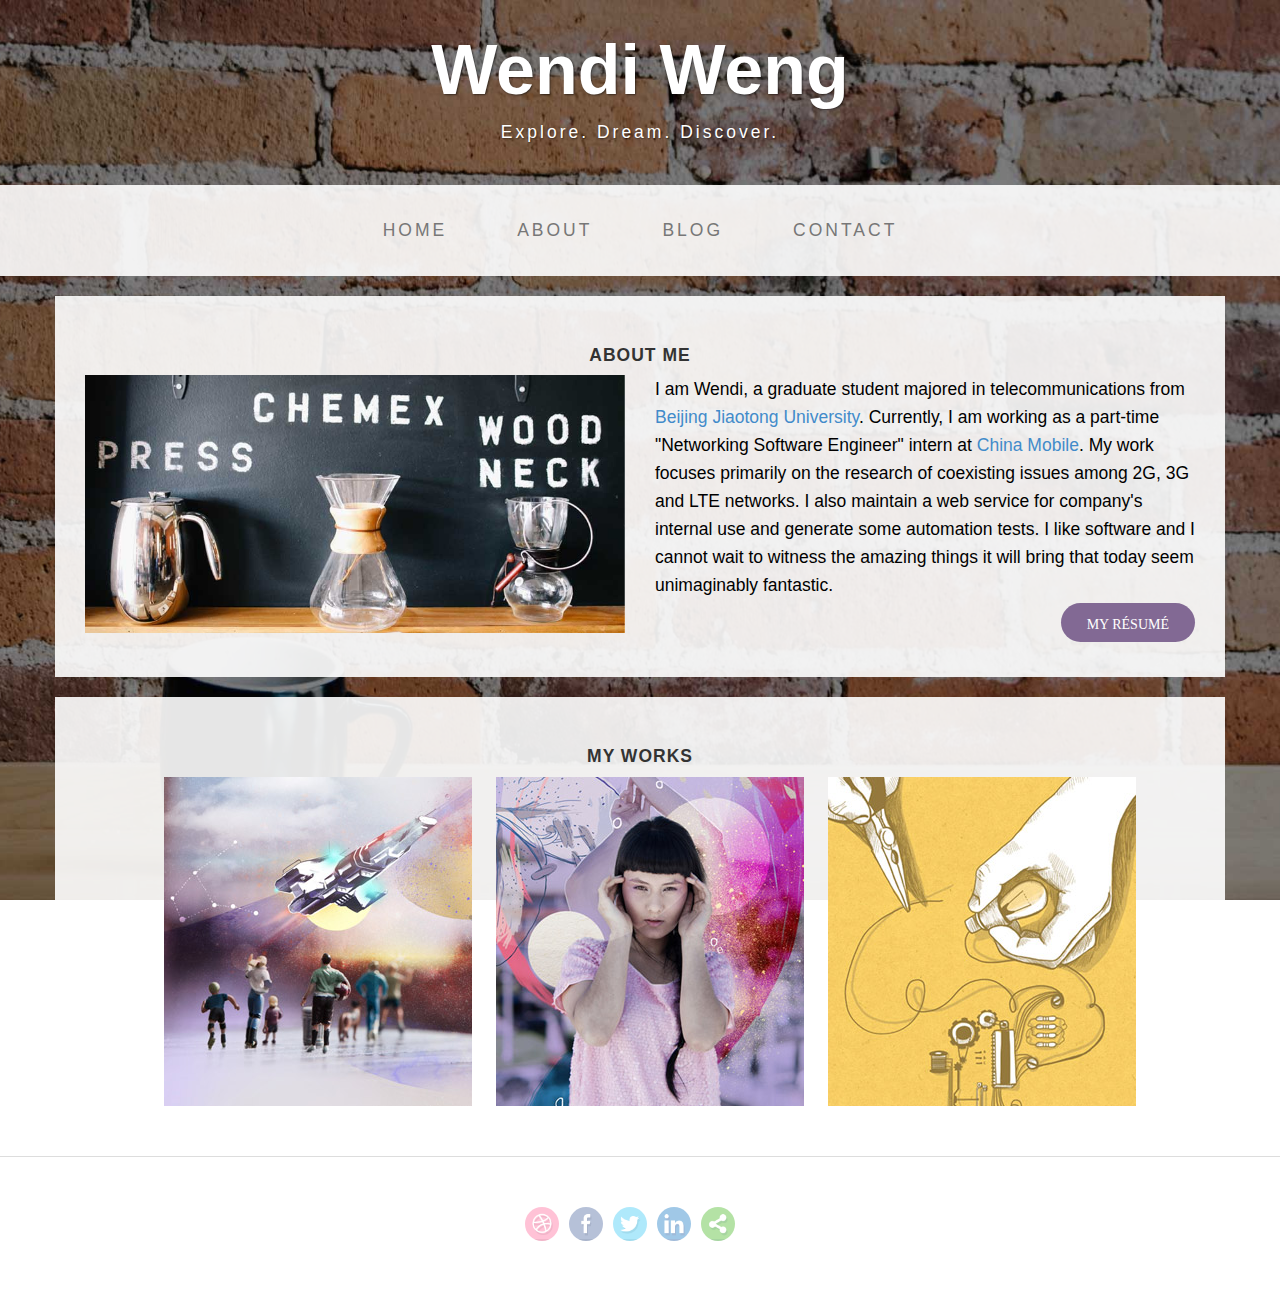
<file: about.html>
<!DOCTYPE html>
<html lang="en">

<head>
    <meta charset="utf-8">
    <meta name="viewport" content="width=device-width, initial-scale=1.0">
    <meta name="description" content="">
    <meta name="author" content="">

    <title>About - Windy</title>

    <!-- Bootstrap core CSS -->
    <link href="css/bootstrap.css" rel="stylesheet">

    <!-- Add custom CSS here -->
    <link href="css/business-casual.css" rel="stylesheet">
    <link rel="stylesheet" href="css/flashphoto.css" type="text/css" media="all" />
    <link href="css/footer.css" media="screen, projection" rel="stylesheet" type="text/css" />
</head>

<body>
    <div class="brand">Wendi Weng</div>
    <div class="address-bar">Explore. Dream. Discover.</div>

    <nav class="navbar navbar-default" role="navigation">
        <div class="container">
            <div class="navbar-header">
                <button type="button" class="navbar-toggle" data-toggle="collapse" data-target=".navbar-ex1-collapse">
                    <span class="sr-only">Toggle navigation</span>
                    <span class="icon-bar"></span>
                    <span class="icon-bar"></span>
                    <span class="icon-bar"></span>
                </button>
                <a class="navbar-brand" href="index.html">Business Casual</a>
            </div>

            <!-- Collect the nav links, forms, and other content for toggling -->
            <div class="collapse navbar-collapse navbar-ex1-collapse">
                <ul class="nav navbar-nav">
                    <li><a href="index.html">Home</a>
                    </li>
                    <li><a href="about.html">About</a>
                    </li>
                    <li><a href="blog.html">Blog</a>
                    </li>
                    <li><a href="contact.html">Contact</a>
                    </li>
                </ul>
            </div>
            <!-- /.navbar-collapse -->
        </div>
        <!-- /.container -->
    </nav>

    <div class="container">

        <div class="row">
            <div class="box">
                <div class="col-lg-12">
                    <hr>
                    <h2 class="intro-text text-center"><strong>About Me</strong>
                    </h2>
                    <hr>
                </div>
                <div class="col-md-6">
                    <img class="img-responsive img-border-left" src="img/slide-2.jpg" alt="">
                </div>

                <div class="col-md-6">
                    <p>I am Wendi, a graduate student majored in telecommunications from <a href="http://en.njtu.edu.cn/">Beijing Jiaotong University</a>. Currently, I am working as a part-time "Networking Software Engineer" intern at <a href="http://www.chinamobileltd.com/en/global/home.php">China Mobile</a>. My work focuses primarily on the research of coexisting issues among 2G, 3G and LTE networks. I also maintain a web service for company's internal use and generate some automation tests. I like software and I cannot wait to witness the amazing things it will bring that today seem unimaginably fantastic.</p>
                    <!-- Download PDF Button -->
                      <p class="button" align="right">
                          <a href="pdf/resume_wendi_weng.pdf">My Résumé</a>
                      </p>
                </div>
                <div class="clearfix"></div>
            </div>
        </div>


        <div class="row">
            <div class="box">
                <div class="col-lg-12">
                    <hr>
                    <h2 class="intro-text text-center"><strong>My Works</strong>
                    </h2>
                    <hr>
                </div>
                
                <div align="center">
                    <div class="landscape">
                        <a href="#">
                            <img src="img/a1.jpg" title="" alt="">
                            <div id="hover" class="impresos">
                                <div class="info">
                                    <p class="proyecto">Binar.io</p>
                                    <p class="cliente">Binar.io</p>
                                    <hr>    
                                    <p class="datos">ID Visual / Printed  |  2011</p>
                                </div>
                            </div>
                        </a>
                    </div>

                    <div class="landscape">
                        <a href="#">
                            <img src="img/a3.jpg" title="" alt="">
                            <div id="hover" class="ilustracion">
                                <div class="info">
                                    <p class="proyecto">Mystical Charm</p>
                                    <p class="cliente">Victoria Holguin</p>
                                    <hr>    
                                    <p class="datos">Ilustration  |  2013</p>
                                </div>
                            </div>
                        </a>
                    </div>

                    <div class="landscape">
                        <a href="#">
                            <img src="img/a2.jpg" title="" alt="">
                            <div id="hover" class="web">
                                <div class="info">
                                    <p class="proyecto">A lot of things to tell</p>
                                    <p class="cliente">Planeta Publisher</p>
                                    <hr>    
                                    <p class="datos">Ilustration  |  2012</p>
                                </div>
                            </div>
                        </a>
                    </div>
                </div>

                <div class="clearfix"></div>
            </div>
        </div>

    </div>


    <!-- Social Footer -->
    <footer>

      <div id="footer">
        <p class="follow" align="center">
            <a href="#"><img alt="Icon-team-dribble" src="img/icons/dribbble.png" width="34" /></a>
            <a href="https://www.facebook.com/profile.php?id=100007634025118"><img alt="Icon-team-facebook" src="img/icons/facebook.png" width="34" /></a>
            <a href="https://twitter.com/Windy0773"><img alt="Icon-team-twitter" src="img/icons/twitter.png" width="34" /></a>
            <a href="https://www.linkedin.com/in/wendiweng"><img alt="Icon-team-linkedin" src="img/icons/linkedin.png" width="34" /></a>
            <a href="#"><img alt="Icon-team-share" src="img/icons/share.png" width="34" /></a>
        </p>
      </div>
    </footer>

    <!-- JavaScript -->
    <script src="js/jquery-1.10.2.js"></script>
    <script src="js/bootstrap.js"></script>

</body>

</html>
</file>
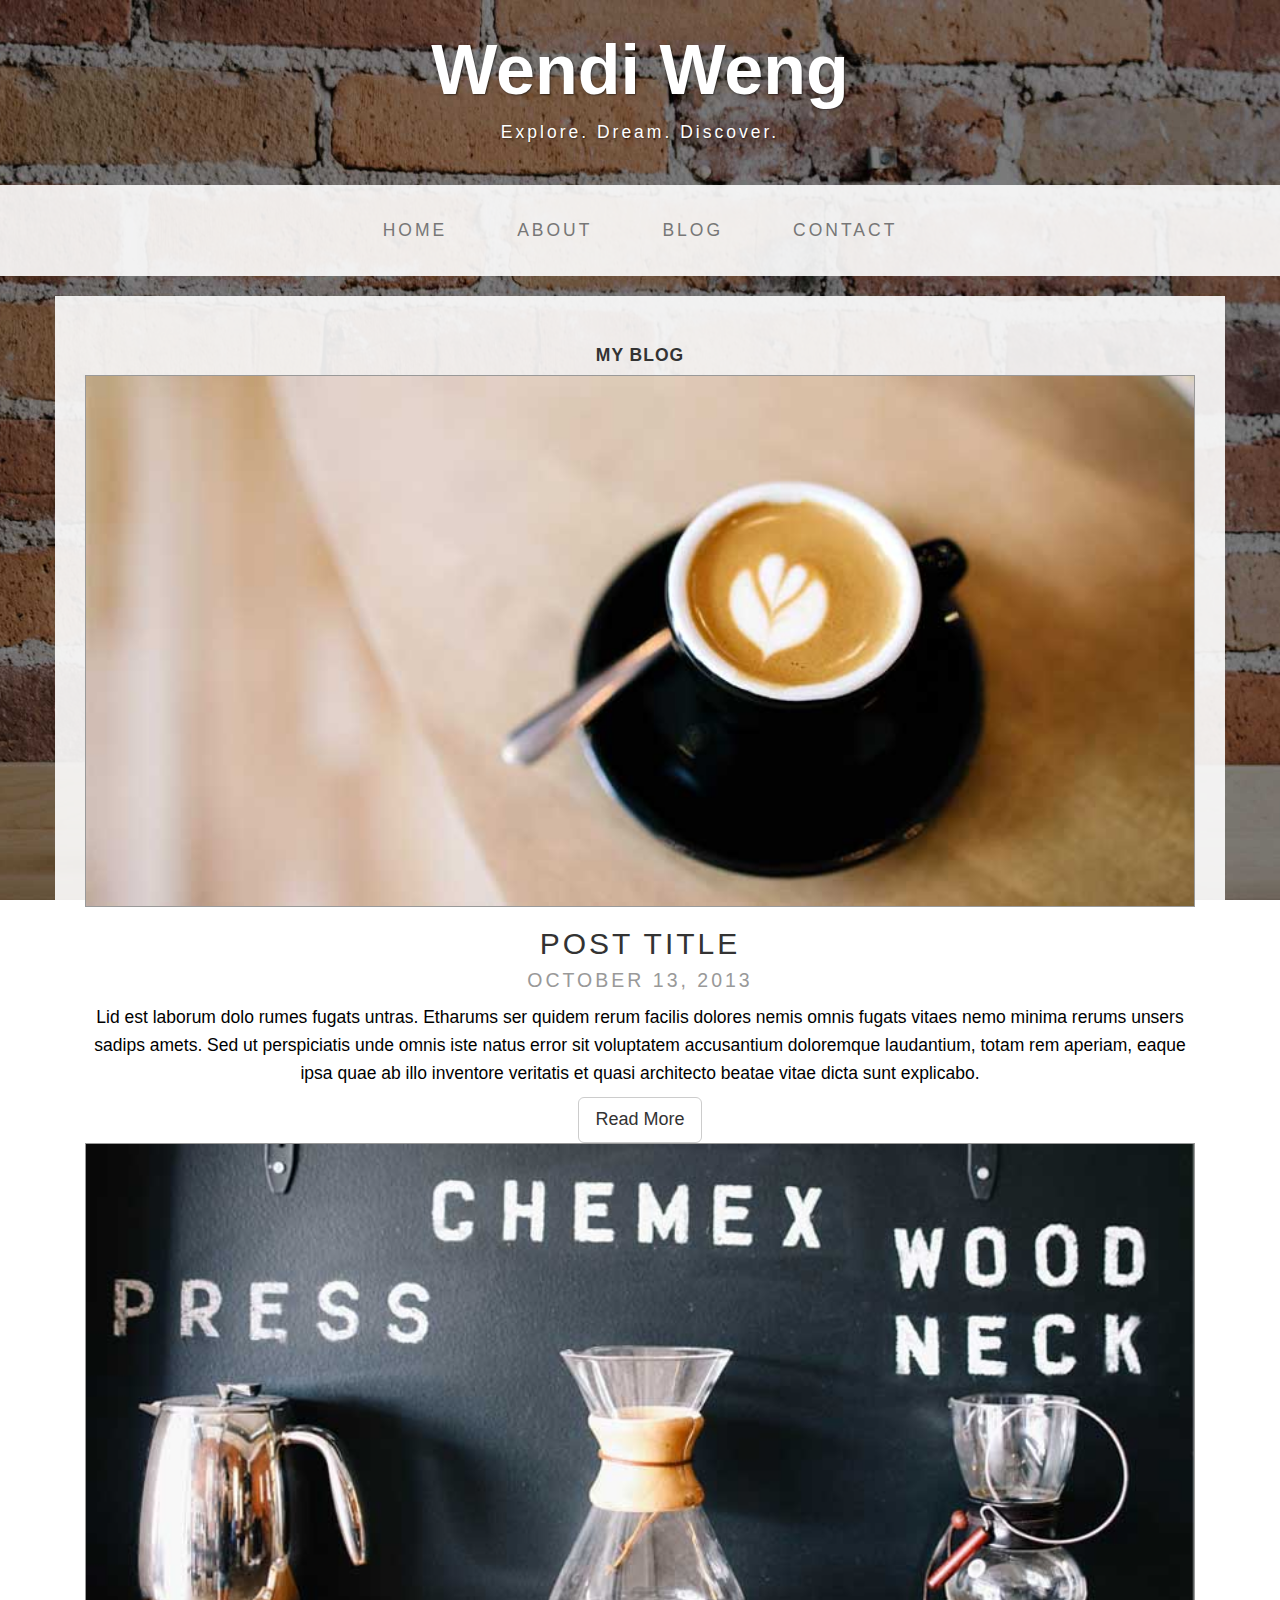
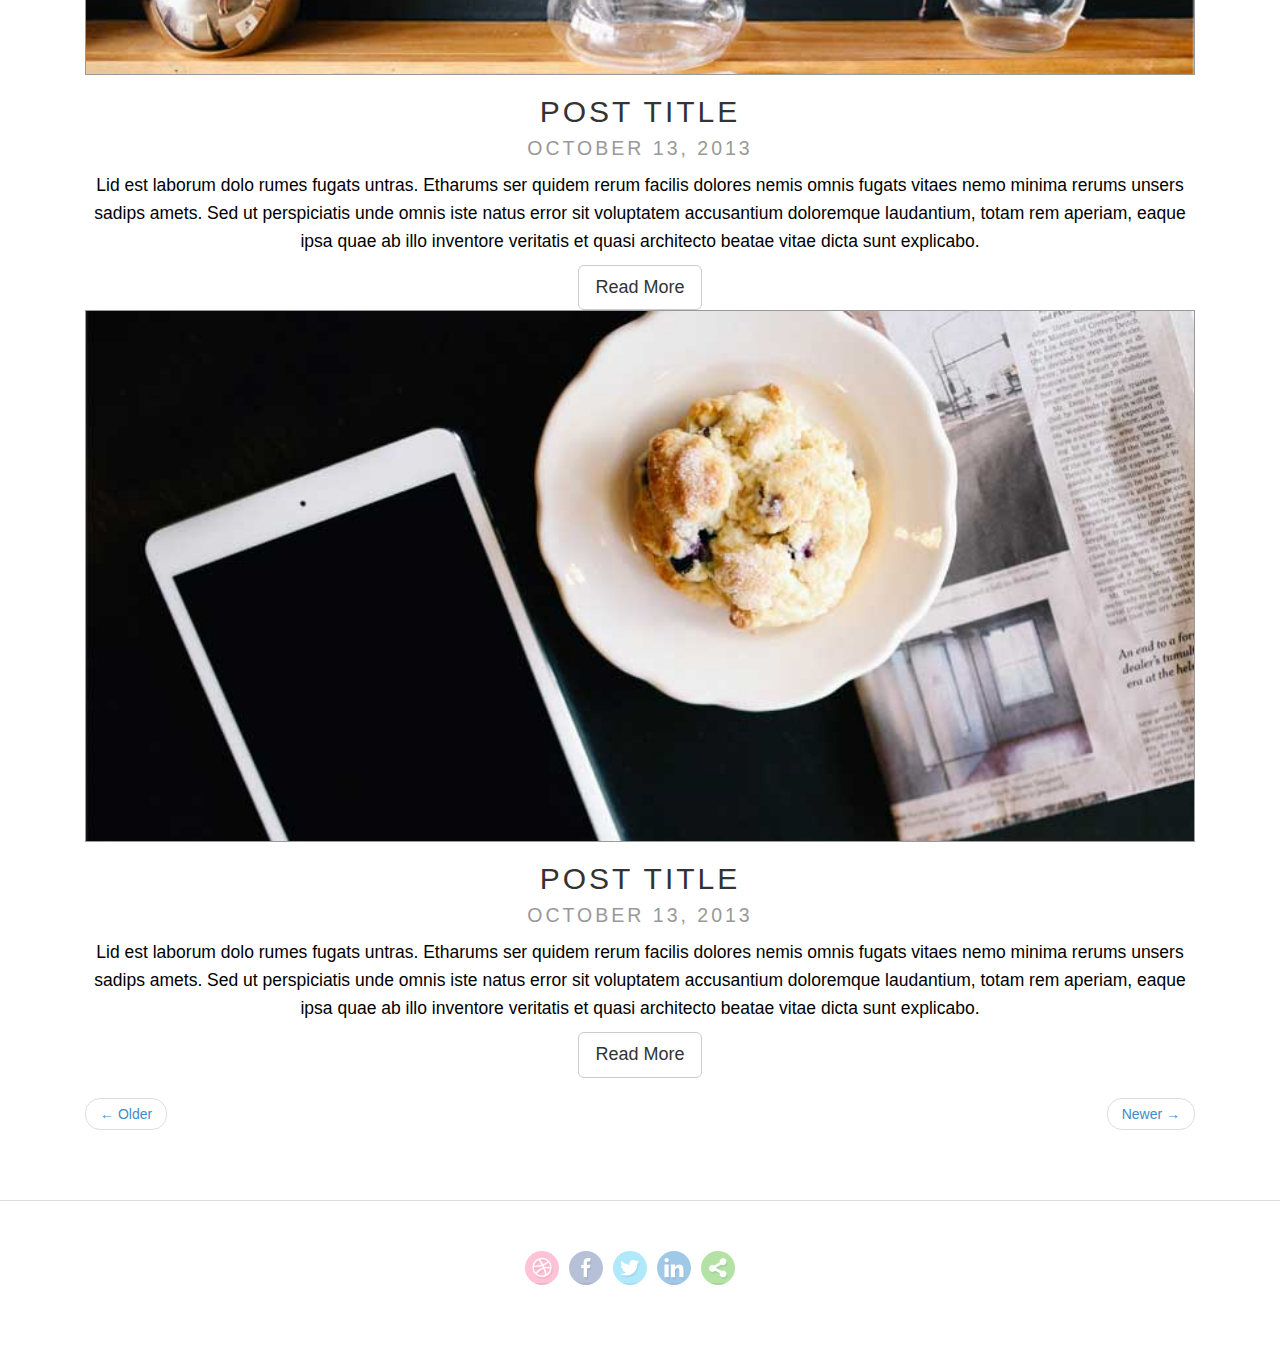
<file: blog.html>
<!DOCTYPE html>
<html lang="en">

<head>
    <meta charset="utf-8">
    <meta name="viewport" content="width=device-width, initial-scale=1.0">
    <meta name="description" content="">
    <meta name="author" content="">

    <title>Blog - Windy</title>

    <!-- Bootstrap core CSS -->
    <link href="css/bootstrap.css" rel="stylesheet">

    <!-- Add custom CSS here -->
    <link href="css/business-casual.css" rel="stylesheet">
    <link href="css/footer.css" media="screen, projection" rel="stylesheet" type="text/css" />
</head>

<body>

    <div class="brand">Wendi Weng</div>
    <div class="address-bar">Explore. Dream. Discover.</div>

    <nav class="navbar navbar-default" role="navigation">
        <div class="container">
            <div class="navbar-header">
                <button type="button" class="navbar-toggle" data-toggle="collapse" data-target=".navbar-ex1-collapse">
                    <span class="sr-only">Toggle navigation</span>
                    <span class="icon-bar"></span>
                    <span class="icon-bar"></span>
                    <span class="icon-bar"></span>
                </button>
                <a class="navbar-brand" href="index.html">Business Casual</a>
            </div>

            <!-- Collect the nav links, forms, and other content for toggling -->
            <div class="collapse navbar-collapse navbar-ex1-collapse">
                <ul class="nav navbar-nav">
                    <li><a href="index.html">Home</a>
                    </li>
                    <li><a href="about.html">About</a>
                    </li>
                    <li><a href="blog.html">Blog</a>
                    </li>
                    <li><a href="contact.html">Contact</a>
                    </li>
                </ul>
            </div>
            <!-- /.navbar-collapse -->
        </div>
        <!-- /.container -->
    </nav>

    <div class="container">

        <div class="row">
            <div class="box">
                <div class="col-lg-12">
                    <hr>
                    <h2 class="intro-text text-center"><strong>My Blog</strong>
                    </h2>
                    <hr>
                </div>
                <div class="col-lg-12 text-center">
                    <img class="img-responsive img-border img-full" src="img/slide-1.jpg" alt="">
                    <h2>Post Title
                        <br>
                        <small>October 13, 2013</small>
                    </h2>
                    <p>Lid est laborum dolo rumes fugats untras. Etharums ser quidem rerum facilis dolores nemis omnis fugats vitaes nemo minima rerums unsers sadips amets. Sed ut perspiciatis unde omnis iste natus error sit voluptatem accusantium doloremque laudantium, totam rem aperiam, eaque ipsa quae ab illo inventore veritatis et quasi architecto beatae vitae dicta sunt explicabo.</p>
                    <a href="#" class="btn btn-default btn-lg">Read More</a>
                    <hr>
                </div>
                <div class="col-lg-12 text-center">
                    <img class="img-responsive img-border img-full" src="img/slide-2.jpg" alt="">
                    <h2>Post Title
                        <br>
                        <small>October 13, 2013</small>
                    </h2>
                    <p>Lid est laborum dolo rumes fugats untras. Etharums ser quidem rerum facilis dolores nemis omnis fugats vitaes nemo minima rerums unsers sadips amets. Sed ut perspiciatis unde omnis iste natus error sit voluptatem accusantium doloremque laudantium, totam rem aperiam, eaque ipsa quae ab illo inventore veritatis et quasi architecto beatae vitae dicta sunt explicabo.</p>
                    <a href="#" class="btn btn-default btn-lg">Read More</a>
                    <hr>
                </div>
                <div class="col-lg-12 text-center">
                    <img class="img-responsive img-border img-full" src="img/slide-3.jpg" alt="">
                    <h2>Post Title
                        <br>
                        <small>October 13, 2013</small>
                    </h2>
                    <p>Lid est laborum dolo rumes fugats untras. Etharums ser quidem rerum facilis dolores nemis omnis fugats vitaes nemo minima rerums unsers sadips amets. Sed ut perspiciatis unde omnis iste natus error sit voluptatem accusantium doloremque laudantium, totam rem aperiam, eaque ipsa quae ab illo inventore veritatis et quasi architecto beatae vitae dicta sunt explicabo.</p>
                    <a href="#" class="btn btn-default btn-lg">Read More</a>
                    <hr>
                </div>
                <div class="col-lg-12 text-center">
                    <ul class="pager">
                        <li class="previous"><a href="#">&larr; Older</a>
                        </li>
                        <li class="next"><a href="#">Newer &rarr;</a>
                        </li>
                    </ul>
                </div>
            </div>
        </div>

    </div>
    <!-- Social Footer -->
    <footer>

      <div id="footer">
        <p class="follow" align="center">
            <a href="#"><img alt="Icon-team-dribble" src="img/icons/dribbble.png" width="34" /></a>
            <a href="https://www.facebook.com/profile.php?id=100007634025118"><img alt="Icon-team-facebook" src="img/icons/facebook.png" width="34" /></a>
            <a href="https://twitter.com/Windy0773"><img alt="Icon-team-twitter" src="img/icons/twitter.png" width="34" /></a>
            <a href="https://www.linkedin.com/in/wendiweng"><img alt="Icon-team-linkedin" src="img/icons/linkedin.png" width="34" /></a>
            <a href="#"><img alt="Icon-team-share" src="img/icons/share.png" width="34" /></a>
        </p>
      </div>
    </footer>

    <!-- JavaScript -->
    <script src="js/jquery-1.10.2.js"></script>
    <script src="js/bootstrap.js"></script>

</body>

</html>
</file>
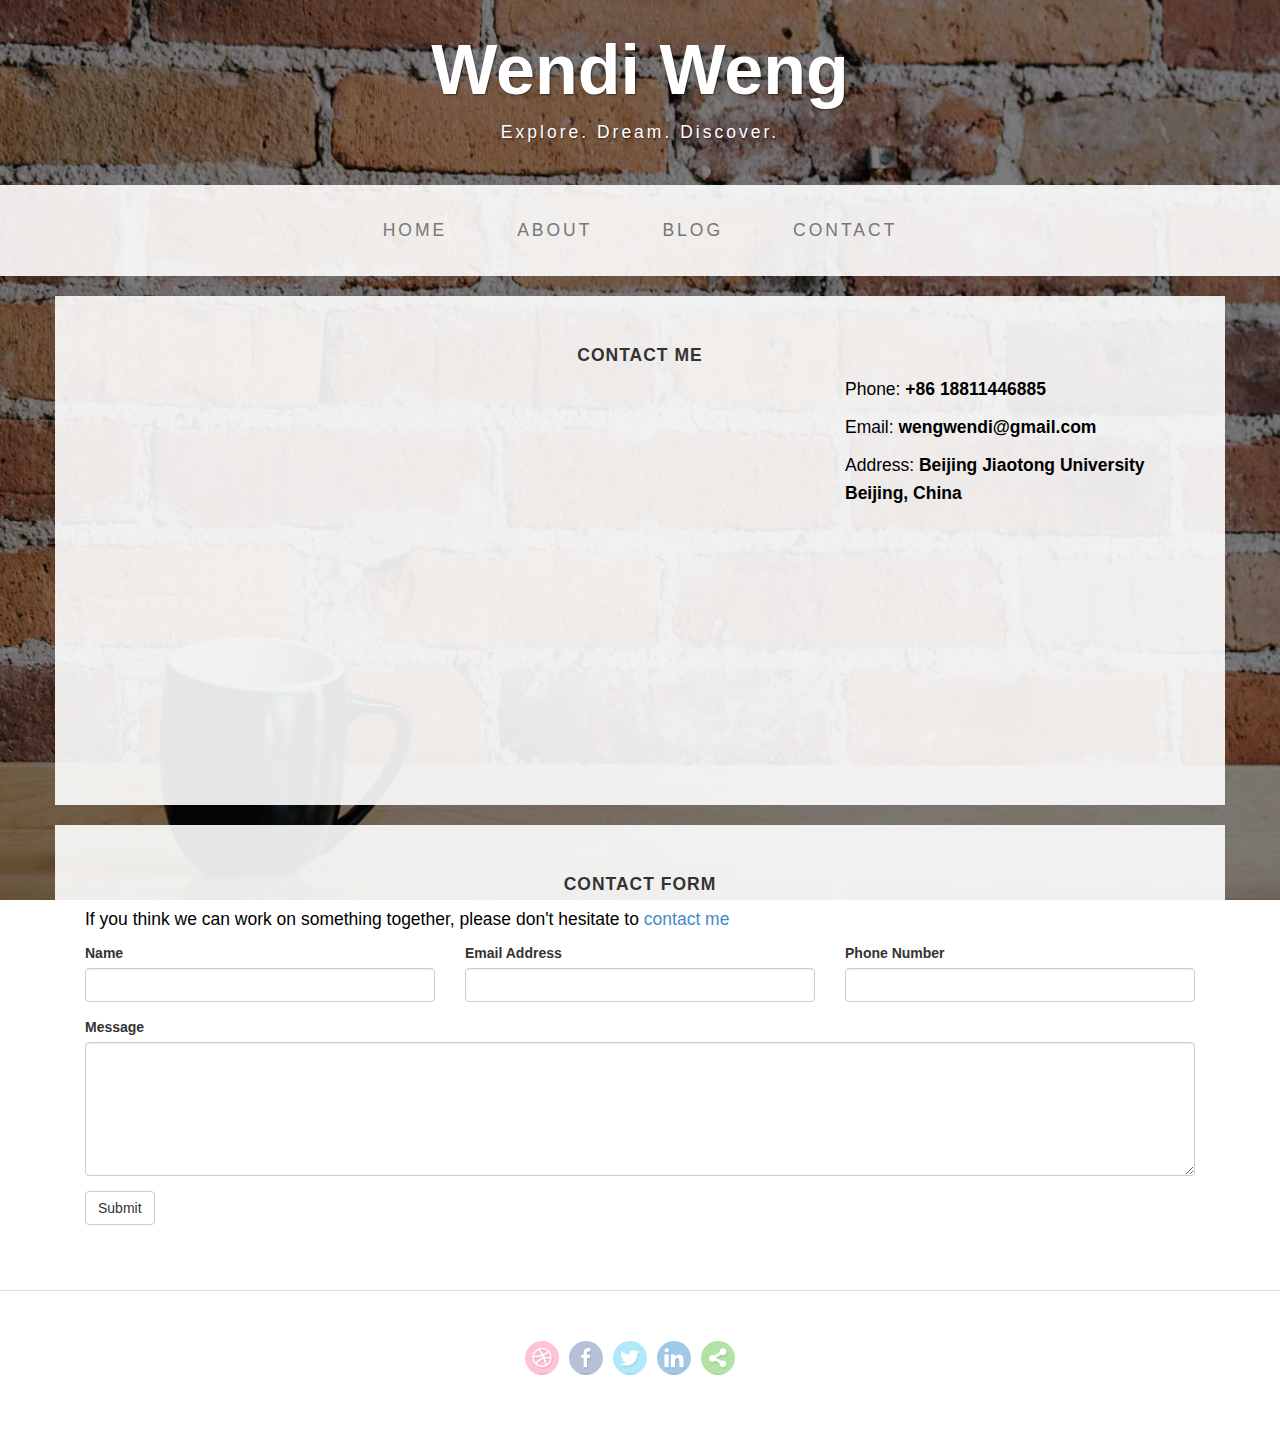
<file: contact.html>
<!DOCTYPE html>
<html lang="en">

<head>
    <meta charset="utf-8">
    <meta name="viewport" content="width=device-width, initial-scale=1.0">
    <meta name="description" content="">
    <meta name="author" content="">

    <title>Contact - Windy</title>

    <!-- Bootstrap core CSS -->
    <link href="css/bootstrap.css" rel="stylesheet">
    <link href="css/footer.css" media="screen, projection" rel="stylesheet" type="text/css" />

    <!-- Add custom CSS here -->
    <link href="css/business-casual.css" rel="stylesheet">
    <link href="css/footer.css" media="screen, projection" rel="stylesheet" type="text/css" />
    <script type="text/javascript"
        src="http://maps.google.com/maps/api/js?sensor=false">
    </script>
    <script type="text/javascript">
      function initialize() {
        var latlng = new google.maps.LatLng(39.950553,116.341134);
        var myOptions = {
          zoom: 4,
          center: latlng,
          mapTypeId: google.maps.MapTypeId.ROADMAP
        };
        
        var map = new google.maps.Map(document.getElementById("map_canvas"),
            myOptions);

        // Creating a marker and positioning it on the map  
        var marker = new google.maps.Marker({  
          position: new google.maps.LatLng(39.950553,116.341134),  
          map: map  
        });


      }

    </script>
</head>

<body onload="initialize()">

    <div class="brand">Wendi Weng</div>
    <div class="address-bar">Explore. Dream. Discover.</div>

    <nav class="navbar navbar-default" role="navigation">
        <div class="container">
            <div class="navbar-header">
                <button type="button" class="navbar-toggle" data-toggle="collapse" data-target=".navbar-ex1-collapse">
                    <span class="sr-only">Toggle navigation</span>
                    <span class="icon-bar"></span>
                    <span class="icon-bar"></span>
                    <span class="icon-bar"></span>
                </button>
                <a class="navbar-brand" href="index.html">What is this</a>
            </div>

            <!-- Collect the nav links, forms, and other content for toggling -->
            <div class="collapse navbar-collapse navbar-ex1-collapse">
                <ul class="nav navbar-nav">
                    <li><a href="index.html">Home</a>
                    </li>
                    <li><a href="about.html">About</a>
                    </li>
                    <li><a href="blog.html">Blog</a>
                    </li>
                    <li><a href="contact.html">Contact</a>
                    </li>
                </ul>
            </div>
            <!-- /.navbar-collapse -->
        </div>
        <!-- /.container -->
    </nav>

    <div class="container">

        <div class="row">
            <div class="box">
                <div class="col-lg-12">
                    <hr>
                    <h2 class="intro-text text-center"><strong>Contact Me</strong>
                    </h2>
                    <hr>
                </div>
                <div class="col-md-8">
                    <!-- Embedded Google Map using an iframe - to select your location find it on Google maps and paste the link as the iframe src. If you want to use the Google Maps API instead then have at it! -->
                    <div id="map_canvas" style="width:100%; height:400px"></div>
                    <!-- <iframe width="100%" height="400" frameborder="0" scrolling="no" marginheight="0" marginwidth="0" src="http://maps.google.com/maps?hl=en&amp;ie=UTF8&amp;ll=37.0625,-95.677068&amp;spn=56.506174,79.013672&amp;t=m&amp;z=4&amp;output=embed"></iframe> -->
                </div>
                <div class="col-md-4">
                    <p>Phone: <strong>+86 18811446885</strong>
                    </p>
                    <p>Email: <strong>wengwendi@gmail.com</strong>
                    </p>
                    <p>Address: <strong>Beijing Jiaotong University<br> Beijing, China</strong>
                    </p>
                </div>
                <div class="clearfix"></div>
            </div>
        </div>

        <div class="row">
            <div class="box">
                <div class="col-lg-12">
                    <hr>
                    <h2 class="intro-text text-center"><strong>Contact form</strong>
                    </h2>
                    <hr>
                    <p>If you think we can work on something together, please don't hesitate to <a href="mailto:wengwendi@gmail.com">contact me</a></p>
                    <form role="form">
                        <div class="row">
                            <div class="form-group col-lg-4">
                                <label>Name</label>
                                <input type="text" class="form-control">
                            </div>
                            <div class="form-group col-lg-4">
                                <label>Email Address</label>
                                <input type="email" class="form-control">
                            </div>
                            <div class="form-group col-lg-4">
                                <label>Phone Number</label>
                                <input type="tel" class="form-control">
                            </div>
                            <div class="clearfix"></div>
                            <div class="form-group col-lg-12">
                                <label>Message</label>
                                <textarea class="form-control" rows="6"></textarea>
                            </div>
                            <div class="form-group col-lg-12">
                                <input type="hidden" name="save" value="contact">
                                <button type="submit" class="btn btn-default">Submit</button>
                            </div>
                        </div>
                    </form>
                </div>
            </div>
        </div>

    </div>
    <!-- /.container -->

    <!-- Social Footer -->
    <footer>

      <div id="footer">
        <p class="follow" align="center">
            <a href="#"><img alt="Icon-team-dribble" src="img/icons/dribbble.png" width="34" /></a>
            <a href="https://www.facebook.com/profile.php?id=100007634025118"><img alt="Icon-team-facebook" src="img/icons/facebook.png" width="34" /></a>
            <a href="https://twitter.com/Windy0773"><img alt="Icon-team-twitter" src="img/icons/twitter.png" width="34" /></a>
            <a href="https://www.linkedin.com/in/wendiweng"><img alt="Icon-team-linkedin" src="img/icons/linkedin.png" width="34" /></a>
            <a href="#"><img alt="Icon-team-share" src="img/icons/share.png" width="34" /></a>
        </p>
      </div>
    </footer>

    <!-- JavaScript -->
    <script src="js/jquery-1.10.2.js"></script>
    <script src="js/bootstrap.js"></script>

</body>

</html>
</file>
<file: css/business-casual.css>
body {
  background: url(../img/bg.jpg) no-repeat center center fixed; 
  -webkit-background-size: cover;
  -moz-background-size: cover;
  -o-background-size: cover;
  background-size: cover;
}

h1, h2, h3, h4, h5, h6 {
  text-transform: uppercase;
  letter-spacing: 3px;
  font-weight: 400;
}

p {
  font-size: 1.25em;
  line-height: 1.6;
  color: #000;
}

hr {
  border-color: #999999;
  max-width: 400px;
}

.brand,
.address-bar {
  display: none;
}


.navbar-brand {
  text-transform: uppercase;
  letter-spacing: 2px;
  font-weight: 900;
}

.navbar-nav {
  text-transform: uppercase;
  letter-spacing: 3px;
  font-weight: 400;
}

.img-full {
  min-width: 100%;
}

.brand-name {
  font-weight: 700;
  font-size: 1.5em;
  text-transform: capitalize;
  letter-spacing: normal;
}

.tagline-divider {
  margin: 15px auto 3px;
  border-color: #999999;
  max-width: 250px;
}

.box {
  background: #fff;
  background: rgba(255,255,255,0.9);
  margin-bottom: 20px;
  padding: 30px 15px;
}

.intro-text {
  text-transform: uppercase;
  letter-spacing: 1px;
  font-size: 1.25em;
  font-weight: 400;
}

.img-border {
  float: none;
  margin: 0 auto 0;
  border: #999999 solid 1px;
}

.img-left {
  float: none;
  margin: 0 auto 0;
}

footer {
  background: #fff;
  background: rgba(255,255,255,0.9);
}

footer p {
  margin: 0;
  padding: 50px 0;
}

@media screen and (min-width: 768px) {

.brand {
  display: inherit;
  font-weight: 700;
  font-size: 5em;
  line-height: normal;
  text-align: center;
  margin: 0;
  padding: 30px 0 10px;
  color: #fff;
  text-shadow: 1px 1px 2px rgba(0, 0, 0, 0.5);
}

.top-divider {
  margin-top: 0;
}

.img-left {
  float: left;
  margin-right: 25px;
}

.address-bar {
  display: inherit;
  text-align: center;
  margin: 0;
  padding: 0 0 40px;
  font-size: 1.25em;
  letter-spacing: 3px;
  font-weight: 400;
  color: #fff;
  text-shadow: 1px 1px 2px rgba(0, 0, 0, 0.5);
}

.navbar {
  border-radius: 0;
}

.navbar-header {
  display: none;
}

.navbar {
  min-height: 0;
}

.navbar-default {
  background: #fff;
  background: rgba(255,255,255,0.9);
  border: none;
}

.nav>li>a {
  padding: 35px;
}

.navbar-nav>li>a {
  line-height: normal;
}

.navbar-nav {
  float: none;
  margin: 0 auto;
  display: table;
  table-layout: fixed;
  font-size: 1.25em;
}

}

@media screen and (min-width: 1200px) {
    .box:after {
        content: '';
        display: table;
        clear: both;
    }
}



/*** Buttons **/
p.button a {
 font-size: 14px;
  font-family: "GibsonSemiBold";
  text-transform: uppercase;
  color: #ffffff;
  background: #826994;
  border-radius: 25px;
  border-bottom: none;
  padding: 14px 26px 10px 26px;
    -webkit-transition: all .2s linear;
    -moz-transition: all .2s linear;
    -o-transition: all .2s linear;
    transition: all .2s linear;
}
p.button a:hover, p.button a:active {
  background: #705b80;
  text-decoration: none;
}

/*** Selection ***/
::selection {
  color: #ffffff;
  background: #07efb5;
}
</file>
<file: css/flashphoto.css>
/* @group Gallery */

.landscape {
  display: inline-block;
  position: relative;
  text-align: center;
  line-height: 0;
  margin-left: 20px;
}
#galleryDetails .landscape {
border: none;
}
#hover {
  transition: all 0.2s linear;
  -moz-transition: all 0.2s linear;
  -webkit-transition: all 0.2s linear;
  -o-transition: all 0.2s linear;
  opacity: 0;
  height: 100%;
  left: 0px;
  position: absolute;
  text-align: center;
  top: 0px;
  width: 100%;
}
#hover:hover { opacity: 0.95; }
#hover.ilustracion {background-color: #f1793d;}
#hover.web {background-color: #95c444;}
#hover.impresos {background-color: #28bfe5;}

.info {
  position: absolute;
  color: #ffffff;
  top: 40%;
  width: 100%;
}
.ilustracion .info hr {
  border:dotted #f1793d;
  border-width:1px 0 0 0;
}
.web .info hr {
  border:dotted #95c444;
  border-width:1px 0 0 0;
}
.impresos .info hr {
  border:dotted #28bfe5;
  border-width:1px 0 0 0;
}
.info hr {
  height:0;
  line-height:0px;
  font-size:0;
  margin:0 auto;
  padding:0;
  width: 78px;
}
p.proyecto {
  font-size: 18px;
  font-weight: 100;
  height: 18px;
  margin-bottom: 6px;
}
p.cliente {
  font-size: 14px;
  font-style: italic;
  font-weight: 100;
  height: 14px;
  margin-bottom: 6px;
}
p.datos {
  font-size: 11px;
  font-weight: 100;
  height: 11px;
  margin-top: 21px;
  text-transform: uppercase;
}

/* @end */
</file>
<file: css/footer.css>
#nav li ul.activity-mini li.followed,ul.activity-mini li.followed{background-repeat:no-repeat;background-position:0 10px;background-image:url(/assets/icon-actfollowed-b50c0c6267ea5fb708c69e3f8d11be3a.png)}@media (-webkit-min-device-pixel-ratio: 1.5), (min--moz-device-pixel-ratio: 1.5), (-o-min-device-pixel-ratio: 3 / 2), (min-device-pixel-ratio: 1.5), (min-resolution: 1.5dppx){#nav li ul.activity-mini li.followed,ul.activity-mini li.followed{background-image:url(/assets/icon-actfollowed-2x-1c28361b53d1782b15c085cfa3147102.png);-webkit-background-size:15px 14px;-moz-background-size:15px 14px;background-size:15px 14px}}#nav li ul.activity-mini li.dribbbled,ul.activity-mini li.dribbbled{background-repeat:no-repeat;background-position:0 8px;background-image:url(/assets/icon-ball16-f1a675251aa951899563f5492cd00e77.png)}@media (-webkit-min-device-pixel-ratio: 1.5), (min--moz-device-pixel-ratio: 1.5), (-o-min-device-pixel-ratio: 3 / 2), (min-device-pixel-ratio: 1.5), (min-resolution: 1.5dppx){#nav li ul.activity-mini li.dribbbled,ul.activity-mini li.dribbbled{background-image:url(/assets/icon-ball16-2x-0b57000f9789d13380881c0162c3f084.png);-webkit-background-size:16px 16px;-moz-background-size:16px 16px;background-size:16px 16px}}#nav li ul.activity-mini li.rebound,ul.activity-mini li.rebound{background-repeat:no-repeat;background-position:0 7px;background-image:url(/assets/icon-rebound-85499f9c7de686701c11bd0754996627.png)}@media (-webkit-min-device-pixel-ratio: 1.5), (min--moz-device-pixel-ratio: 1.5), (-o-min-device-pixel-ratio: 3 / 2), (min-device-pixel-ratio: 1.5), (min-resolution: 1.5dppx){#nav li ul.activity-mini li.rebound,ul.activity-mini li.rebound{background-image:url(/assets/icon-rebound-2x-a86d01cb624d76aec3d2974d3128782c.png);-webkit-background-size:16px 16px;-moz-background-size:16px 16px;background-size:16px 16px}}#nav li ul.activity-mini li.allot,ul.activity-mini li.allot{background-repeat:no-repeat;background-position:0 8px;background-image:url(/assets/icon-scored-plus-b097c2d16193913a3fd0077bcc0214ed.png)}@media (-webkit-min-device-pixel-ratio: 1.5), (min--moz-device-pixel-ratio: 1.5), (-o-min-device-pixel-ratio: 3 / 2), (min-device-pixel-ratio: 1.5), (min-resolution: 1.5dppx){#nav li ul.activity-mini li.allot,ul.activity-mini li.allot{background-image:url(/assets/icon-scored-plus-2x-0733466a66ac63f3da8d65e36276c138.png);-webkit-background-size:16px 16px;-moz-background-size:16px 16px;background-size:16px 16px}}#nav li ul.activity-mini li.new-invites,ul.activity-mini li.new-invites{background-repeat:no-repeat;background-position:0 10px;background-image:url(/assets/icon-scored-invites-fe2e8edb371c5be52bce117ee8eecaef.png)}@media (-webkit-min-device-pixel-ratio: 1.5), (min--moz-device-pixel-ratio: 1.5), (-o-min-device-pixel-ratio: 3 / 2), (min-device-pixel-ratio: 1.5), (min-resolution: 1.5dppx){#nav li ul.activity-mini li.new-invites,ul.activity-mini li.new-invites{background-image:url(/assets/icon-scored-invites-2x-c815245ae118320b6f2500c2026a11ed.png);-webkit-background-size:16px 12px;-moz-background-size:16px 12px;background-size:16px 12px}}#nav li ul.activity-mini li span.vcard,ul.activity-mini li span.vcard{margin:2px 0}#nav li ul.activity-mini li em.time,ul.activity-mini li em.time{display:block;font-size:11px;font-style:normal;color:#777}#nav li ul.activity-mini li.more{padding:5px 0 0 0;float:none;text-align:center}#nav li#t-activity ul.activity-mini li.more a.see-all,body#incoming-activity #nav li#t-activity:hover ul.activity-mini li.more a.see-all{display:block;padding:10px;font-size:12px;font-weight:500;-webkit-border-radius:3px;-moz-border-radius:3px;border-radius:3px}#nav li#t-activity ul.activity-mini li.more a.see-all:hover,body#incoming-activity #nav li#t-activity:hover ul.activity-mini li.more a.see-all:hover{color:#eee;background:rgba(255,255,255,0.1)}#nav li#t-activity ul.activity-mini li.more a.see-all:active,body#incoming-activity #nav li#t-activity:hover ul.activity-mini li.more a.see-all:active{color:#fff;background:rgba(0,0,0,0.3)}#nav li#t-activity{position:relative}#nav li#t-activity .new-activity{position:absolute;top:15px;right:3px;width:6px;height:6px;text-indent:-9999px;background-repeat:no-repeat;background-position:0 0;background-image:url(/assets/act-dot-7bb79d04b9580d546359ff3a82697787.png)}@media (-webkit-min-device-pixel-ratio: 1.5), (min--moz-device-pixel-ratio: 1.5), (-o-min-device-pixel-ratio: 3 / 2), (min-device-pixel-ratio: 1.5), (min-resolution: 1.5dppx){#nav li#t-activity .new-activity{background-image:url(/assets/act-dot-2x-6e00882d04b523a2732d66ef0da15bf6.png);-webkit-background-size:6px 8px;-moz-background-size:6px 8px;background-size:6px 8px}}#home-h{position:relative}#home-h img{position:absolute;top:-16px;right:5px}div.full{width:700px;margin:0 0 20px 0;padding:0}div.full-pitch{width:auto;margin-top:-20px;padding:20px;text-align:center;background:rgba(0,0,0,0.05);-webkit-border-radius:6px;-moz-border-radius:6px;border-radius:6px;border-top-left-radius:0;border-top-right-radius:0}div.full-pitch .form-btn{background:#ccc url(/assets/glass-ef89ce6d8b8ea19ecea2728863824701.png) repeat-x 0 50%}div.full-pitch .form-btn:hover{background-color:#c0c0c0}div.full-pitch .form-btn:active{background-color:#bbb}div.title-alt h1,div.title-alt p{padding-left:240px}div.full p{margin-top:4px;font-size:1.36em;line-height:1.3;color:#999}body#account form.account .for-hire{display:none}body#account form.account .for-hire.available{display:block}body#account-pro div.full p strong{color:#777}div.full p span.could{border-bottom:1px solid #bbb}div.full p span.badge,div.full p span.badge-sale{position:relative;top:-2px}div.full h2#action{margin:20px 0 10px 0;text-align:left;font-weight:normal;color:#777}div.full h2#action a{text-decoration:underline;font-size:1.6em}h1{font-size:22px;line-height:1.5}h1.title{font-weight:normal;line-height:1.3}h1.compact{font-size:16px;font-weight:normal;line-height:1.3;color:#777}h1.compact strong{color:#333}h1.compact span.sep{margin:0 2px;color:#bbb;text-shadow:none}h1.compact span.meta{margin-left:4px;font-size:11px;color:#bbb}h1.alt{font-size:22px;font-weight:bold;line-height:1}h1.alt em{font-weight:normal}h1 span.fn{vertical-align:middle}h1 span.badge,h1 span.badge-sale,span.badge,span.badge-sale{padding:1px 3px;font-size:10px;font-weight:bold;line-height:1;text-transform:uppercase;color:#fff;background:#bbb;-webkit-border-radius:3px;-moz-border-radius:3px;border-radius:3px}h1 span.badge-title,h1 span.badge-title-pro,h1 span.badge-title-team,span.badge-title,h1 span.badge-title-pro,span.badge-title-pro,h1 span.badge-title-team,span.badge-title-team{margin-left:1px;padding:1px 4px;font-size:12px;font-weight:bold;line-height:1.5;vertical-align:bottom;color:#fff;background:#bbb;-webkit-border-radius:3px;-moz-border-radius:3px;border-radius:3px}h1 span.badge-title,h1 span.badge-title-pro,h1 span.badge-title-team{position:relative;top:-6px}h1 span.badge-title-pro,span.badge-title-pro{background-color:#f83}h1 span.badge-title-team,span.badge-title-team{background-color:#00b6e3}h1 span.badge-plain,span.badge-plain{padding:1px 0;color:#bbb;background:none}h1 span.badge-pro,span.badge-pro,h1 span.badge-team,span.badge-team{background-color:#bbb}a:hover span.badge-team,span.badge-team:hover,ol.features span.badge-team{background-color:#00b6e3}h1 span.badge-new,span.badge-new{background-color:#ea4c89}span.badge-sale{background-color:#8aba56}a:hover span.badge-pro,h1 span.badge-test{background-color:#f83}a:active span.badge-pro{background-color:#db5c02}h1 span.callout{color:#ea4c89}h1 span.pro-title,h1 span.new-badge{position:relative;top:-2px;padding:1px 4px;font-family:"Helvetica Neue",Helvetica,Arial,sans-serif;font-size:14px;font-weight:bold;line-height:1;text-transform:uppercase;letter-spacing:0;color:#fff;background:#bbb;-webkit-border-radius:3px;-moz-border-radius:3px;border-radius:3px}h1 span.new-badge{background-color:#ea4c89}h1 span.badge-follows,span.badge-follows{font-weight:500;color:#bbb;background:none}h1 em{font-weight:normal;font-style:normal;color:#777}h1 span.unlock{display:inline-block;margin-left:2px;font-size:12px;font-weight:bold;line-height:1.4;vertical-align:bottom;color:#999}h1 span.unlock a{margin-right:2px;font-size:14px}em.size{font-style:normal;font-weight:bold;color:#999}div.notice{padding:10px 12px;font-size:1.7em;font-weight:normal;text-align:left;color:#fff;border-top:1px solid #85aed3;border-bottom:1px solid #ccc;background:#618fb9 url(/assets/alert-lines-42ea894801ee58583160c8cc15622958.png) repeat-x top left}div.notice h2{width:970px;margin:0 auto;font-weight:normal;text-align:center}div.notice a:link,div.notice a:visited{color:#fff;text-decoration:underline}div.error{border-top-color:#fb6161;background-color:#df3b3b}div.info{border-top-color:#85aed3;background-color:#618fb9}div.success{border-top-color:#a4d178;background-color:#8aba56}body#account-pro div.success{border-top:none;border-bottom:none;background-color:#ff9f5a}body#jobs div.success{border-top:none;border-bottom:none;background-color:#a0ce6e}body#teams-signup div.success{border-top:none;border-bottom:none;background-color:#a0ce6e}p.stub{margin:0 0 20px 0;font-size:1.6em;line-height:1.4;color:#bbb;text-align:center}p.explain{margin:0 0 25px 0;font-size:1.15em;line-height:1.4}h2.flag{margin:25px 0 15px 0;font-size:.75em;font-weight:bold;text-transform:uppercase;text-align:center;letter-spacing:1px;padding:4px 8px;background:url(/assets/flag-bg1-252bf013ece9e90dfe915fed9cbed1de.gif) repeat-x 0 50%}h2.flag span{padding:0 6px;background:url(/assets/tile-a67430eb23d98e5c1cb94b882b698d7d.gif)}h2.section{margin:0 0 15px 0;padding:0 0 8px 0;font-size:14px;font-weight:500;line-height:1;color:#333;background:url(/assets/border-2px-5d31dcc1a131ea98fd9aacfdc7672010.gif) repeat-x bottom left;overflow:hidden}h2.section-alt{margin:0 0 10px 0;padding-bottom:0;border:none;background:none;overflow:visible}h2.alt{margin:-8px 0 10px 0;font-size:22px;font-weight:500;color:#444}h2.alt strong.giftee{margin:0 2px}h2.alt img.avatar{position:relative;top:3px;width:24px;margin:0 2px 0 0;-webkit-border-radius:50%;-moz-border-radius:50%;border-radius:50%}h2.section span.meta{font-weight:normal;line-height:12px;color:#777}h2.section span.alt{margin:0 2px;text-transform:none}h2.section span.size{text-transform:none;font-weight:normal;color:#666}h2.section span.section-callout{color:#ea4c89}h2.section span.sep{margin:0 4px;color:#bbb}h2.fans{padding-left:16px;background:url(/assets/icon-hearts-e11f6cee188c06602fc1dc6a075d7f8b.gif) no-repeat 0 -32px}h2.section a.crop{float:right;padding-left:16px;background:url(/assets/icon-crop-a8a8b9b8c4247447df6daa1a3f62af90.gif) no-repeat 0 50%}h2.section a.more{float:right;padding-right:12px;font-weight:bold;text-transform:none;background:url(/assets/icon-bluearrow-5c40423979f35d961791109e8350c54a.png) no-repeat 100% 2px}h2.section a.more:hover{background-position:100% -20px}h2.section a.faux{color:#333}h2.alert{padding:3px 4px 5px 4px;color:#fff;text-align:center;background:#fbbe67 url(/assets/glass-light-f20568e0c371c96799e8f814fc27ff37.png) repeat-x 0 50%;border-radius:4px}body#players h2.section span.countless{opacity:0}h3.special{margin:0 0 12px 0;font-size:.8em;font-weight:normal;color:#777}h3.special-tall{margin-bottom:20px}body#players h3.special,body#cities h3.special,body#countries h3.special,body#skills h3.special{padding:28px 0 0 0;border-top:2px solid #ddd}body#players h3.special:first-of-type,body#cities h3.special:first-of-type,body#countries h3.special:first-of-type,body#skills h3.special:first-of-type{padding:0;border-top:none}h3.special span.special-flag{padding:2px 18px 2px 5px;font-size:11px;font-weight:bold;line-height:1;text-transform:uppercase;color:#fff;background:#ea4c89 url(/assets/flag-cutout-33fc3cbfe95c19139f8651c5b6ffb0db.png) no-repeat 100% 50%;-webkit-border-top-left-radius:3px;-webkit-border-bottom-left-radius:3px;-moz-border-radius-topleft:3px;-moz-border-radius-bottomleft:3px;border-top-left-radius:3px;border-bottom-left-radius:3px}h3.special span.special-featured{background-color:#ea4c89}h3.special span.special-alt{background-color:#ea4c89}h3.special span.sponsored{float:right;margin:0 6px 0 0;color:#777}h3.special span.sponsored a{font-weight:bold;text-decoration:underline}h3.special a.date-more{padding-right:12px;font-weight:500;background:url(/assets/icon-bluearrow-5c40423979f35d961791109e8350c54a.png) no-repeat 100% 3px}h3.special a.date-more:hover{background-position:100% -19px}h3.sub{margin:-8px 0 20px 0;font-size:16px;font-weight:normal;line-height:1.4;color:#777}div.hero{padding:0 10px;background:#ea4c89}div.hero.hero-pro{background:#f83}div.hero.hero-teams{background:#00b6e3}div.hero.hero-jobs{background:#8aba56}div.hero div.hero-inner{position:relative;max-width:970px;margin:0 auto;padding:18px 0 60px 0}div.hero div.hero-inner div.full{margin:0}div.hero div.hero-inner a.hero-link{position:absolute;bottom:20px;left:750px;font-size:13px;font-weight:bold;color:#fff;opacity:.7}div.hero div.hero-inner a.hero-link:hover{opacity:1}div.hero div.hero-inner div.hero-title{float:left}div.hero div.hero-inner div.hero-title span.pre-head{display:block;margin:0 0 5px 0;font-size:18px;font-weight:500;line-height:1;color:rgba(0,0,0,0.5)}div.hero div.hero-inner div.hero-title h1{margin:-10px 0 8px 0;font-size:84px;font-weight:bold;line-height:1;letter-spacing:-3px;color:#fff}div.hero div.hero-inner div.hero-title h1 em{font-weight:normal;color:rgba(255,255,255,0.5)}div.hero div.hero-inner div.hero-info{float:right;width:40%;padding:25px 0 0 0}body#job div.hero div.hero-inner div.hero-info{width:30%}div.hero div.hero-inner div.hero-info h2{float:left;margin:0 10px 0 0;font-size:44px;font-weight:400;line-height:1;letter-spacing:-2px;color:#fff}div.hero div.hero-inner div.hero-info h2 span{position:relative;top:-12px;margin:0 4px 0 0;font-size:24px;font-weight:300}div.hero div.hero-inner div.hero-info h3{margin:5px 0 0 -4px;font-size:16px;font-weight:normal;letter-spacing:0;color:#fff}div.hero div.hero-inner div.hero-info h4{margin-top:3px;font-size:14px;font-weight:normal;line-height:1;color:rgba(0,0,0,0.5)}div.hero div.hero-inner div.hero-info h4.alt{margin:-6px 0 0 0;padding:0 0 5px 0;color:rgba(0,0,0,0.5)}div.hero div.hero-inner div.hero-info h4.alt span{padding:3px 33px 3px 5px;font-size:10px;font-weight:bold;line-height:1;text-transform:uppercase;background:url(/assets/teams-arrow-mask-24df922988bd8dadcacefe3b48899e25.png) no-repeat 100% 50%;background-size:300px 51px;-webkit-border-radius:3px;-moz-border-radius:3px;border-radius:3px}div.hero div.hero-inner div.hero-info h4 a{color:rgba(0,0,0,0.5)}div.hero div.hero-inner div.hero-info h4 a:hover{text-decoration:underline;color:rgba(0,0,0,0.6)}div.hero div.hero-btn a{float:right;width:200px;display:block;margin:5px 0 0 0;padding:12px 10px;font-size:12px;line-height:1.4;text-align:center;color:rgba(0,0,0,0.4);background:rgba(255,255,255,0.75) url(/assets/glass-30-9dd1cdabbce2e4266edd79c69225b29d.png) repeat-x 0 50%;overflow:hidden;-webkit-border-radius:6px;-moz-border-radius:6px;border-radius:6px;-webkit-box-shadow:1px 1px 1px rgba(0,0,0,0.2);-moz-box-shadow:1px 1px 1px rgba(0,0,0,0.2);box-shadow:1px 1px 1px rgba(0,0,0,0.2)}div.hero div.hero-btn a strong.title{display:block;font-size:13px;color:rgba(0,0,0,0.7)}div.hero div.hero-btn a:hover{background-color:#fff}div.hero div.hero-btn a:active{background-color:rgba(255,255,255,0.6)}#wrap ul.tabs{margin:-2px 0 15px 0;padding:0;font-size:14px;line-height:1;border-bottom:1px solid #ddd}#wrap ul.tabs.tabs-alt{margin-top:0;border-bottom:none;background:url(/assets/border-2px-5d31dcc1a131ea98fd9aacfdc7672010.gif) repeat-x bottom left}#wrap ul.tabs:after{content:".";display:block;height:0;clear:both;visibility:hidden}#wrap ul.tabs li{position:relative;float:left;margin:0 20px 0 0;line-height:1;color:#bbb}#wrap ul.tabs li.last{margin-right:0}#wrap ul.tabs li span.count{display:none}#wrap ul.tabs li a,#wrap ul.tabs li span.empty{display:block;padding:0 0 18px 0;text-decoration:none;color:#999}#wrap ul.tabs-alt li a,#wrap ul.tabs-alt li span.empty{padding-bottom:8px}#wrap ul.tabs li.empty{display:none}#wrap ul.tabs li a:hover{color:#777}#wrap ul.tabs li a:hover span.count{color:#999}#wrap ul.tabs li.active a,#wrap ul.tabs li.active span.empty{position:relative;top:-1px;font-weight:500;color:#444}#wrap ul.tabs li.active a span.count,#wrap ul.tabs li.active span.empty span.count{color:#777}ul.tabs li a span.notify{padding:1px 8px;text-transform:none;font-weight:bold;color:#fff;background:#8aba56;-webkit-border-radius:14px;-moz-border-radius:14px;border-radius:14px}ul.tabs li.active a span.notify{background:#666}#wrap ul.tabs li a span.badge,#wrap ul.tabs li a span.badge-sale{display:none}#wrap ul.tabs li.has-dd{margin-right:8px}#wrap ul.tabs li.has-dd>a{margin:-8px 0 0 -10px;padding:8px 23px 18px 10px;background-repeat:no-repeat;background-position:100% 14px;background-image:url(/assets/icon-dd-arrow-5c4f50125fd8925b6fc3a751212ccf42.png)}@media (-webkit-min-device-pixel-ratio: 1.5), (min--moz-device-pixel-ratio: 1.5), (-o-min-device-pixel-ratio: 3 / 2), (min-device-pixel-ratio: 1.5), (min-resolution: 1.5dppx){#wrap ul.tabs li.has-dd>a{background-image:url(/assets/icon-dd-arrow-2x-09e786a4b4ee929d74f748c1435ae438.png);-webkit-background-size:18px 5px;-moz-background-size:18px 5px;background-size:18px 5px}}@media screen and (min-width: 800px){#wrap ul.tabs li.has-dd:hover>a,#wrap ul.tabs li.has-dd>a:hover{color:#444;background-color:#fff;-webkit-border-radius:6px;-moz-border-radius:6px;border-radius:6px;-webkit-border-bottom-left-radius:0;-webkit-border-bottom-right-radius:0;-moz-border-radius-bottomleft:0;-moz-border-radius-bottomright:0;border-bottom-left-radius:0;border-bottom-right-radius:0;-webkit-box-shadow:1px 1px 1px rgba(0,0,0,0.2);-moz-box-shadow:1px 1px 1px rgba(0,0,0,0.2);box-shadow:1px 1px 1px rgba(0,0,0,0.2)}}#wrap ul.tabs li.has-dd.hover>a{color:#444;background-color:#fff;-webkit-border-radius:6px;-moz-border-radius:6px;border-radius:6px;-webkit-border-bottom-left-radius:0;-webkit-border-bottom-right-radius:0;-moz-border-radius-bottomleft:0;-moz-border-radius-bottomright:0;border-bottom-left-radius:0;border-bottom-right-radius:0;-webkit-box-shadow:1px 1px 1px rgba(0,0,0,0.2);-moz-box-shadow:1px 1px 1px rgba(0,0,0,0.2);box-shadow:1px 1px 1px rgba(0,0,0,0.2)}#wrap ul.tabs li ul.sub{position:absolute;display:none;float:left;width:200px;margin:-10px 0 0 -10px;padding:10px 0;background:#fff;-webkit-border-radius:6px;-moz-border-radius:6px;border-radius:6px;-webkit-border-top-left-radius:0;-moz-border-radius-topleft:0;border-top-left-radius:0;-webkit-box-shadow:1px 2px 2px rgba(0,0,0,0.2);-moz-box-shadow:1px 2px 2px rgba(0,0,0,0.2);box-shadow:1px 2px 2px rgba(0,0,0,0.2);-webkit-background-clip:padding-box;-moz-background-clip:padding-box;background-clip:padding-box;z-index:999}@media screen and (min-width: 800px){#wrap ul.tabs li:hover ul.sub{display:block}}#wrap ul.tabs li.hover ul.sub{display:block}#wrap ul.tabs li ul.sub li{clear:left;float:none;margin:0}#wrap ul.tabs li ul.sub li a{float:none;margin:0;padding:5px 15px;font-size:13px;font-weight:normal;color:#999}#wrap ul.tabs li ul.sub li a:hover{color:#777;background:#eee}#wrap ul.tabs li ul.sub li a:active{color:#444;background:#ddd}#wrap ul.tabs li ul.sub li a.title-link{font-weight:500;color:#777}ol.dribbbles li.group{position:relative;width:30.555555555556%;float:left;padding:0;margin:0 4.166666666667% 30px 0}body#user-profile ol.dribbbles li.group,body#profile ol.dribbbles li.group{margin-bottom:4.166666666667%}ol.dribbbles li.group:nth-child(3n){margin-right:0}body#home ol.dribbbles li.group,body#shots ol.dribbbles li.group{width:22.680412371134%;margin:0 3.092783505155% 30px 0}body#home ol.dribbbles li.group:nth-child(3n),body#shots ol.dribbbles li.group:nth-child(3n){margin-right:3.092783505155%}body#home ol.dribbbles li.group:nth-child(4n),body#shots ol.dribbbles li.group:nth-child(4n){margin-right:0}div.secondary ol.dribbbles li.group{width:100%}ol.dribbbles li.no-attr{margin-bottom:20px}ol.dribbbles li h2{max-height:16px;margin:10px 0 0 0;padding:0 0 0 10px;font-size:12px;font-weight:500;line-height:1.4em;color:#999;vertical-align:middle}ol.dribbbles li h2 span.attribution-team,ol.dribbbles li.team h2 span.attribution-user{display:none}ol.dribbbles li.team h2 span.attribution-team,body#profile ol.dribbbles li h2 span.attribution-user,body#user-profile ol.dribbbles li h2 span.attribution-user{display:inline}body#profile ol.dribbbles li.team h2 span.attribution-team,body#user-profile ol.dribbbles li.team h2 span.attribution-team{display:none}ol.dribbbles li h2 a{font-weight:500}ol.dribbbles li h2 a img{float:left;width:16px;max-height:16px;margin:0 4px 0 0;vertical-align:middle;-webkit-border-radius:50%;-moz-border-radius:50%;border-radius:50%}ol.dribbbles li h2 a:hover img{width:16px;opacity:.8}ol.dribbbles li h2 span.badge,ol.dribbbles li h2 span.badge-sale{margin-left:1px;font-size:9px;line-height:16px;vertical-align:top;opacity:0;-webkit-transition:opacity 0.2s ease;-moz-transition:opacity 0.2s ease;-o-transition:opacity 0.2s ease;transition:opacity 0.2s ease}ol.dribbbles li:hover h2 span.badge,ol.dribbbles li:hover h2 span.badge-sale{opacity:1}ol.dribbbles li div.dribbble{position:relative;clear:left;background:#fff;-webkit-border-radius:3px;-moz-border-radius:3px;border-radius:3px;-webkit-box-shadow:0 1px 2px rgba(0,0,0,0.07);-moz-box-shadow:0 1px 2px rgba(0,0,0,0.07);box-shadow:0 1px 2px rgba(0,0,0,0.07)}ol.dribbbles li div.dribbble div.dribbble-shot{padding:10px}ol.dribbbles li div.dribbble a.dribbble-over{opacity:0;filter:alpha(opacity=0);position:absolute;top:0;bottom:30px;left:0;width:100%;margin:0;padding:20px;font-size:12px;line-height:2;text-decoration:none;color:#888;background:#fff;background:rgba(255,255,255,0.96);overflow:hidden;z-index:3;-webkit-box-sizing:border-box;-moz-box-sizing:border-box;box-sizing:border-box}ol.dribbbles li div.dribbble a.dribbble-over strong{display:block;margin:0 0 4px 0;font-weight:bold;font-size:14px;line-height:1.2;color:#444}ol.dribbbles li div.dribbble a.dribbble-over strong span.sep{margin:0 2px;color:#999}ol.dribbbles li div.dribbble a.dribbble-over em{display:block;position:absolute;bottom:10px;left:20px;margin:0 0 3px 0;font-size:11px;font-weight:bold;font-style:normal;line-height:1;color:#999}ol.dribbbles li div.dribbble a.dribbble-over span.comment,ol.dribbbles li div.dribbble a.dribbble-over span.bio{display:block;margin:0 0 10px 0;font-size:11px;line-height:1.4;color:#777;overflow:hidden;text-overflow:ellipsis}ol.dribbbles li div.dribbble a.dribbble-over span.comment{color:#777}ol.dribbbles li div.dribbble a.dribbble-over span.skills{display:block;font-size:11px;line-height:1.3}ol.dribbbles li div.dribbble a.dribbble-over span.skills span.skill{font-weight:bold;color:#444}ol.dribbbles li div.dribbble a.dribbble-over span.skills span.skill:after{content:", ";margin-right:1px;font-weight:normal;opacity:.7}ol.dribbbles li div.dribbble a.dribbble-over span.skills span.skill:last-child:after{content:""}ol.dribbbles li div.dribbble span.liked-by{opacity:0;position:absolute;bottom:40px;left:20px;font-size:11px;color:#777;-webkit-transition:opacity 0.2s ease;-moz-transition:opacity 0.2s ease;-o-transition:opacity 0.2s ease;transition:opacity 0.2s ease;z-index:3}ol.dribbbles li div.dribbble-img:hover span.liked-by{opacity:1}ol.dribbbles li div.dribbble span.liked-by a{font-weight:bold}ol.dribbbles li div.dribbble span.liked-by a img{position:relative;top:-2px;width:16px;margin:0 2px 0 0;vertical-align:middle;-webkit-border-radius:50%;-moz-border-radius:50%;border-radius:50%}ol.dribbbles li div.dribbble-img{max-width:100%;height:0;padding-bottom:75%;overflow:hidden}ol.dribbbles li div.dribbble-img img{max-width:100%;max-height:150px}ol.dribbbles-tease li{margin-bottom:20px}ol.dribbbles-tease li div.dribbble div.dribbble-shot{background:#fff}ol.dribbbles-tease li div.dribbble-img{padding-bottom:65%}#endless-start{display:none}ol.dribbbles li.start div.dribbble{background:rgba(0,0,0,0.05);-webkit-box-shadow:none;-moz-box-shadow:none;box-shadow:none}ol.dribbbles li div.dribbble div.extras{position:absolute;bottom:7px;left:10px;z-index:2}ol.dribbbles li div.dribbble div.extras a,ol.dribbbles li div.dribbble div.extras .attachments-mark{display:none}ol.dribbbles li div.dribbble span.rebound-mark{float:left;margin:0 5px 0 0}ol.dribbbles li div.dribbble span.has-rebounds{padding:0 0 0 9px;font-size:.78em;line-height:1.5;color:#8aba56;background-repeat:no-repeat;background-position:0 0;background-image:url(/assets/icon-rebound-source-f5f568af4ab36d833e7be6d4afc2613a.png)}@media (-webkit-min-device-pixel-ratio: 1.5), (min--moz-device-pixel-ratio: 1.5), (-o-min-device-pixel-ratio: 3 / 2), (min-device-pixel-ratio: 1.5), (min-resolution: 1.5dppx){ol.dribbbles li div.dribbble span.has-rebounds{background-image:url(/assets/icon-rebound-source-2x-df2834c865aa716bf87a91b244d9a779.png);-webkit-background-size:8px 16px;-moz-background-size:8px 16px;background-size:8px 16px}}ol.dribbbles li div.dribbble span.attachments-mark{float:left}ol.dribbbles li div.dribbble img.is-gif{position:absolute;top:16px;right:16px;opacity:.75;z-index:3}ol.dribbbles li div.dribbble:hover img.is-gif{display:none}ol.dribbbles li ul.tools{margin:10px 0 0 0;text-align:left;visibility:hidden}ul.tools li{float:right;width:auto;margin:0 0 0 12px;display:inline;font-size:11px;line-height:1;color:#aaa}ul.tools li.rebound{float:left}ul.tools li a{text-decoration:none;color:#aaa}ul.tools li.views{margin-left:0;border-left:none;padding-left:18px;background-repeat:no-repeat;background-position:0 50%;background-image:url(/assets/icon-views-sm-c77037866f1e99a6964ae5189cfb82fd.png)}@media (-webkit-min-device-pixel-ratio: 1.5), (min--moz-device-pixel-ratio: 1.5), (-o-min-device-pixel-ratio: 3 / 2), (min-device-pixel-ratio: 1.5), (min-resolution: 1.5dppx){ul.tools li.views{background-image:url(/assets/icon-views-sm-2x-fd71fa265975bcbf0c699f4ab0e0097d.png);-webkit-background-size:15px 10px;-moz-background-size:15px 10px;background-size:15px 10px}}li.cmnt a,li.cmnt span{padding-left:15px;background-repeat:no-repeat;background-position:0 0;background-image:url(/assets/icon-comments-6dcb05053267d29093d28f115244dfc7.png);background:url(/assets/icon-comments-6dcb05053267d29093d28f115244dfc7.png) no-repeat 0 0}@media (-webkit-min-device-pixel-ratio: 1.5), (min--moz-device-pixel-ratio: 1.5), (-o-min-device-pixel-ratio: 3 / 2), (min-device-pixel-ratio: 1.5), (min-resolution: 1.5dppx){li.cmnt a,li.cmnt span{background-image:url(/assets/icon-comments-2x-0e9f7f2ff7983d9eb785c08911525a1a.png);-webkit-background-size:12px 59px;-moz-background-size:12px 59px;background-size:12px 59px}}li.cmnt a:hover{background-position:0 -16px}li.current-user-cmnt a{background-position:0 0}li.comments-since a{background-position:0 -48px}li.fav a,li.fav span{padding-left:15px;background-repeat:no-repeat;background-position:0 0;background-image:url(/assets/icon-hearts-f85155ac5c35e0f5f7480e40b89b8133.png)}@media (-webkit-min-device-pixel-ratio: 1.5), (min--moz-device-pixel-ratio: 1.5), (-o-min-device-pixel-ratio: 3 / 2), (min-device-pixel-ratio: 1.5), (min-resolution: 1.5dppx){li.fav a,li.fav span{background-image:url(/assets/icon-hearts-2x-56b58e73d466440335e6308a8a841fb0.png);-webkit-background-size:12px 45px;-moz-background-size:12px 45px;background-size:12px 45px}}li.fav a:hover{background-position:0 -17px}li.fav.marked a,li.fav.marked span{background-position:0 -34px}li.fav strong a,li.fav.marked strong a{color:#999;text-decoration:underline}ul.tools li a:hover{color:#777}li.progress a.fav-toggle{background:url(/assets/ajax-bounce-9f80e2157b958716dbecce1c25635dc0.gif) no-repeat 0 0}body#projects-index ol.dribbbles li div.dribbble{padding-bottom:12px;background:#fff url(/assets/project-bottom-c7d227d352d7dacd904a3e1a90dee83d.png) repeat-x bottom left}body#projects-index ol.dribbbles li div.dribbble a.dribbble-over{bottom:12px}body#projects-index ol.dribbbles li h2{padding-left:0;text-align:center}body#projects-index ol.dribbbles li h2 a{color:#444}body#projects-index ol.dribbbles li div.dribbble a.dribbble-over strong{font-size:12px;line-height:1.2}div.secondary ol.player-cards li{margin-bottom:20px}div.secondary ol.player-cards ul.player-stats li{margin-bottom:0}ol.player-cards{margin-bottom:20px}.logged-out ol.player-cards li.player .member-actions{display:none}ol.player-cards li.group{margin:0 0 13px 0;padding:0 0 15px 0;border-bottom:1px solid #ddd}ol.player-cards li.group:last-child{margin:0;border-bottom:none}ol.player-cards li div.player-info{float:left;width:45.833333333333%;margin-top:4px}ol.player-cards li.prospect div.player-info{width:100%}ol.player-cards li h2{max-height:none;margin:0;padding:0 0 4px 0;font-size:16px;line-height:1.2}ol.player-cards li h2 a img.photo,ol.player-cards li h2 a:hover img.photo{float:left;width:80px;max-height:80px;margin:2px 10px 0 0;-webkit-border-radius:50%;-moz-border-radius:50%;border-radius:50%}ol.player-cards li h2 a:hover img.photo{opacity:.8}ol.player-cards li span.freeagent-mark,ol.player-cards li a.jobs-mark{display:inline-block;position:relative;top:1px;margin-left:2px;text-indent:-9999px}ol.player-cards li a.jobs-mark{display:none}ol.player-cards li a.jobs-mark.active{display:inline-block}ol.player-cards li span.freeagent-mark{width:17px;height:12px;background-repeat:no-repeat;background-position:0 0;background-image:url(/assets/icon-avail-contact-f6d05f6dd08bd360f3030b5f3e7a4d66.png)}@media (-webkit-min-device-pixel-ratio: 1.5), (min--moz-device-pixel-ratio: 1.5), (-o-min-device-pixel-ratio: 3 / 2), (min-device-pixel-ratio: 1.5), (min-resolution: 1.5dppx){ol.player-cards li span.freeagent-mark{background-image:url(/assets/icon-avail-contact-2x-9d4fe0710259973ab9e00fb4894cd8c0.png);-webkit-background-size:17px 12px;-moz-background-size:17px 12px;background-size:17px 12px}}ol.player-cards li a.jobs-mark{width:12px;height:12px;background-repeat:no-repeat;background-position:0 0;background-image:url(/assets/icon-pin-12-53c525ad69effd03037381cead4687e7.png)}@media (-webkit-min-device-pixel-ratio: 1.5), (min--moz-device-pixel-ratio: 1.5), (-o-min-device-pixel-ratio: 3 / 2), (min-device-pixel-ratio: 1.5), (min-resolution: 1.5dppx){ol.player-cards li a.jobs-mark{background-image:url(/assets/icon-pin-12-2x-a141a3f7092c17840ac372e8f2792984.png);-webkit-background-size:12px 12px;-moz-background-size:12px 12px;background-size:12px 12px}}ol.player-cards li h2 span.meta{display:block;margin:5px 0 0 0;font-size:12px;font-style:normal;font-weight:normal;line-height:1}ol.player-cards li h2 span.meta-skills{margin-top:4px;font-size:11px;min-height:10px;color:#bbb}ol.player-cards li h2 span.meta-skills a{color:#bbb}ol.player-cards li h2 span.meta-skills a:hover{color:#999}ol.player-cards li h2 span.meta-skills span.badge,ol.player-cards li h2 span.meta-skills span.badge-sale{margin-right:4px;font-size:9px}ol.player-cards li h2 em.locality,ol.player-cards li h2 a.locality{margin:0 7px 0 0;padding:1px 0 1px 12px;font-style:normal;color:#999;background-repeat:no-repeat;background-position:0 50%;background-image:url(/assets/icon-geo-sm-4b507ec2a324a0f12ff5edf970032f94.png);overflow:hidden}@media (-webkit-min-device-pixel-ratio: 1.5), (min--moz-device-pixel-ratio: 1.5), (-o-min-device-pixel-ratio: 3 / 2), (min-device-pixel-ratio: 1.5), (min-resolution: 1.5dppx){ol.player-cards li h2 em.locality,ol.player-cards li h2 a.locality{background-image:url(/assets/icon-geo-sm-2x-8983ece16ffd07f6abcd6ad821e659a2.png);-webkit-background-size:9px 12px;-moz-background-size:9px 12px;background-size:9px 12px}}ol.player-cards li h2 a.locality:hover{color:#777}ol.player-cards li h2 a.website{margin:0 7px 0 0;padding:1px 0 1px 16px;font-style:normal;color:#999;background-repeat:no-repeat;background-position:0 50%;background-image:url(/assets/icon-globe-12-409ef9edbc582047461593360d0057f1.png);overflow:hidden}@media (-webkit-min-device-pixel-ratio: 1.5), (min--moz-device-pixel-ratio: 1.5), (-o-min-device-pixel-ratio: 3 / 2), (min-device-pixel-ratio: 1.5), (min-resolution: 1.5dppx){ol.player-cards li h2 a.website{background-image:url(/assets/icon-globe-12-2x-c2e9b39ad65b4f50edf2b038e8562b06.png);-webkit-background-size:12px 12px;-moz-background-size:12px 12px;background-size:12px 12px}}ol.player-cards li h2 a.website:hover{color:#777}ol.player-cards li div.follow-prompt{margin:0;font-size:.9em;line-height:12px}ol.player-cards li a.follow,ol.player-cards li a.unfollow,ol.player-cards li a.settings{padding:6px;width:12px;height:12px;margin:3px 10px 0 0;-webkit-border-radius:5px;-moz-border-radius:5px;border-radius:5px}ol.player-cards li a.follow span,ol.player-cards li a.unfollow span{float:left;padding-left:12px;text-indent:-999em}ol.player-cards li ul.player-stats{float:left;margin:3px 0 0 0}ol.player-cards li ul.logged-out{margin-left:0}ol.player-cards li ul.player-stats li{float:left;width:auto;margin:0 10px 0 0;padding:0 10px 0 0;font-size:12px;line-height:1;border-bottom:none;border-right:1px solid #ddd}ol.player-cards li ul.player-stats li:last-child{border-right:none}ol.player-cards li ul.player-stats li a{display:block;font-weight:bold;line-height:1;color:#777}ol.player-cards li ul.player-stats li a span.meta{display:block;margin-top:2px;font-size:11px;font-weight:normal;line-height:1;text-transform:lowercase;color:#bbb}ol.player-cards li ul.player-stats li a:hover{color:#444}ol.player-cards li ul.player-stats li a:hover span.meta{color:#999}ol.player-cards li div.shots{float:right;width:51.388888888889%}ol.player-cards li div.shots img{float:left;width:28.648648648649%;max-width:106px;margin:2px 02.702702702703% 0 0;padding:1.351351351351%;background:#fff;-webkit-box-shadow:0 1px 2px rgba(0,0,0,0.07);-moz-box-shadow:0 1px 2px rgba(0,0,0,0.07);box-shadow:0 1px 2px rgba(0,0,0,0.07);-webkit-border-radius:2px;-moz-border-radius:2px;border-radius:2px}ol.player-cards li div.shots a:hover img{opacity:.8}ol.player-cards li div.shots a:last-child img{margin-right:0}ol.player-cards li.team-jobs{position:relative;margin:-25px 0 15px 0;padding:10px 0 15px 0;line-height:1.3;border-bottom:1px solid #ddd;background:#f0f0f0 url(/assets/noise-f1-99be850299aaf3f1e91225fa7a97228c.gif) repeat -70% 0;overflow:hidden}ol.player-cards li.team-jobs span{color:#999}ol.player-cards li.team-jobs a:hover span{color:#205f82}div.multi{margin:0 0 20px 0;padding:20px 0 0 0;border-top:2px solid #ddd}ol.bucket-list li:first-child div.multi,div.highlights div.multi:first-of-type,div.playoffs div.multi:first-of-type{padding-top:0;border-top:none}div.multi ol.dribbbles{float:left}div.multi ol.dribbbles li.group,body#home div.multi ol.dribbbles li.group,body#shots div.multi ol.dribbbles li.group{width:220px;margin:0}ol.multi-grid{float:left;width:500px}div.secondary ol.multi-grid{float:none;width:250px;margin-left:-30px;padding-top:4px}ol.multi-grid li.multi-thumb{position:relative;float:left;width:85px;height:64px;margin:0 0 30px 30px;padding:5px 5px 11px 5px;background:#fff;-webkit-box-shadow:0 1px 2px rgba(0,0,0,0.07);-moz-box-shadow:0 1px 2px rgba(0,0,0,0.07);box-shadow:0 1px 2px rgba(0,0,0,0.07)}div.secondary ol.multi-grid li.multi-thumb{padding:5px}ol.multi-grid li.multi-thumb a.zoom{float:left;width:85px;height:64px;background:#fff;overflow:hidden}ol.multi-grid li.multi-thumb a.zoom img{float:left;max-width:85px;max-height:64px;margin:0;padding:0}ol.multi-grid li.multi-thumb a.zoom strong{position:absolute;top:5px;left:5px;opacity:0;filter:alpha(opacity=0);width:85px;height:64px;line-height:64px;text-align:center;background:url(/assets/multi-zoom-e2bc04eb7542507b0b6fdd1ba5fa14d1.png) no-repeat 0 0}ol.multi-grid li.multi-thumb a.zoom strong span{padding:0 0 0 20px;font-weight:normal;color:#666;background-repeat:no-repeat;background-position:0 0;background-image:url(/assets/icon-like16-f5632b32f0f9f8600615189d4ce776d6.png)}@media (-webkit-min-device-pixel-ratio: 1.5), (min--moz-device-pixel-ratio: 1.5), (-o-min-device-pixel-ratio: 3 / 2), (min-device-pixel-ratio: 1.5), (min-resolution: 1.5dppx){ol.multi-grid li.multi-thumb a.zoom strong span{background-image:url(/assets/icon-like16-2x-544f8d0578b0d5bf9f0dde3a321d535e.png);-webkit-background-size:16px 14px;-moz-background-size:16px 14px;background-size:16px 14px}}div.secondary ol.multi-rebounds li.multi-thumb a.zoom strong span{color:#8aba56;background-repeat:no-repeat;background-position:0 0;background-image:url(/assets/icon-hasrebounds-16-66ab31373ff74a9614acb51380663bf9.png)}@media (-webkit-min-device-pixel-ratio: 1.5), (min--moz-device-pixel-ratio: 1.5), (-o-min-device-pixel-ratio: 3 / 2), (min-device-pixel-ratio: 1.5), (min-resolution: 1.5dppx){div.secondary ol.multi-rebounds li.multi-thumb a.zoom strong span{background-image:url(/assets/icon-hasrebounds-16-2x-7b4f3f4497d0e1dd2531ca4607e5c77c.png);-webkit-background-size:16px 16px;-moz-background-size:16px 16px;background-size:16px 16px}}body#lists-members div.secondary ol.multi-rebounds li.multi-thumb a.zoom strong span{display:none}ol.multi-grid li.multi-thumb a.zoom strong span.marked{background-repeat:no-repeat;background-position:0 0;background-image:url(/assets/icon-liked16-4aee3184be5383a82f0ace777ee4232a.png)}@media (-webkit-min-device-pixel-ratio: 1.5), (min--moz-device-pixel-ratio: 1.5), (-o-min-device-pixel-ratio: 3 / 2), (min-device-pixel-ratio: 1.5), (min-resolution: 1.5dppx){ol.multi-grid li.multi-thumb a.zoom strong span.marked{background-image:url(/assets/icon-liked16-2x-9a37a0b548ef44c9417d901f1455f0eb.png);-webkit-background-size:16px 14px;-moz-background-size:16px 14px;background-size:16px 14px}}ol.multi-grid li.multi-thumb div.tipsy-player{display:none}span.tipsy-player-link a{position:relative;color:#fff;padding:0 0 0 21px;font-size:1.1em;font-weight:normal}span.tipsy-player-link div{display:inline}span.tipsy-player-link img.photo{position:absolute;top:0;left:0;width:16px;margin:0 5px 0 0;-webkit-border-radius:50%;-moz-border-radius:50%;border-radius:50%}.tipsy-text{display:none}div.multi-5 ol.multi-grid{float:left;width:250px}div.multi-5 div.multi-meta{float:left;margin-right:30px;width:220px}div.page,div.endless,div.loading-more{padding:10px 0 0 0;font-weight:bold;text-align:center}#comments-section div.page,#comments-section div.endless,#comments-section div.loading-more{margin-bottom:40px;border-width:1px}div.page-top{float:right;padding:2px 0 0 0;border-top:none}body#players div.page-top{margin-top:8px}div.page span.disabled,div.endless span.disabled,div.loading-more span.disabled{display:none}div.page a,div.endless a,div.loading-more a{margin:0 2px;padding:7px 12px;font-size:1em;line-height:1;text-decoration:none;color:#666;background:#d3d3d3 url(/assets/glass-ef89ce6d8b8ea19ecea2728863824701.png) repeat-x 0 50%;-webkit-border-radius:6px;-moz-border-radius:6px;border-radius:6px}div.page-top a{margin:0;padding:0;font-size:12px;font-weight:normal;color:#4083a9;background:none;-webkit-border-radius:0;-moz-border-radius:0;border-radius:0}div.page-top span.calendar{margin:0 6px;padding:2px 0;font-size:12px;font-weight:bold}div.page-top a.previous_page{padding-left:8px;padding-right:6px;border-right:1px solid #ddd;background:url(/assets/arrow-prev-8fc4327136538511825d5d2aea3e7599.gif) no-repeat 0 3px}div.page-top a.next_page{padding-right:8px;padding-left:6px;border-left:1px solid #ddd;background:url(/assets/arrow-next-977f28ae82627ee1bd29fd897709fcde.gif) no-repeat 100% 3px}div.page a:hover,div.endless a:hover,div.loading-more a:hover{background-color:#ccc}div.page-top a.previous_page:hover{color:#205f82;background:url(/assets/arrow-prev-8fc4327136538511825d5d2aea3e7599.gif) no-repeat 0 3px}div.page-top a.next_page:hover{color:#205f82;background:url(/assets/arrow-next-977f28ae82627ee1bd29fd897709fcde.gif) no-repeat 100% 3px}div.endless,div.loading-more{display:none;padding-top:0;text-align:center}div.endless a,div.loading-more a{display:block;margin:0;padding:15px 12px;font-weight:500}div.endless a:active,div.loading-more a:active{background:rgba(0,0,0,0.05)}div.loading-more{padding:9px 12px;background:none;-webkit-border-radius:6px;-moz-border-radius:6px;border-radius:6px}div.loading-more span.processing{font-weight:500;line-height:1;color:#777;background-color:transparent}div.endless.previous,div.previous.loading-more,div.loading-more.previous{margin-bottom:30px}#add{margin:0 0 20px 0;text-align:center}#add fieldset#url{display:none}#add #add-btn{margin:20px 0 0 0;font-size:1.1em}#add #add-btn input.form-sub{width:448px;padding:20px 0;font-size:16px;line-height:1}#add #add-btn p{margin:8px 0 0 15px;font-size:.9em;color:#777}#add fieldset input{font-family:"Helvetica Neue",Helvetica,Arial,sans-serif;font-size:1.4em;color:#333}#add fieldset#upload{width:400px;min-height:300px;margin:0 auto;padding:20px;font-size:1em;background:#fff;-webkit-border-radius:3px;-moz-border-radius:3px;border-radius:3px;-webkit-box-shadow:0 1px 2px rgba(0,0,0,0.07);-moz-box-shadow:0 1px 2px rgba(0,0,0,0.07);box-shadow:0 1px 2px rgba(0,0,0,0.07)}#add fieldset#upload h3{margin:130px 0 100px 0;font-size:22px;font-weight:normal;color:#bbb}#add fieldset#upload h3 a{font-weight:bold}#add fieldset#upload input{margin:0;padding:0;font-size:1em;color:#777}#add fieldset p.toggle{float:right;margin:8px 0 0 10px;font-size:.8em;font-weight:bold}#add p.meta{margin:25px 0 0 0;font-size:14px;line-height:1.5;color:#999}#add p.meta span.badge,#add p.meta span.badge-sale{position:relative;top:-1px;margin-right:2px}#add p.meta strong{color:#777}#crop-container{display:none}div.session-form{margin:0}div.message{float:left;color:#777}div.message h2{margin:0 0 4px 0;font-size:1.2em}div.message p{font-size:1.2em}form.gen-form{margin:20px 0 0 0}div.signup-form form.gen-form{margin:0 0 40px 0}form.flush{margin-top:0}form#invite-form{margin:-20px 0 30px 0}form.plain h2{margin:0 0 12px 0}form.gen-form fieldset,form.with-messages div.form-field{margin:0;padding:8px 0}form.plain fieldset{padding:0 0 5px 0;border:none}form.with-messages fieldset{margin:0;padding:0;border-bottom:none}form.gen-form fieldset.last,form.with-messages div.last{border:none}form.gen-form label{display:block;float:left;width:32.857142857143%;margin:.7em 20px 2px 0;font-size:1em;line-height:1.5em;font-weight:normal;text-align:right}form.gen-form label.label-top{margin-top:0}form.plain label{float:none;width:auto;margin:0;text-align:left}form.gen-form label.check{float:none;width:auto;margin:0;text-align:left}form.gen-form label span{margin-right:10px;font-size:11px;font-weight:normal;color:#999}form.gen-form label.remember{display:inline;font-size:1.2em;font-weight:normal}form.gen-form div.no-label fieldset{float:left;margin:-3px 0 0 35.714285714286%}form.gen-form div.no-label span{font-size:.9em;line-height:1}form.gen-form div.radios fieldset{margin:-3px 0 0 35.714285714286%}form.gen-form div.radios fieldset label{width:55.142857142857%;margin:0 0 5px 0;padding:10px 12px;background:rgba(0,0,0,0.04);-webkit-border-radius:6px;-moz-border-radius:6px;border-radius:6px}form.gen-form div.radios fieldset label.radios-selected{color:#fff;background:#9399a1;-webkit-box-shadow:0 1px 3px rgba(0,0,0,0.35);-moz-box-shadow:0 1px 3px rgba(0,0,0,0.35);box-shadow:0 1px 3px rgba(0,0,0,0.35)}form.gen-form div.radios fieldset label.radios-selected span.info,form.gen-form div.radios fieldset label.radios-selected span.desc{color:rgba(255,255,255,0.75)}form.gen-form div.radios fieldset label:last-child{margin:0}form.gen-form div.radios fieldset label input{float:left;margin:3px 8px 0 0}form.gen-form div.radios fieldset label strong{float:left;margin:0 8px 0 0;font-size:18px;font-weight:bold;line-height:1}form.gen-form div.radios fieldset{margin:-3px 0 0 35.714285714286%}form.gen-form div.radios fieldset label{width:55.142857142857%;margin:0 0 5px 0;padding:10px 12px;background:rgba(0,0,0,0.04);-webkit-border-radius:6px;-moz-border-radius:6px;border-radius:6px}form.gen-form div.radios fieldset label.radios-selected{color:#fff;background:#9399a1;-webkit-box-shadow:0 1px 3px rgba(0,0,0,0.35);-moz-box-shadow:0 1px 3px rgba(0,0,0,0.35);box-shadow:0 1px 3px rgba(0,0,0,0.35)}form.gen-form div.radios fieldset label.radios-selected span.info,form.gen-form div.radios fieldset label.radios-selected span.desc{color:rgba(255,255,255,0.75)}form.gen-form div.radios fieldset label:last-child{margin:0}form.gen-form div.radios fieldset label input{float:left;margin:3px 8px 0 0}form.gen-form div.radios fieldset label strong{float:left;margin:0 8px 0 0;font-size:18px;font-weight:bold;line-height:1}form.gen-form div.radios fieldset label span.info{float:left;font-size:14px}form.gen-form div.radios fieldset label span.desc{float:right;margin:2px 0 0 0;font-size:11px;color:#999}form.gen-form p.message{margin:1px 0 0 35.714285714286%;font-size:11px;line-height:1.5em;color:#999}#autocomplete p.message{margin-left:0}form.gen-form p.message strong{font-weight:bold;color:#666}form.gen-form p.message code{font-family:Monaco, monospace;font-size:1.1em}form.gen-form div.form-important{margin:5px 0 5px 35.714285714286%;padding:5px 10px;font-size:.8em;line-height:1.5em;color:#505d68;background:rgba(118,182,217,0.2);-webkit-border-radius:6px;-moz-border-radius:6px;border-radius:6px}form.gen-form fieldset.check{float:left;margin:0 0 0 20px;padding:0;border:none}form.gen-form fieldset.check input{vertical-align:middle;margin-right:5px}form.gen-form div.no-label fieldset input.input-check{margin-right:5px}form.gen-form fieldset.check label{width:auto;font-size:.8em}form.gen-form fieldset input[type=text],form.gen-form fieldset input[type=password],form.gen-form fieldset input[type=email]{width:57.142857142857%;padding:5px 8px;font-family:"Helvetica Neue",Helvetica,Arial,sans-serif;font-size:1.4em;color:#333;border:none;border-bottom:1px solid #fff;border-right:1px solid #fff;background:rgba(0,0,0,0.07);-webkit-border-radius:6px;-moz-border-radius:6px;border-radius:6px;-webkit-box-shadow:inset 0 1px 2px rgba(0,0,0,0.12);-moz-box-shadow:inset 0 1px 2px rgba(0,0,0,0.12);box-shadow:inset 0 1px 2px rgba(0,0,0,0.12);-webkit-transition:background-color 0.2s ease;-moz-transition:background-color 0.2s ease;-o-transition:background-color 0.2s ease;transition:background-color 0.2s ease}form.gen-form fieldset textarea{width:57.142857142857%;height:100px;padding:5px 8px;font-family:"Helvetica Neue",Helvetica,Arial,sans-serif;font-size:14px;line-height:1.4;color:#333;border:none;border-bottom:1px solid #fff;border-right:1px solid #fff;background:rgba(0,0,0,0.07);-webkit-border-radius:6px;-moz-border-radius:6px;border-radius:6px;-webkit-box-shadow:inset 0 1px 2px rgba(0,0,0,0.12);-moz-box-shadow:inset 0 1px 2px rgba(0,0,0,0.12);box-shadow:inset 0 1px 2px rgba(0,0,0,0.12);-webkit-transition:background-color 0.2s ease;-moz-transition:background-color 0.2s ease;-o-transition:background-color 0.2s ease;transition:background-color 0.2s ease}div.secondary form.gen-form fieldset textarea{height:80px}form.gen-form fieldset input[type=text]:focus,form.gen-form fieldset input[type=password]:focus,form.gen-form fieldset input[type=email]:focus,form.gen-form fieldset textarea:focus{background:#fff;outline-width:0}form.gen-form fieldset div.ctrl-group{width:57.142857142857%;padding:8px 0;font-family:"Helvetica Neue",Helvetica,Arial,sans-serif;font-size:1em;line-height:1.8;color:#333}form.gen-form div.form-btns{padding:10px 0 0 35.714285714286%}form.gen-form div.form-btns input,form.gen-form div.form-btns button{margin:0}div.secondary form.gen-form div.form-btns{padding-left:0}form.gen-form div.form-btns-only,div.form-btns-only{text-align:center}form.plain div.form-btns{padding-left:0}form.gen-form div.form-btns a.link{float:right;margin:10px 0 0 0;font-size:12px}form.gen-form input.signin{float:left}form.gen-form h3.section{margin:15px 0;text-align:center;text-transform:uppercase;color:#999;background:url(/assets/border-2px-5d31dcc1a131ea98fd9aacfdc7672010.gif) repeat-x 0 50%}form.gen-form h3.section span{padding:0 6px;background:#f0f0f0 url(/assets/tile-a67430eb23d98e5c1cb94b882b698d7d.gif) repeat -70% 0}div.col-about form.gen-form h3.section span,#main div.under-hero form.gen-form h3.section span,#main div.under-hero-jobs form.gen-form h3.section span{background:#fff}form span.or{margin:0 4px;font-weight:bold;color:#777}div.job-changes{margin:0 0 20px 0;font-weight:bold}body#job form div.form-btns input{padding:10px 20px;cursor:pointer}div.secondary form.gen-form{margin:0 0 25px 0}div.secondary form.gen-form fieldset input[type=text],div.secondary form.gen-form fieldset input[type=password],div.secondary form.gen-form fieldset input[type=email]{width:115px;font-size:12px;padding:8px;color:#777}div.secondary form.gen-form p.message{margin:0}div.secondary form.gen-form fieldset{padding:0}div.secondary form.gen-form fieldset input.form-sub{padding:8px 10px;font-size:12px}.ui-autocomplete.ui-menu{position:absolute;margin-top:-3px;padding:6px 0;background:#444;-webkit-border-bottom-left-radius:6px;-webkit-border-bottom-right-radius:6px;-moz-border-radius-bottomleft:6px;-moz-border-radius-bottomright:6px;border-bottom-left-radius:6px;border-bottom-right-radius:6px;-webkit-box-shadow:1px 1px 1px rgba(0,0,0,0.2);-moz-box-shadow:1px 1px 1px rgba(0,0,0,0.2);box-shadow:1px 1px 1px rgba(0,0,0,0.2);z-index:2;width:172px}.ui-autocomplete.ui-menu a{display:block;font-size:14px;padding:5px 10px;color:#999;overflow:hidden;cursor:pointer}.ui-autocomplete.ui-menu a img{float:left;width:18px;margin:0 6px 0 0;border-radius:3px;opacity:.8}.ui-autocomplete.ui-menu a strong{color:#bbb}.ui-menu .ui-menu-item a.ui-state-hover,.ui-menu .ui-menu-item a.ui-state-focus,.ui-autocomplete.ui-menu li a:hover{color:#bbb;background:rgba(255,255,255,0.1)}.ui-menu .ui-menu-item a.ui-state-hover img,.ui-menu .ui-menu-item a.ui-state-focus img,.ui-autocomplete.ui-menu li a:hover img{opacity:1}.ui-menu .ui-menu-item a.ui-state-hover strong,.ui-menu .ui-menu-item a.ui-state-focus strong,.ui-autocomplete.ui-menu li a:hover strong{color:#fff}.ui-helper-hidden-accessible{display:none}div.form-field-bio,div.bucket-form div.form-field,div.list-form div.form-field{position:relative}span.counter{font-size:12px;font-weight:bold;color:#999}div.form-field-bio span.counter{position:absolute;bottom:7px;right:35px}div.bucket-form div.form-field span.counter,div.list-form div.form-field span.counter{position:absolute;top:14px;right:0}#bucket-add div.bucket-form div.form-field span.counter,#project-add div.bucket-form div.form-field span.counter,#list-add div.list-form div.form-field span.counter{font-size:11px;right:5px;top:10px}span.counter.warning{color:#ea4c89}span.counter.exceeded{padding:1px 4px;color:#fff;background:#df3b3b;-webkit-border-radius:3px;-moz-border-radius:3px;border-radius:3px}.form-sub,a.form-sub-big,a.form-sub-teams,div.side-help a.post-a-job,a.form-sub,a.form-sub-big,a.form-sub-teams,div.side-help a.post-a-job,div.comment-body form.comment button[type="submit"]{padding:7px 12px;font-family:"Helvetica Neue",Helvetica,Arial,sans-serif;font-size:.9em;font-weight:bold;text-decoration:none;color:#fff;border:none;background:#ea4c89 url(/assets/glass-light-f20568e0c371c96799e8f814fc27ff37.png) repeat-x 0 50%;-webkit-border-radius:6px;-moz-border-radius:6px;border-radius:6px}.form-sub:hover,a.form-sub-big:hover,a.form-sub-teams:hover,div.side-help a.post-a-job:hover,.form-sub:focus,a.form-sub-big:focus,a.form-sub-teams:focus,div.side-help a.post-a-job:focus,a.form-sub:hover,a.form-sub-big:hover,a.form-sub-teams:hover,div.side-help a.post-a-job:hover,a.form-sub:focus,a.form-sub-big:focus,a.form-sub-teams:focus,div.side-help a.post-a-job:focus,div.comment-body form.comment button[type="submit"]:hover,div.comment-body form.comment button[type="submit"]:focus{text-decoration:none;background-color:#df3e7b}.form-sub:active,a.form-sub-big:active,a.form-sub-teams:active,div.side-help a.post-a-job:active,a.form-sub:active,a.form-sub-big:active,a.form-sub-teams:active,div.side-help a.post-a-job:active,div.comment-body form.comment button[type="submit"]:active{text-decoration:none;background-color:#c22b65}.form-sub[disabled="disabled"],a[disabled="disabled"].form-sub-big,a[disabled="disabled"].form-sub-teams,div.side-help a[disabled="disabled"].post-a-job{opacity:.4}.form-btn,a.form-btn,div.comment-body form.comment button[type="cancel"]{padding:7px 12px;font-family:"Helvetica Neue",Helvetica,Arial,sans-serif;font-size:.9em;font-weight:bold;text-decoration:none;color:#666;border:none;background:#d3d3d3 url(/assets/glass-30-9dd1cdabbce2e4266edd79c69225b29d.png) repeat-x 0 50%;-webkit-border-radius:6px;-moz-border-radius:6px;border-radius:6px}.form-btn:hover,.form-btn:focus,a.form-btn:hover,a.form-btn:focus,div.comment-body form.comment button[type="cancel"]:hover,div.comment-body form.comment button[type="cancel"]:focus{text-decoration:none;background-color:#ccc}.form-btn:active,a.form-btn:active,div.comment-body form.comment button[type="cancel"]:active{text-decoration:none;background-color:#b9b9b9}a.form-sub-big,a.form-sub-teams{float:right;width:220px;margin:0;padding:8px 0;font-size:13px;text-align:center}a.form-sub-teams{background-color:#00b6e3}a.form-sub-teams:hover{background-color:#00a8d2}a.form-sub-teams:active{background-color:#0093b7}a.form-sub-big em,a.form-sub-teams em{display:block;margin:2px 0 0 0;font-size:12px;font-weight:normal;font-style:normal;color:rgba(255,255,255,0.7)}a.tagline-action{position:relative;top:-1px;margin:0 0 0 5px;padding:5px 12px;font-size:12px;-webkit-border-radius:5px;-moz-border-radius:5px;border-radius:5px}div.col-60 div.sign-box{padding:20px 0 0 0;text-align:center;border-top:1px solid #ddd}div.col-60 form.gen-form{margin-top:-8px}div.col-60 form.gen-form label{width:120px}div.col-60 form.gen-form p.message,div.col-60 form.gen-form div.form-important,div.col-60 form.gen-form div.no-label fieldset{margin-left:140px}div.col-60 form.gen-form div.form-btns{padding-left:140px}div.col-60 .auth-twitter{float:none;display:inline-block;margin:0 0 20px 0}#avatar-preview,#avatar-preview-prefilled{margin-bottom:20px}#avatar-preview form#delete-avatar-form img,#avatar-preview-prefilled img{width:80px;float:left;margin:0 8px 10px 0;border-radius:50%}#avatar-preview-prefilled img{float:none}#avatar-form{clear:both}#avatar-preview a.edit-text{margin-right:5px}#avatar-preview input.form-btn{margin:5px 0 0 0;font-size:.9em}#avatar-preview p.info{padding:8px 0 0 0}a.auth-twitter,.auth-twitter{display:block;float:left;position:relative;margin:0 10px 10px 0;padding:10px 14px 10px 39px;font-size:16px;font-weight:normal;text-decoration:none;color:rgba(255,255,255,0.9);border:none;background:url(/assets/signin/icon-twitter-bird-0debd86fa6840f99607617a6b8af55aa.png) no-repeat 12px 50%;background:url(/assets/signin/icon-twitter-bird-0debd86fa6840f99607617a6b8af55aa.png) no-repeat 12px 50%,url(/assets/glass-light-f20568e0c371c96799e8f814fc27ff37.png) repeat-x 0 50%;background-color:#1d88b4;-webkit-border-radius:6px;-moz-border-radius:6px;border-radius:6px;-webkit-transition:all 0.2s ease;-moz-transition:all 0.2s ease;-o-transition:all 0.2s ease;transition:all 0.2s ease}a.auth-top{display:inline-block;float:none;margin:0}.auth-nonlink{padding-right:26px;color:#555;border:1px solid #ccc;background-color:rgba(0,0,0,0.05)}a.auth-twitter:hover,input.auth-twitter:hover{color:#fff;background-color:#197ea7}a.auth-twitter:active,input.auth-twitter:active{background-color:#15739a}a.auth-generic,.auth-generic{display:block;float:left;position:relative;margin:0 10px 10px 0;padding:10px 14px;font-size:1.1em;font-weight:normal;text-decoration:none;color:#fff;border:none;background:url(/assets/glass-light-f20568e0c371c96799e8f814fc27ff37.png) repeat-x 0 50%;background-color:#ea4c89;-webkit-border-radius:6px;-moz-border-radius:6px;border-radius:6px;-webkit-transition:all 0.2s ease;-moz-transition:all 0.2s ease;-o-transition:all 0.2s ease;transition:all 0.2s ease}a.auth-generic:hover,input.auth-generic:hover{color:#fff;background-color:#df3e7b}a.auth-generic:active,input.auth-generic:active{background-color:#c22b65}a.auth-subdued,.auth-subdued{background-color:#95989c}a.auth-subdued:hover{color:#fff;background-color:#8a8d91}a.auth-subdued:active{background-color:#7b7e82}.auth-twitter a.remove{position:absolute;top:-2px;right:-7px;margin:6px 12px 0 0;padding:0;width:12px;height:12px;vertical-align:middle;color:#999;background:url(/assets/icon-tagx-4e05107a7e3bdf2566a8a597f125fc86.png) no-repeat 0 0;z-index:3}.auth-twitter a.remove:hover{background-position:0 -12px}.auth-twitter a.remove img{height:0}div.signup-twitter{margin:20px 0;padding:20px 0;text-align:center;color:#999;border-top:1px solid #e0e0e0;border-bottom:1px solid #e0e0e0}div.signup-twitter a{margin-right:15px}div.edit-form{float:right;width:470px}div.edit-form form.gen-form{margin-top:0}div.edit-form form.gen-form fieldset.first{padding-top:0}div.edit-form form.gen-form label{float:none;width:auto;margin-top:0;font-size:13px;font-weight:bold;text-align:left}div.edit-form form.gen-form label[for="screenshot_project"]{margin:0;padding:0 0 0 21px;background-repeat:no-repeat;background-position:0 3px;background-image:url(/assets/icon-shot-addproj-5955950ebef7ad335b5640accefc9946.png)}@media (-webkit-min-device-pixel-ratio: 1.5), (min--moz-device-pixel-ratio: 1.5), (-o-min-device-pixel-ratio: 3 / 2), (min-device-pixel-ratio: 1.5), (min-resolution: 1.5dppx){div.edit-form form.gen-form label[for="screenshot_project"]{background-image:url(/assets/icon-shot-addproj-2x-38e7b53270ae7c8b1bb9318384b172f0.png);-webkit-background-size:16px 64px;-moz-background-size:16px 64px;background-size:16px 64px}}div.edit-form form.gen-form label[for="screenshot_project"] a{font-size:12px}div.edit-form form.gen-form a.remove-from-project{margin-left:2px;opacity:.7}div.edit-form form.gen-form a.remove-from-project:hover{opacity:1}div.edit-form form.gen-form label span{margin-left:10px}div.edit-form form.gen-form label span.help{margin-left:0}div.edit-form form.gen-form fieldset input[type=text],div.edit-form form.gen-form fieldset input[type=password],div.edit-form form.gen-form fieldset input[type=email]{width:455px}div.edit-form form.gen-form fieldset textarea{width:455px;height:100px}div.edit-form form.gen-form fieldset ol.projects{margin:10px 0 0 0}div.edit-form form.gen-form div.form-btns{padding:10px 0 0 0}div.edit-form form.gen-form div.form-btns input{margin:0}div.edit-form form.gen-form fieldset p.edit-help{padding:4px 60px 0 0;font-size:.8em;line-height:1.5;color:#999}div.edit-form form.gen-form fieldset label img{margin-left:2px;position:relative;top:3px}div.edit-form form.gen-form fieldset.select-team select{width:50%;padding:4px 5px 4px 8px;font-family:"Helvetica Neue",Helvetica,Arial,sans-serif;font-size:11px;font-weight:normal;line-height:1;color:#777;border:1px solid #d0d0d0;background-color:rgba(255,255,255,0.6);background-repeat:no-repeat;background-position:100% 50%;background-image:url(/assets/icon-select-arrow-1799cccab640f6000d28286c74b51dd5.png);-webkit-appearance:none;-moz-appearance:none;appearance:none;-webkit-box-sizing:border-box;-moz-box-sizing:border-box;box-sizing:border-box;-webkit-border-radius:4px;-moz-border-radius:4px;border-radius:4px;-webkit-box-shadow:1px 1px 1px rgba(0,0,0,0.05);-moz-box-shadow:1px 1px 1px rgba(0,0,0,0.05);box-shadow:1px 1px 1px rgba(0,0,0,0.05);padding:6px 6px 6px 10px}@media (-webkit-min-device-pixel-ratio: 1.5), (min--moz-device-pixel-ratio: 1.5), (-o-min-device-pixel-ratio: 3 / 2), (min-device-pixel-ratio: 1.5), (min-resolution: 1.5dppx){div.edit-form form.gen-form fieldset.select-team select{background-image:url(/assets/icon-select-arrow-2x-89edc91f2a4dea121840ee916bbd208c.png);-webkit-background-size:13px 5px;-moz-background-size:13px 5px;background-size:13px 5px}}div.edit-form form.gen-form fieldset.select-team select:focus{outline:none}div.edit-form form.gen-form fieldset a.add-to-project{float:left;padding:10px 12px;color:#777;border:1px solid #d5d5d5;-webkit-border-radius:6px;-moz-border-radius:6px;border-radius:6px}div.edit-form form.gen-form fieldset a.add-to-project span{padding-left:18px;font-size:12px;line-height:1;font-weight:bold;background-repeat:no-repeat;background-position:0 2px;background-image:url(/assets/icon-add-project-d08e1926da4114a34e3612a8659d487a.png)}@media (-webkit-min-device-pixel-ratio: 1.5), (min--moz-device-pixel-ratio: 1.5), (-o-min-device-pixel-ratio: 3 / 2), (min-device-pixel-ratio: 1.5), (min-resolution: 1.5dppx){div.edit-form form.gen-form fieldset a.add-to-project span{background-image:url(/assets/icon-add-project-2x-37444ad8b51a0efc2f90faec11370565.png);-webkit-background-size:12px 10px;-moz-background-size:12px 10px;background-size:12px 10px}}div.edit-form form.gen-form fieldset a.add-to-project:hover{color:#444;background:rgba(255,255,255,0.6)}#publish-screenshot-btn{float:left;margin-right:6px}#cancel-screenshot-form{float:left;padding-top:10px}#cancel-screenshot-form input{margin:0}#main p.edit-note{clear:left;padding:20px 0 0 0;font-size:11px;text-align:center;color:#999}#the-shot-group{float:left;width:500px;margin:10px 0 0 0}#the-shot-group ol.dribbbles{float:left}#the-shot-group ol.dribbbles li.group{width:220px;margin-right:0}#the-shot-group ol.multi-grid{float:left;width:250px;margin-left:0}div.edit-bucket{width:470px}div.edit-bucket form.gen-form fieldset input[type=text],div.edit-bucket form.gen-form fieldset input[type=password],div.edit-bucket form.gen-form fieldset input[type=email]{width:455px}div.edit-bucket form.gen-form fieldset textarea{width:455px;height:100px}div.edit-bucket form.gen-form p.message{margin:-4px 0 0 0}body#teams-signup .form-sub,body#teams-signup a.form-sub-big,body#teams-signup a.form-sub-teams,body#teams-signup div.side-help a.post-a-job,div.side-help body#teams-signup a.post-a-job{background-color:#00b6e3}body#teams-signup .form-sub:hover,body#teams-signup a.form-sub-big:hover,body#teams-signup a.form-sub-teams:hover,body#teams-signup div.side-help a.post-a-job:hover,div.side-help body#teams-signup a.post-a-job:hover{background-color:#00a8d2}body#teams-signup .form-sub:active,body#teams-signup a.form-sub-big:active,body#teams-signup a.form-sub-teams:active,body#teams-signup div.side-help a.post-a-job:active,div.side-help body#teams-signup a.post-a-job:active{background-color:#0093b7}form.buy-team{margin:0}form.buy-team h2.alt{text-align:center}form.buy-team h2.alt strong img{position:relative;top:4px;margin:0 5px 0 3px;-webkit-border-radius:3px;-moz-border-radius:3px;border-radius:3px}div.col-about form.buy-team p,#main div.under-hero form.buy-team p,#main div.under-hero-jobs form.buy-team p{color:#777;text-align:left;line-height:1.4}h2.echo-plan{margin:0 0 20px 0;padding:15px;font-size:16px;font-weight:normal;text-align:center;color:#999;border:1px solid #ddd;-webkit-border-radius:6px;-moz-border-radius:6px;border-radius:6px}h2.echo-plan strong{color:#00b6e3}h2.echo-plan em{font-weight:bold;font-style:normal;color:#444}h2.echo-plan span.sep{margin:0 4px;color:#bbb}h2.echo-plan a{font-size:14px;color:#bbb}h2.echo-plan a:hover{color:#777}div.secondary p.copy.convert-team{margin-top:-15px}div.secondary p.copy.convert-team a{font-weight:bold}div.secondary p.copy.convert-team strong.current-user{display:block;margin:10px 0;padding:10px;line-height:20px;text-align:center;color:#fff;border:1px solid #ddd;background:#444;-webkit-border-radius:6px;-moz-border-radius:6px;border-radius:6px}div.secondary p.copy.convert-team strong.current-user img.avatar{position:relative;top:3px;margin:0 2px 0 0;-webkit-border-radius:50%;-moz-border-radius:50%;border-radius:50%}body#teams-signup h2.alt span.or{margin:0 5px;font-weight:bold;color:#444}body#teams-signup h2.alt a{font-weight:500}#contact-overlay{font-size:12px}#contact-overlay p{margin:0 0 10px 0;font-size:12px}#contact-overlay div.contact-head{margin:0 0 8px 0;padding:0 0 8px 0;border-bottom:1px solid #ddd}#contact-overlay div.contact-head-first{margin:15px 0 8px 0}#contact-overlay div.contact-head strong{float:left;width:50px;margin:8px 0 0 0}#contact-overlay div.contact-cc strong{margin:0}#contact-overlay div.contact-head span.contact-email{margin-left:3px;color:#777}#contact-overlay div.contact-head span.note{display:block;margin:3px 0 0 0;font-size:11px;color:#999}#contact-overlay a.url{font-weight:bold}#contact-overlay div.contact-to a.url{line-height:32px}#contact-overlay a.url img{float:left;width:30px;margin:0 5px 0 0;-webkit-border-radius:50%;-moz-border-radius:50%;border-radius:50%}ol.activity li a.url:hover img{opacity:.8}#contact-overlay ul{margin:0 0 10px 0}#contact-overlay ul li{margin:0 0 4px 14px;list-style:disc;font-size:12px;line-height:1.4;color:#666}#contact-overlay ul li:last-child{margin-bottom:0}#contact-overlay .error{margin:0;padding:10px;font-size:12px;font-weight:bold;line-height:1.8em;color:#444;background-color:#fff;-webkit-border-radius:6px;-moz-border-radius:6px;border-radius:6px;z-index:999}#contact-overlay form.overlay-form{margin:0}#contact-overlay form.overlay-form div.form-field{padding:4px 0}#contact-overlay form.overlay-form div.form-field fieldset{padding-top:3px;border:none}#contact-overlay form.overlay-form div.contact-head fieldset{margin:0;padding:0}#contact-overlay form.overlay-form fieldset label{display:block;margin:0 0 3px 0;font-weight:bold;text-align:left}#contact-overlay form.overlay-form div.contact-head fieldset label{display:inline;float:none;width:auto;margin:0;font-weight:normal;color:#777}#contact-overlay form.overlay-form div.contact-head fieldset input{float:left;margin:2px 5px 0 0}#contact-overlay form.overlay-form p.message{margin:0;font-size:11px}#contact-overlay form.overlay-form div.form-btns{margin:10px 0 0 0;padding:0}#contact-overlay form.overlay-form button,#contact-overlay .form-sub,#contact-overlay a.form-sub-big,#contact-overlay a.form-sub-teams,#contact-overlay div.side-help a.post-a-job,div.side-help #contact-overlay a.post-a-job,#contact-overlay .form-btn{font-size:12px}#contact-overlay div.friendly,#contact-overlay div.friendly-alt,#contact-overlay div.friendly-compact,#contact-overlay div.prompt,#contact-overlay div.convert-prompt,#contact-overlay div.team-prompt,#contact-overlay div.signup-prompt,#contact-overlay div.job-prompt{margin:0 0 10px 0;padding:15px;-webkit-border-radius:6px;-moz-border-radius:6px;border-radius:6px}#contact-overlay div.friendly h2,#contact-overlay div.friendly-alt h2,#contact-overlay div.friendly-compact h2,#contact-overlay div.prompt h2,#contact-overlay div.convert-prompt h2,#contact-overlay div.team-prompt h2,#contact-overlay div.signup-prompt h2,#contact-overlay div.job-prompt h2{font-size:15px}#contact-overlay div.friendly ul,#contact-overlay div.friendly-alt ul,#contact-overlay div.friendly-compact ul,#contact-overlay div.prompt ul,#contact-overlay div.convert-prompt ul,#contact-overlay div.team-prompt ul,#contact-overlay div.signup-prompt ul,#contact-overlay div.job-prompt ul{margin:0}#contact_mutable_wrap p.message{margin-bottom:0px}#contact_mutable_wrap p.contact_mutable_intro{width:57.142857142857%;margin:0px 35px 0px auto;padding:0 8px;line-height:20px}#contact_mutable_wrap>fieldset,#contact .form-field-topic{display:none}#contact_mutable_wrap>fieldset,#contact_mutable_wrap .form-btns{-webkit-transition:opacity 200ms linear}#contact_mutable_wrap>fieldset.support,#contact_mutable_wrap .form-btns{display:block}.contact_legal_checkbox,.contact_known_issue{margin:0px 34px 0px 257px;font-size:14px;line-height:20px;padding-left:20px}.contact_legal_checkbox input{float:left;margin-left:-20px}.contact_known_issue{padding:0px}.contact_known_issue .errorExplanation,.contact_known_issue .errorWarning,.contact_known_issue .warningExplanation{margin:0;color:#444}.contact_known_issue .errorExplanation h2,.contact_known_issue .errorWarning h2,.contact_known_issue .warningExplanation h2{background-color:#ff8833}.contact_known_issue .errorExplanation p,.contact_known_issue .errorWarning p,.contact_known_issue .warningExplanation p{margin:0 !important;padding-top:15px}.contact-us input[type=text]:disabled{color:#777}.contact-us .gen-form{margin-top:0px}select.support-select{padding:4px 5px 4px 8px;font-family:"Helvetica Neue",Helvetica,Arial,sans-serif;font-size:11px;font-weight:normal;line-height:1;color:#777;border:1px solid #d0d0d0;background-color:rgba(255,255,255,0.6);background-repeat:no-repeat;background-position:100% 50%;background-image:url(/assets/icon-select-arrow-1799cccab640f6000d28286c74b51dd5.png);-webkit-appearance:none;-moz-appearance:none;appearance:none;-webkit-box-sizing:border-box;-moz-box-sizing:border-box;box-sizing:border-box;-webkit-border-radius:4px;-moz-border-radius:4px;border-radius:4px;-webkit-box-shadow:1px 1px 1px rgba(0,0,0,0.05);-moz-box-shadow:1px 1px 1px rgba(0,0,0,0.05);box-shadow:1px 1px 1px rgba(0,0,0,0.05);font-size:16px;padding:8px 7px 8px;width:59.742857142857%;line-height:1.2}@media (-webkit-min-device-pixel-ratio: 1.5), (min--moz-device-pixel-ratio: 1.5), (-o-min-device-pixel-ratio: 3 / 2), (min-device-pixel-ratio: 1.5), (min-resolution: 1.5dppx){select.support-select{background-image:url(/assets/icon-select-arrow-2x-89edc91f2a4dea121840ee916bbd208c.png);-webkit-background-size:13px 5px;-moz-background-size:13px 5px;background-size:13px 5px}}img.contact-kit{float:left;width:100px;margin:0 10px 0 0}img.contact-map{display:block;max-width:100%;border-top-right-radius:6px;border-top-left-radius:6px}address.hq{margin:0 0 25px 0;padding:10px;font-size:13px;line-height:1.4;color:#777;background:rgba(0,0,0,0.07);font-style:normal;text-align:center;border-bottom-left-radius:6px;border-bottom-right-radius:6px}img.help-icon{float:left;margin:5px 10px 0 0;border-radius:6px;width:50px}#screenshot-dash{margin:5px 0 0 0;font-size:.9em;font-weight:bold}#screenshot-dash a.prev{float:left;padding-left:8px;background:url(/assets/arrow-prev-8fc4327136538511825d5d2aea3e7599.gif) no-repeat 0 5px}#screenshot-dash a.next{float:right;padding-right:8px;background:url(/assets/arrow-next-977f28ae82627ee1bd29fd897709fcde.gif) no-repeat 100% 5px}div.single-title{font-size:.9em}div.single-title a img{float:left;width:48px;margin:0 8px 0 0;vertical-align:middle;-webkit-border-radius:50%;-moz-border-radius:50%;border-radius:50%}div.single-title a:hover img{opacity:.9}div.single-title span.team-avatar{position:absolute;top:32px;left:32px;padding:2px;background:#f0f0f0 url(/assets/noise-f1-99be850299aaf3f1e91225fa7a97228c.gif) repeat -70% 0;-webkit-border-radius:50%;-moz-border-radius:50%;border-radius:50%}div.single-title span.team-avatar img{display:block;width:20px;margin:0;-webkit-border-radius:50%;-moz-border-radius:50%;border-radius:50%;overflow:hidden}div.single-title h1{margin:0 0 5px 58px;font-weight:bold;line-height:1.1}#screenshot-title-section div.single-title h1{font-size:19px}div.single-title span.sep{margin:0 2px;font-weight:normal;color:#bbb;text-shadow:none}div.single-title h2,div.single-title div.shot-byline{margin-left:60px;font-size:13px;font-weight:normal;line-height:1.4;color:#999}div.single-title div.shot-byline span.shot-byline-user{float:left}div.single-title div.shot-byline span.shot-byline-team{float:left;margin-left:5px}div.single-title div.shot-byline span.shot-byline-team span.for{float:left}div.single-title div.shot-byline span.shot-byline-team img{width:16px;margin:1px 4px 0 5px}div.single-title div.shot-byline span.badge,div.single-title div.shot-byline span.badge-sale{float:left;margin:2px 0 0 5px;padding:2px 3px}div.single-title h2 a,div.single-title div.shot-byline a{font-size:1em;font-weight:bold}div.single-title div.shot-byline div.follow-prompt,ol.activity li div.follow-prompt{float:left;margin:0;padding:0}div.single-title div.shot-byline div.follow-prompt{margin:0 0 0 4px}ol.activity li div.follow-prompt{margin:-2px 6px 0 0}div.single-title div.shot-byline a.follow,div.single-title div.shot-byline a.unfollow,ol.activity li a.follow,ol.activity li a.unfollow{float:left;margin:3px 0 0 0;padding:3px;width:8px;height:8px;margin-right:0;-webkit-border-radius:3px;-moz-border-radius:3px;border-radius:3px}div.single-title div.shot-byline a.unfollow{background:#e0e0e0}div.single-title div.shot-byline a.follow:hover,ol.activity li a.follow:hover{background:#8aba56}div.single-title div.shot-byline a.unfollow:hover,ol.activity li a.unfollow:hover{background:#ea4c89}div.single-title div.shot-byline a.follow span,div.single-title div.shot-byline a.unfollow span,ol.activity li a.follow span,ol.activity li a.unfollow span{float:left;width:10px;padding-left:8px;text-indent:-999em}div.single-title div.shot-byline a.follow span,ol.activity li a.follow span{background-repeat:no-repeat;background-position:0 0;background-image:url(/assets/icon-mini-follow-cfcabc4c3f3f24304f80b8d82e48f4b0.png)}@media (-webkit-min-device-pixel-ratio: 1.5), (min--moz-device-pixel-ratio: 1.5), (-o-min-device-pixel-ratio: 3 / 2), (min-device-pixel-ratio: 1.5), (min-resolution: 1.5dppx){div.single-title div.shot-byline a.follow span,ol.activity li a.follow span{background-image:url(/assets/icon-mini-follow-2x-7fbec69d94a981c729151bcdc1123460.png);-webkit-background-size:8px 8px;-moz-background-size:8px 8px;background-size:8px 8px}}div.single-title div.shot-byline a.unfollow span,ol.activity li a.unfollow span{background-repeat:no-repeat;background-position:0 0;background-image:url(/assets/icon-mini-following-a05fc33659b08b875e726c803380eb84.png)}@media (-webkit-min-device-pixel-ratio: 1.5), (min--moz-device-pixel-ratio: 1.5), (-o-min-device-pixel-ratio: 3 / 2), (min-device-pixel-ratio: 1.5), (min-resolution: 1.5dppx){div.single-title div.shot-byline a.unfollow span,ol.activity li a.unfollow span{background-image:url(/assets/icon-mini-following-2x-82bb795ea5c32bb3d9e5164df8798873.png);-webkit-background-size:8px 7px;-moz-background-size:8px 7px;background-size:8px 7px}}div.single-title div.shot-byline a.unfollow:hover span,ol.activity li a.unfollow:hover span{background-repeat:no-repeat;background-position:0 0;background-image:url(/assets/icon-mini-unfollow-cfa682fa93e10e30f6d63f3f4a8f5e04.png)}@media (-webkit-min-device-pixel-ratio: 1.5), (min--moz-device-pixel-ratio: 1.5), (-o-min-device-pixel-ratio: 3 / 2), (min-device-pixel-ratio: 1.5), (min-resolution: 1.5dppx){div.single-title div.shot-byline a.unfollow:hover span,ol.activity li a.unfollow:hover span{background-image:url(/assets/icon-mini-unfollow-2x-83170979a0f709dcd6839fa7a6ec0eee.png);-webkit-background-size:8px 8px;-moz-background-size:8px 8px;background-size:8px 8px}}div.fans div.fans-shot{float:left;width:88px;height:66px;margin:0 10px 0 0;padding:6px 6px 14px 6px;border:1px solid #ebebeb;background:#fff;-webkit-border-radius:2px;-moz-border-radius:2px;border-radius:2px}div.fans div.fans-shot a{float:left;width:88px;height:66px;background:url(/assets/checker-10x10-328cb64318ad30ffa5c5b0d7f11e421c.gif);overflow:hidden}div.fans div.fans-shot a img{width:auto;max-width:88px;max-height:66px;padding:0;border:none;background:none;-webkit-border-radius:0;-moz-border-radius:0;border-radius:0}div.the-shot{float:left;margin:0 0 10px 0;width:440px}#main.full-800 div.the-shot{width:970px}div.the-shot div.single{width:400px;min-height:300px;padding:20px;background:#fff;-webkit-border-radius:3px;-moz-border-radius:3px;border-radius:3px;-webkit-box-shadow:0 1px 2px rgba(0,0,0,0.07);-moz-box-shadow:0 1px 2px rgba(0,0,0,0.07);box-shadow:0 1px 2px rgba(0,0,0,0.07)}#main.full-800 div.the-shot div.single{width:800px}div.the-shot div.single-grid{width:400px;height:300px;background:url(/assets/dribbble-checkerbg-lg-f363af80732a1ca71256dfb259a3c977.gif) no-repeat top left;overflow:hidden}#main.full-800 div.the-shot div.single-grid{width:800px;height:600px;background-repeat:repeat}div.the-shot div.single-grid div.single-img{overflow:hidden}div.the-shot div.single-grid div.single-img img{display:block;max-width:400px;max-height:300px}#main.full-800 div.the-shot div.single-grid div.single-img img{max-width:800px;max-height:600px}div.single-desc{margin:10px 0 25px 0;padding:0;color:#333}div.screenshot-description{font-size:1.1em;line-height:1.4em}div.the-attachment{clear:both;width:auto;max-width:100%}div.the-attachment div.single{width:auto;min-height:0}div.the-attachment div.single img{display:block;max-width:100%}span.screenshot-dash,div.screenshot-dash{float:left;margin:2px 0 0 12px;font-size:12px;color:#999}span.screenshot-dash span.sep,div.screenshot-dash span.sep{margin:0 4px;color:#ccc;text-shadow:1px 1px 1px #fff}span.screenshot-dash strong{font-weight:bold}span.screenshot-dash em{font-size:.8em;font-style:normal;color:#999}span.screenshot-dash a.twotimes{color:#999}span.screenshot-dash a.twotimes:hover,#main.full-800 span.screenshot-dash a.twotimes{color:#ea4c89}div.the-rebound{margin:20px 0 0 0}#add div.the-rebound{width:400px;margin:20px auto;padding:16px 20px 20px 20px;text-align:left;border:1px solid #ddd;-webkit-border-radius:3px;-moz-border-radius:3px;border-radius:3px}div.full div.the-rebound-img{font-size:1.2em}ol.comments li div.the-rebound{float:none;clear:none;width:auto}div.the-rebound div.dribbble-img{position:relative;float:left;width:88px;height:66px;margin:0 10px 0 0;padding:6px;border:1px solid #ebebeb;background:#fff;-webkit-border-radius:2px;-moz-border-radius:2px;border-radius:2px}div.the-rebound div.dribbble-img a.dribbble-link{float:left;width:88px;height:66px;background:url(/assets/checker-10x10-328cb64318ad30ffa5c5b0d7f11e421c.gif);overflow:hidden}div.the-rebound div.dribbble-img a.dribbble-link img{width:auto;max-width:88px;max-height:66px;padding:0;border:none;background:none}div.the-rebound div.dribbble-img a.dribbble-link img:hover{opacity:.8}div.the-rebound a.dribbble-over{display:none}h3.rebound-flag{margin:4px 0 4px 110px;padding:5px 0 0 20px;font-size:11px;line-height:16px;text-transform:uppercase;color:#8aba56;background-repeat:no-repeat;background-position:0 5px;background-image:url(/assets/icon-rebound-85499f9c7de686701c11bd0754996627.png)}@media (-webkit-min-device-pixel-ratio: 1.5), (min--moz-device-pixel-ratio: 1.5), (-o-min-device-pixel-ratio: 3 / 2), (min-device-pixel-ratio: 1.5), (min-resolution: 1.5dppx){h3.rebound-flag{background-image:url(/assets/icon-rebound-2x-a86d01cb624d76aec3d2974d3128782c.png);-webkit-background-size:16px 16px;-moz-background-size:16px 16px;background-size:16px 16px}}div.the-rebound h3.rebound-title{margin:0 0 4px 0;font-size:1em;font-weight:bold;line-height:1.3}div.the-rebound h4{margin:0 0 4px 0;font-size:.9em;line-height:1.3;font-weight:normal;color:rgba(0,0,0,0.5)}div.the-rebound h4 a{font-weight:normal}div.the-rebound h4 span.badge,div.the-rebound h4 span.badge-sale{font-size:9px;line-height:1.8;vertical-align:top}div.the-rebound p{font-size:.9em;line-height:1.3;color:rgba(0,0,0,0.5)}div.attach{min-height:30px;margin:20px 0 0 0;padding-left:38px;background-repeat:no-repeat;background-position:0 0;background-image:url(/assets/icon-attachment-lg-523a2358c084742b3679c3a5cf46d332.png)}@media (-webkit-min-device-pixel-ratio: 1.5), (min--moz-device-pixel-ratio: 1.5), (-o-min-device-pixel-ratio: 3 / 2), (min-device-pixel-ratio: 1.5), (min-resolution: 1.5dppx){div.attach{background-image:url(/assets/icon-attachment-lg-2x-63a0a7a8a1209683d7a75746ffe5fd08.png);-webkit-background-size:30px 30px;-moz-background-size:30px 30px;background-size:30px 30px}}div.attach h3{margin:0 0 5px 0;font-size:11px;line-height:1;text-transform:uppercase;color:#444}div.attach h3.under-attachments{margin-top:20px}div.attach ul li{margin:0 0 4px 0;font-size:12px;line-height:1;overflow:hidden}div.attach ul li:last-child{margin-bottom:0}div.attach ul li a{float:left;max-width:80%;font-weight:500;line-height:15px;white-space:nowrap;text-overflow:ellipsis;overflow:hidden}div.attach ul li em{position:relative;top:3px;float:left;margin-left:5px;font-size:11px;line-height:1;font-style:normal;color:#bbb}div.attach form.delete-attachment{position:relative;top:2px}div.attach form{margin-top:10px}div.attach div.attach-upld-btn{margin:5px 0 0 0}div.attach div.attach-upld-btn input.form-sub{padding:5px 8px;font-size:.75em}div.attach p.note{margin:5px 0 0 0;font-size:.75em;color:#999}div.attach p.upsell{margin:5px 0 0 0;font-size:11px;color:#999}div.attach p.upsell a{font-weight:bold}div.screenshot-meta{float:right;width:250px;margin-top:-10px}#main.full-800 div.screenshot-meta{margin:17px 130px 0 0}body#project div.screenshot-meta{margin-top:17px}#screenshot-edit div.screenshot-meta{width:480px}h3.meta-head{padding:20px 12px 8px 12px;font-size:13px;font-weight:normal;line-height:1;color:#777}div.meta-act{position:relative;border-bottom:1px solid #ddd}div.meta-act span.meta-like,div.meta-act .meta-act-link{display:block;padding:12px 12px 12px 35px;font-size:12px;font-weight:normal;line-height:1;color:#999;background-repeat:no-repeat;background-position:12px 50%;z-index:555}div.meta-act .meta-act-link em{font-style:normal;font-weight:normal}div.meta-act a.meta-act-link:hover{color:#444}div.meta-act a.meta-like,div.meta-act span.meta-like{background-position:12px 10px;background-image:url(/assets/icon-shot-like-23669200f04dfec1cda71ba8e0dfea6f.png)}@media (-webkit-min-device-pixel-ratio: 1.5), (min--moz-device-pixel-ratio: 1.5), (-o-min-device-pixel-ratio: 3 / 2), (min-device-pixel-ratio: 1.5), (min-resolution: 1.5dppx){div.meta-act a.meta-like,div.meta-act span.meta-like{background-image:url(/assets/icon-shot-like-2x-9e898c217337171c0208e7c9b733fb57.png);-webkit-background-size:16px 64px;-moz-background-size:16px 64px;background-size:16px 64px}}div.meta-act a.meta-like:hover{background-position:12px -40px}div.meta-act span.meta-views{background-position:12px 12px;background-image:url(/assets/icon-views-006b983cf68528782dac809f795a77ba.png);background-image:url(/assets/icon-views-006b983cf68528782dac809f795a77ba.png)}@media (-webkit-min-device-pixel-ratio: 1.5), (min--moz-device-pixel-ratio: 1.5), (-o-min-device-pixel-ratio: 3 / 2), (min-device-pixel-ratio: 1.5), (min-resolution: 1.5dppx){div.meta-act span.meta-views{background-image:url(/assets/icon-views-2x-0b1b3ab3e8eed3198c02693b2f20e6d5.png);-webkit-background-size:16px 11px;-moz-background-size:16px 11px;background-size:16px 11px}}div.meta-act a.meta-rebound{background-position:12px 9px;background-image:url(/assets/icon-shot-rebound-907eee6b5483c39d80f95f413a602c15.png)}@media (-webkit-min-device-pixel-ratio: 1.5), (min--moz-device-pixel-ratio: 1.5), (-o-min-device-pixel-ratio: 3 / 2), (min-device-pixel-ratio: 1.5), (min-resolution: 1.5dppx){div.meta-act a.meta-rebound{background-image:url(/assets/icon-shot-rebound-2x-03d2cf030b78bc44b05c3032c8b14489.png);-webkit-background-size:16px 64px;-moz-background-size:16px 64px;background-size:16px 64px}}div.meta-act a.meta-rebound:hover{background-position:12px -39px}div.meta-act a.meta-bucket{background-position:9px 8px;background-image:url(/assets/icon-shot-bucket-f183bc1a07d18746fe90a6f395301c48.png)}@media (-webkit-min-device-pixel-ratio: 1.5), (min--moz-device-pixel-ratio: 1.5), (-o-min-device-pixel-ratio: 3 / 2), (min-device-pixel-ratio: 1.5), (min-resolution: 1.5dppx){div.meta-act a.meta-bucket{background-image:url(/assets/icon-shot-bucket-2x-066c71aba7ae318940656424d8fefd1a.png);-webkit-background-size:19px 64px;-moz-background-size:19px 64px;background-size:19px 64px}}div.meta-act a.meta-bucket:hover{background-position:9px -39px}div.meta-act div.bucketed a.meta-bucket{color:#ea4c89;background-position:9px 7px;background-image:url(/assets/icon-bucketed-91b3784244c728e420b1954e1ec34ac0.png)}@media (-webkit-min-device-pixel-ratio: 1.5), (min--moz-device-pixel-ratio: 1.5), (-o-min-device-pixel-ratio: 3 / 2), (min-device-pixel-ratio: 1.5), (min-resolution: 1.5dppx){div.meta-act div.bucketed a.meta-bucket{background-image:url(/assets/icon-bucketed-2x-e238da083df48207b48ab29a0dcf9a79.png);-webkit-background-size:19px 17px;-moz-background-size:19px 17px;background-size:19px 17px}}div.meta-act a.meta-share{background-position:12px 11px;background-image:url(/assets/icon-shot-share-072354ccc9587cb05a2e1c66b87a88ff.png)}@media (-webkit-min-device-pixel-ratio: 1.5), (min--moz-device-pixel-ratio: 1.5), (-o-min-device-pixel-ratio: 3 / 2), (min-device-pixel-ratio: 1.5), (min-resolution: 1.5dppx){div.meta-act a.meta-share{background-image:url(/assets/icon-shot-share-2x-db7b9f83f9aad7db59ce0299855d83da.png);-webkit-background-size:16px 64px;-moz-background-size:16px 64px;background-size:16px 64px}}div.meta-act a.meta-share:hover{background-position:12px -41px}div.meta-act .meta-project{position:relative;background-position:12px 11px;background-image:url(/assets/icon-shot-addproj-5955950ebef7ad335b5640accefc9946.png)}@media (-webkit-min-device-pixel-ratio: 1.5), (min--moz-device-pixel-ratio: 1.5), (-o-min-device-pixel-ratio: 3 / 2), (min-device-pixel-ratio: 1.5), (min-resolution: 1.5dppx){div.meta-act .meta-project{background-image:url(/assets/icon-shot-addproj-2x-38e7b53270ae7c8b1bb9318384b172f0.png);-webkit-background-size:16px 64px;-moz-background-size:16px 64px;background-size:16px 64px}}div.meta-act a.meta-project:hover{background-position:12px -41px}input.remove-from-project{position:absolute;top:12px;right:6px;opacity:.6;z-index:998}input.remove-from-project:hover{opacity:1}a.manage-projects{position:absolute;top:12px;right:24px;z-index:998;opacity:.22}a.manage-projects:hover{opacity:.5}div.meta-act .meta-link{margin:10px 0 0 0;padding:2px 0 2px 23px;font-size:12px;font-weight:normal;line-height:16px;color:#999;background-repeat:no-repeat;background-position:0 0;background-image:url(/assets/icon-shot-url-4e3d133bf75a68eb67bb7f7370cb03a8.png)}@media (-webkit-min-device-pixel-ratio: 1.5), (min--moz-device-pixel-ratio: 1.5), (-o-min-device-pixel-ratio: 3 / 2), (min-device-pixel-ratio: 1.5), (min-resolution: 1.5dppx){div.meta-act .meta-link{background-image:url(/assets/icon-shot-url-2x-1e1f8afc2a9d9957fadb3f79ae4962e2.png);-webkit-background-size:16px 64px;-moz-background-size:16px 64px;background-size:16px 64px}}div.meta-act .meta-link:hover{background-position:0 -48px}div.meta-act div.meta-link a{display:none;color:#999}div.meta-act div.meta-link a:hover{color:#444}#share-form-url{margin:0;padding:0;font-family:"Helvetica Neue",Helvetica,Arial,sans-serif;font-size:1em;line-height:1;font-weight:normal;color:#999;border:none;background:none;-webkit-appearance:none}div.meta-act div.meta-link:hover #share-form-url{color:#444}div.meta-act div.meta-colors{padding-right:0;padding-left:4px;background:none}div.meta-act div.meta-colors a.drop{float:left;width:16px;margin:-1px 7px 0 7px;padding-left:1px;opacity:.46}div.meta-act div.meta-colors a.drop:hover{opacity:1}div.meta-act div.meta-colors ul.color-chips{margin:1px 0 0 28px}div.meta-act div.meta-colors ul.color-chips li{margin:0}div.meta-act div.meta-colors ul.color-chips li a{width:27px}div.meta-act div.meta-colors ul.color-chips li:last-child a{width:26px}div.meta-act a.meta-edit{border-bottom:none;background-image:url(/assets/icon-edit16-626e9b59d687adca652166eba4b0fbcf.png)}div.meta-act a.meta-addtags{background-image:url(/assets/icon-addtags16-4a3c4d37935366e1751689a99e685277.png)}div.meta-act a.meta-alljobs{background-image:url(/assets/icon-meta-act-back-4839a8735ed6267f12cc6d9b508f7f67.png)}div.fav,div.rebound,div.bucket,div.project{position:relative}div.fav strong.fav-number,div.rebound strong.rebound-number,div.bucket strong.bucket-number{position:absolute;top:0;right:0;font-size:.8em;font-weight:normal;color:#999;z-index:777}div.fav strong.fav-number a,div.rebound strong.rebound-number a,div.bucket strong.bucket-number a{display:block;font-weight:normal;padding:12px;line-height:1;color:#999}div.fav strong.fav-number a:hover,div.rebound strong.rebound-number a:hover,div.bucket strong.bucket-number a:hover{color:#444}div.fav a.action,div.fav a.follow,div.fav a.unfollow,div.fav div.follow-prompt a.unblock,div.follow-prompt div.fav a.unblock{float:left;font-size:.9em;line-height:1.2}div.fav a.action span,div.fav a.follow span,div.fav a.unfollow span,div.fav div.follow-prompt a.unblock span,div.follow-prompt div.fav a.unblock span{padding-left:17px;background:url(/assets/icon-like-ddf06871a7e00a13f271d0ad944fb376.gif) no-repeat 0 50%}div.fav a.action:hover span,div.fav a.follow:hover span,div.fav a.unfollow:hover span,div.fav div.follow-prompt a.unblock:hover span,div.follow-prompt div.fav a.unblock:hover span{background-image:url(/assets/icon-liked.gif)}div.fav a.pass span{padding-left:26px;background-image:url(/assets/icon-pass.png);background-repeat:no-repeat;background-position:0 50%}div.meta-act div.marked a.meta-act-link{color:#ea4c89;background-image:url(/assets/icon-liked16-4aee3184be5383a82f0ace777ee4232a.png)}@media (-webkit-min-device-pixel-ratio: 1.5), (min--moz-device-pixel-ratio: 1.5), (-o-min-device-pixel-ratio: 3 / 2), (min-device-pixel-ratio: 1.5), (min-resolution: 1.5dppx){div.meta-act div.marked a.meta-act-link{background-image:url(/assets/icon-liked16-2x-9a37a0b548ef44c9417d901f1455f0eb.png);-webkit-background-size:16px 14px;-moz-background-size:16px 14px;background-size:16px 14px}}div.fav .likes{padding-left:17px;font-weight:bold;background:url(/assets/icon-hearts-e11f6cee188c06602fc1dc6a075d7f8b.gif) no-repeat 0 -32px}div.fav span.likes{font-weight:normal;color:#999;background:url(/assets/icon-like-ddf06871a7e00a13f271d0ad944fb376.gif) no-repeat 0 50%}.help-pop{display:none;position:absolute;top:8px;right:-13px;margin-left:3px;padding:2px 5px;-webkit-transition:opacity 0.2s ease;-moz-transition:opacity 0.2s ease;-o-transition:opacity 0.2s ease;transition:opacity 0.2s ease}div.meta-act:hover .help-pop{display:block}.help-pop:hover{opacity:.7}#comments-section{clear:left;float:left;width:440px;margin:25px 0}#main.full-800 #comments-section{width:560px}ol.comments li{position:relative}ol.comments li.response{float:none;width:auto;margin:0 0 15px 0;padding:0;font-size:1em;line-height:1.4em;color:#555;border-bottom:1px solid #ddd}ol.comments li:last-child{border-bottom:none}ol.comments li h2 img{float:left;width:32px;margin:3px 10px 0 0;-webkit-border-radius:50%;-moz-border-radius:50%;border-radius:50%}ol.comments li h2 span.badge,ol.comments li h2 span.badge-sale{position:absolute;top:36px;left:0;width:26px;height:10px;margin:2px 0 0 0;padding:2px 3px;text-align:center;line-height:1;opacity:0;-webkit-transition:opacity 0.2s ease;-moz-transition:opacity 0.2s ease;-o-transition:opacity 0.2s ease;transition:opacity 0.2s ease}ol.comments li:hover h2 span.badge,ol.comments li:hover h2 span.badge-sale{opacity:1}ol.comments li h2 a:hover img{opacity:.8}ol.comments li div.comment-body{width:388px;margin:0 0 0 42px;overflow:hidden}#main.full-800 ol.comments li div.comment-body{width:518px}ol.comments li div.comment-body p{margin:0 0 10px 0;padding:0}ol.comments li div.comment-body p code{font-family:Monaco, monospace;font-size:1.1em;color:#666}ol.comments li div.comment-body strong.plus1{margin:0 2px 0 0;padding:1px 3px;font-size:.8em;color:#fff;background:#8aba56 url(/assets/glass-ef89ce6d8b8ea19ecea2728863824701.png) repeat-x 0 50%;-webkit-border-radius:2px;-moz-border-radius:2px;border-radius:2px}ol.comments li a.posted:hover{text-decoration:none;color:#777}ol.comments li p.comment-meta{margin:0 0 15px 42px;font-size:.75em;line-height:1;color:#ccc}ol.comments li p.comment-meta a{color:#999}ol.comments li p.comment-meta a:hover{color:#666}ol.comments li p.comment-meta span.sep{margin:0 3px}ol.comments li span.comment-meta-likes{float:right;white-space:nowrap;font-size:.78em;line-height:1}ol.comments li a.likes-list{float:right;font-weight:normal;color:#aaa;padding-left:15px;background-repeat:no-repeat;background-position:0 0;background-image:url(/assets/icon-hearts-f85155ac5c35e0f5f7480e40b89b8133.png)}@media (-webkit-min-device-pixel-ratio: 1.5), (min--moz-device-pixel-ratio: 1.5), (-o-min-device-pixel-ratio: 3 / 2), (min-device-pixel-ratio: 1.5), (min-resolution: 1.5dppx){ol.comments li a.likes-list{background-image:url(/assets/icon-hearts-2x-56b58e73d466440335e6308a8a841fb0.png);-webkit-background-size:12px 45px;-moz-background-size:12px 45px;background-size:12px 45px}}ol.comments li a.likes-list:hover{color:#555;background-position:0 -17px}ol.comments li a.liked-by-current-user{background-position:0 -34px}ol.comments li p.comment-meta a.liked-by-current-user{font-weight:bold;color:#ea4c89}ol.comments li div.comment-likes ol.players-list{margin:0 0 10px 40px;padding:0}ol.comments li div.comment-likes ol.players-list li{float:right;margin:0;padding:0;border:none}ol.comments li div.comment-likes li img{float:right;width:24px;margin:1px 0 5px 5px;-webkit-border-radius:50%;-moz-border-radius:50%;border-radius:50%}ol.comments li div.the-rebound{margin:-3px 0 5px 0;padding:0;background:none}ol.comments li div.the-rebound div.dribbble-img{border:none;-webkit-box-shadow:0 1px 2px rgba(0,0,0,0.07);-moz-box-shadow:0 1px 2px rgba(0,0,0,0.07);box-shadow:0 1px 2px rgba(0,0,0,0.07)}ol.comments li.response div.comment-body div.the-rebound p{margin-bottom:6px}ol.comments li ul.tools{float:right}form.comment textarea{width:424px;height:100px;margin:0;padding:5px 8px;font-family:"Helvetica Neue",Helvetica,Arial,sans-serif;font-size:1em;line-height:1.4em;color:#555;border:none;border-bottom:1px solid #fff;border-right:1px solid #fff;background:rgba(0,0,0,0.07);-webkit-border-radius:6px;-moz-border-radius:6px;border-radius:6px;-webkit-box-shadow:inset 0 1px 2px rgba(0,0,0,0.12);-moz-box-shadow:inset 0 1px 2px rgba(0,0,0,0.12);box-shadow:inset 0 1px 2px rgba(0,0,0,0.12);-webkit-transition:background-color 0.2s ease;-moz-transition:background-color 0.2s ease;-o-transition:background-color 0.2s ease;transition:background-color 0.2s ease}#main.full-800 form.comment textarea{width:544px}#main.full-800 ol.comments li div.comment-body form.comment textarea{width:516px}div.comment-body form.comment{margin-bottom:20px}div.comment-body form.comment textarea{width:372px;height:100px}form.comment textarea:focus{background:#fff;outline-width:0}form.comment input{margin-top:10px;float:left}form.comment.error textarea{-webkit-border-radius:6px 6px 0 0;-moz-border-radius:6px 6px 0 0;border-radius:6px 6px 0 0}form.comment.error p.error{background:#df3b3b url(/assets/alert-lines-42ea894801ee58583160c8cc15622958.png) repeat-x top left;color:#fff;padding:10px;-webkit-border-radius:0 0 6px 6px;-moz-border-radius:0 0 6px 6px;border-radius:0 0 6px 6px}div.comment-body form.comment button{margin-right:4px}#view-comments-help{float:right;margin:10px 0 0 15px;font-size:.8em;font-weight:bold;line-height:2.9}#view-comments-help a{font-weight:normal;padding:2px 0 0 21px;color:#999;background:url(/assets/icon-help-circle-58ad86a2435d7876b237e736ceac05d1.png) no-repeat 0 50%;background-size:16px 16px}#view-comments-help a:hover{opacity:.7}#kbd-legend{clear:both}#kbd-legend p{margin:0;padding:30px 0 0 0;font-size:12px;text-align:center;color:#bbb;border-top:1px solid #ddd;-webkit-transition:color 0.2s ease;-moz-transition:color 0.2s ease;-o-transition:color 0.2s ease;transition:color 0.2s ease}#kbd-legend p:hover{color:#777}#kbd-legend span{margin:0 20px}#kbd-legend span strong{margin:0 4px 0 0}ol.prevnext{max-width:220px;margin:-5px 0 25px 0}ol.prevnext li.prev,ol.prevnext li.next{position:relative;float:left;width:38.636363636364%;max-width:100px;margin:0;padding:2.272727272727%;background:#fff;-webkit-border-radius:2px;-moz-border-radius:2px;border-radius:2px;-webkit-box-shadow:0 1px 2px rgba(0,0,0,0.07);-moz-box-shadow:0 1px 2px rgba(0,0,0,0.07);box-shadow:0 1px 2px rgba(0,0,0,0.07)}ol.prevnext li a,ol.prevnext li span{float:left;width:100%;overflow:hidden}ol.prevnext li a img,ol.prevnext li img{float:left;width:auto;max-width:100%;margin:0;padding:0}ol.prevnext li.next{float:right}ol.prevnext li a strong{position:absolute;opacity:0;filter:alpha(opacity=0);top:5px;left:5px;height:100%;width:100%;text-indent:-9999px;background-repeat:no-repeat;background-position:0 0;background-image:url(/assets/prevnext-prevover-9119509e99b13b099df9d4a89c334b85.png)}@media (-webkit-min-device-pixel-ratio: 1.5), (min--moz-device-pixel-ratio: 1.5), (-o-min-device-pixel-ratio: 3 / 2), (min-device-pixel-ratio: 1.5), (min-resolution: 1.5dppx){ol.prevnext li a strong{background-image:url(/assets/prevnext-prevover-2x-821191368869b2b798edf31ca8a7d485.png);-webkit-background-size:85px 64px;-moz-background-size:85px 64px;background-size:85px 64px}}ol.prevnext li.next strong{background-repeat:no-repeat;background-position:0 0;background-image:url(/assets/prevnext-nextover-a3d6e70f1d4cc58197ab5449af441e5d.png)}@media (-webkit-min-device-pixel-ratio: 1.5), (min--moz-device-pixel-ratio: 1.5), (-o-min-device-pixel-ratio: 3 / 2), (min-device-pixel-ratio: 1.5), (min-resolution: 1.5dppx){ol.prevnext li.next strong{background-image:url(/assets/prevnext-nextover-2x-eb27920c5018a464f96403e9e9f17399.png);-webkit-background-size:85px 64px;-moz-background-size:85px 64px;background-size:85px 64px}}ol.prevnext li.none{background:rgba(0,0,0,0.07);-webkit-box-shadow:none;-moz-box-shadow:none;box-shadow:none}ul.more-results{margin:0 0 25px 0;font-size:11px;color:#777}ul.more-results li{margin:0 0 10px 0;padding:0 0 10px 0;border-bottom:1px solid #ddd}ul.more-results li:last-child{margin:0;padding:0;border-bottom:none}ul.more-results li a{color:#999}ul.more-results li.member-results{padding-left:24px;background:url(/assets/icon-geo-1465fabe1bb8cf4a7f9df666931ab50b.png) no-repeat 3px 2px}ul.more-results li.skill-results{padding-left:24px;background:url(/assets/icon-skills-44850986c93e67a30c27e58b4482d82a.png) no-repeat 0 3px}ul.more-results li a strong{display:block;margin-bottom:1px;font-size:14px;color:#4083a9}ul.more-results li a:hover,ul.more-results li a:hover strong{color:#205f82}div.results{margin:0 0 25px 0}ol.users{margin:-6px 0 20px 0}#owner-list ol.users{margin:10px 0 10px 35.714285714286%}ol.users li{overflow:auto;border-bottom:1px solid #ddd}#owner-list ol.users li{margin:0 30px 10px 0;padding:0 0 10px 0;border-bottom:1px solid #eee}#owner-list ol.users li:last-child{border-bottom:none}ol.users li span.badge,ol.users li span.badge-sale{float:right;margin:13px 0 0 0;padding:2px 3px}ol.users li a{display:block;margin:0;padding:10px 0;font-size:12px;line-height:20px;overflow:auto}#owner-list ol.users li a{float:right;margin:3px 0 0 0;padding:0;line-height:20px}ol.users li:last-child{border-bottom:none}ol.users li img{float:left;width:20px;max-height:20px;vertical-align:middle;margin:0 5px 0 0;-webkit-border-radius:50%;-moz-border-radius:50%;border-radius:50%}ol.users li a{font-weight:bold}ol.users li a:hover img{width:20px;background:transparent;border-color:transparent}ol.users li a img.remove{width:15px;opacity:.6}ol.users li a:hover img.remove{opacity:1}ol.users li.all a{font-size:12px;text-align:right}ol.players-list{margin:-8px 0 20px 0;font-size:.9em}div.secondary ol.players-list{font-size:.8em}ol.players-list li{margin:0;padding:8px 0}ol.players-list li h4.vcard{margin:0}div.secondary ol.players-list li h4.vcard,div.stat ol.players-list li h4.vcard,div.col-3x3 ol.players-list li h4.vcard{font-size:13px;line-height:1.4}div.secondary ol.players-list li h4.vcard img,div.stat ol.players-list li h4.vcard img,div.col-3x3 ol.players-list li h4.vcard img{width:26px;margin-top:3px}ol.players-list li h4.vcard span.badge,ol.players-list li h4.vcard span.badge-sale{font-size:9px;line-height:20px;vertical-align:top}ol.players-list li span.user-meta{display:block;margin:0;padding:0;font-size:.85em;font-weight:normal;line-height:1.2;color:#999}div.secondary ol.players-list li span.user-meta,div.stat ol.players-list li span.user-meta,div.col-3x3 ol.players-list li span.user-meta{font-size:11px;line-height:1}ol.players-list li span.user-meta i{margin:0 4px;font-size:.9em;text-shadow:1px 1px 1px #fff;color:#bbb}ol.players-list li div.follow-prompt{float:right;font-size:.9em;line-height:12px;margin:-2px 0 0 0}ol.players-list li a.follow,ol.players-list li a.unfollow{padding:6px;margin-right:0;-webkit-border-radius:5px;-moz-border-radius:5px;border-radius:5px}ol.players-list li a.follow span,ol.players-list li a.unfollow span{float:left;padding-left:12px;text-indent:-999em}ol.players-list li:last-child{border-bottom:none}#teaser{position:relative;overflow:hidden;width:200px;height:200px}ol.new{float:right;margin-right:220px}#single.edit{padding:10px}body#profile #content,body#user-profile #content{position:relative}div.profile{position:relative;width:700px;margin:0 0 15px 0}div.profile h1{margin:0;padding:0;line-height:2.2}div.profile h1 span.fn a{color:#444}div.breadcrumb h1{font-size:18px;line-height:2.6}div.combo h1{font-size:18px;line-height:1.5}h1 span.sep{margin:0 2px;font-weight:normal;text-shadow:none;color:#bbb}div.profile h1 img.private{margin:0 0 0 2px}div.profile img.photo{float:left;display:block;position:relative;width:48px;max-height:48px;margin:0 10px 0 0;vertical-align:middle;-webkit-border-radius:50%;-moz-border-radius:50%;border-radius:50%}div.profile a:hover img.photo{opacity:.8}body#profile div.profile h1,body#user-profile div.profile h1,body#projects-index div.profile h1,body#user-tags div.profile h1{line-height:1}body#profile div.profile h1 span.badge,body#profile div.profile h1 span.badge-sale,body#user-profile div.profile h1 span.badge,body#user-profile div.profile h1 span.badge-sale,body#projects-index div.profile h1 span.badge,body#projects-index div.profile h1 span.badge-sale,body#user-tags div.profile h1 span.badge,body#user-tags div.profile h1 span.badge-sale{line-height:1.9;vertical-align:bottom}body#profile div.profile img.photo,body#user-profile div.profile img.photo,body#projects-index div.profile img.photo,body#user-tags div.profile img.photo{width:80px;max-height:80px;margin-right:12px;-webkit-border-radius:50%;-moz-border-radius:50%;border-radius:50%}div.profile h2{font-size:14px;font-weight:normal;color:#999}div.profile h2.owner{display:inline}div.profile h2 strong{color:#777}div.profile ul.profile-details{margin:4px 0 0 0}div.profile ul.profile-details li{display:inline;margin:0 12px 0 0;font-size:1.2em;line-height:1.4em;color:#777}div.profile ul.profile-details li strong{color:#333}body#user-profile div.profile span.locality,body#profile div.profile span.locality,body#user-tags div.profile span.locality,body#user-profile div.profile a.locality,body#profile div.profile a.locality,body#projects-index div.profile span.locality,body#projects-index div.profile a.locality,body#user-tags div.profile a.locality{padding:3px 0 3px 16px;color:#999;background-repeat:no-repeat;background-position:0 50%;background-image:url(/assets/icon-geo-1465fabe1bb8cf4a7f9df666931ab50b.png)}@media (-webkit-min-device-pixel-ratio: 1.5), (min--moz-device-pixel-ratio: 1.5), (-o-min-device-pixel-ratio: 3 / 2), (min-device-pixel-ratio: 1.5), (min-resolution: 1.5dppx){body#user-profile div.profile span.locality,body#profile div.profile span.locality,body#user-tags div.profile span.locality,body#user-profile div.profile a.locality,body#profile div.profile a.locality,body#projects-index div.profile span.locality,body#projects-index div.profile a.locality,body#user-tags div.profile a.locality{background-image:url(/assets/icon-geo-2x-6a293515a4db4e4c75db54ca5f1b11c6.png);-webkit-background-size:12px 16px;-moz-background-size:12px 16px;background-size:12px 16px}}body#user-profile div.profile a.url,body#profile div.profile a.url,body#projects-index div.profile a.url,body#user-tags div.profile a.url,div.combo ul.profile-details li a.url{padding:3px 0 3px 20px;color:#999;background-repeat:no-repeat;background-position:0 50%;background-image:url(/assets/icon-weburl-1b88c52f83112844a3f4977b1353160f.png)}@media (-webkit-min-device-pixel-ratio: 1.5), (min--moz-device-pixel-ratio: 1.5), (-o-min-device-pixel-ratio: 3 / 2), (min-device-pixel-ratio: 1.5), (min-resolution: 1.5dppx){body#user-profile div.profile a.url,body#profile div.profile a.url,body#projects-index div.profile a.url,body#user-tags div.profile a.url,div.combo ul.profile-details li a.url{background-image:url(/assets/icon-weburl-2x-139500bc75535d39f8dff53d959db602.png);-webkit-background-size:16px 16px;-moz-background-size:16px 16px;background-size:16px 16px}}div.combo ul.profile-details li a.url{font-size:16px;line-height:1}div.profile a.twitter-player-link{padding:3px 0 3px 20px;color:#999;background-repeat:no-repeat;background-position:0 50%;background-image:url(/assets/icon-tweet16-252c34701d7e2ce36420bb6ab8765cf6.png)}@media (-webkit-min-device-pixel-ratio: 1.5), (min--moz-device-pixel-ratio: 1.5), (-o-min-device-pixel-ratio: 3 / 2), (min-device-pixel-ratio: 1.5), (min-resolution: 1.5dppx){div.profile a.twitter-player-link{background-image:url(/assets/icon-tweet16-2x-481edc2705dfe86cd5e57fcccd6172ab.png);-webkit-background-size:16px 13px;-moz-background-size:16px 13px;background-size:16px 13px}}body#user-profile div.profile a.locality:hover,body#profile div.profile a.locality:hover,body#user-tags div.profile a.locality:hover,body#user-profile div.profile a.url:hover,body#user-tags div.profile a.url:hover,body#profile div.profile a.url:hover,body#projects-index div.profile a.locality:hover,body#projects-index div.profile a.url:hover,div.combo ul.profile-details li a.url:hover,body#user-profile div.profile a.twitter-player-link:hover,body#profile div.profile a.twitter-player-link:hover,body#user-tags div.profile a.twitter-player-link:hover{color:#777}ul.profile-tabs{margin:18px 0 0 0}div.profile-actions-stats ul.profile-tabs,div.profile-actions-shots ul.profile-tabs{margin:0}ul.profile-tabs li{float:left;margin:0 10px 0 0;padding:0 10px 0 0;font-size:18px;font-weight:bold;line-height:1;color:#444;border-right:1px solid #ddd}ul.profile-tabs li:last-child{margin:0;padding:0;border-right:none}ul.profile-tabs li a{display:block;float:left;color:#444}ul.profile-tabs li span.meta{display:block;margin-top:4px;font-size:12px;font-weight:normal;color:#999}ul.profile-tabs li a span.meta{color:#999}ul.profile-tabs li a:hover{color:#4083a9}ul.profile-tabs li a:hover span.meta{color:#777}ul.profile-tabs li.active a{color:#444}ul.profile-tabs li.active a span.meta{color:#777}div.profile-actions{float:right;width:22.680412371134%;margin:5px 0 0 0}body#profile-secondary div.profile-actions{margin-top:-10px}div.profile-actions-stats{margin:0}div.profile-data{margin:0 0 20px 0}div.secondary div.profile-data p.copy{margin:0;font-size:13px;line-height:1.4;color:#777}div.secondary div.profile-data p.copy a{font-weight:bold}div.secondary div.profile-data ol.skills-list{margin-top:10px}#shot-summary,#attachment-summary{margin:5px 0 25px 0}#attachment-summary{margin-top:-10px}body#account-pro #attachment-summary{margin-top:0}.pixel-meter{width:100%;max-width:220px;height:13px;padding:1px;overflow:hidden;background:url(/assets/pixelmeter-bg-a7d9cfddcbdc9ee6fcc46b3aaefe0700.gif) no-repeat top left;-webkit-box-sizing:border-box;-moz-box-sizing:border-box;box-sizing:border-box}.pixel-meter .published{float:left;display:block;text-indent:-9999px;height:11px;background:url(/assets/pixelmeter-pink-da6792a0232f8c6ebb4bf913f169b18a.gif) repeat-x top left}#attachment-summary .pixel-meter .published{background-image:url(/assets/pixelmeter-graphite-ce7f89563b36fb112eb4fa4bc5b67b59.gif)}.pixel-meter .published span{display:block;height:11px;border-right:1px solid #d33b74}#attachment-summary .pixel-meter .published span{border-right-color:#666}ul.shot-legend{margin:5px 0 0 0;overflow:hidden}ul.shot-legend li{float:left;margin:0 15px 0 0;font-size:11px;font-weight:normal;color:#999}ul.shot-legend li a{color:#999}ul.shot-legend li a:hover{text-decoration:none;color:#444}ul.shot-legend li em{margin:0;font-style:normal;font-weight:bold;color:#777}ul.shot-legend li img{float:left;margin:2px 4px 0 0}ul.actions{margin:0 0 25px 0;font-size:1.1em}ul.actions li a{font-weight:bold;text-decoration:underline}ul.actions li#action-upload a{font-size:1.2em;padding:14px 0 16px 32px;background:url(/assets/icon-plus.gif) no-repeat 0 50%}a.action,a.follow,a.unfollow,div.follow-prompt a.unblock,span.action,.action,a.follow,a.unfollow,div.follow-prompt a.unblock{float:right;margin:0;padding:7px 12px;font-size:1em;font-weight:bold;text-decoration:none;color:#666;border:none;background:#d3d3d3 url(/assets/glass-30-9dd1cdabbce2e4266edd79c69225b29d.png) repeat-x 0 50%;-webkit-border-radius:6px;-moz-border-radius:6px;border-radius:6px}a.action:hover,a.follow:hover,a.unfollow:hover,div.follow-prompt a.unblock:hover,a.edit-avatar{color:#fff;background:#ea4c89 url(/assets/glass-light-f20568e0c371c96799e8f814fc27ff37.png) repeat-x 0 50%}a.action strong,a.follow strong,a.unfollow strong,div.follow-prompt a.unblock strong{font-size:.7em;text-transform:uppercase;color:#999}a.done{color:#fff;background:#ea4c89}a.done:hover{background:#c5376d}a.edit{padding:0;margin:0 0 0 0}a.edit span{float:left;width:15px;height:15px;padding:6px 8px}a.edit img{height:0}a.edit span{background-image:url(/assets/icon-edit-4be780c152a78499dc2d0c71d4b20f1a.gif);background-repeat:no-repeat;background-position:50% 50%}a.edit:hover span{background-image:url(/assets/icon-edit-white-1b6850aa0bafa69af05aaacbc56d831c.gif)}a.edit-avatar{float:left;font-size:.9em}a.follow,a.unfollow,div.follow-prompt a.unblock,a.contact,a.edit-account,a.draft,span.draft-pending,a.settings,a.lists,a.new-list{float:left;margin:5px 5px 0 0}span.draft-pending{color:#8aba56;background:none}a.follow span{padding-left:18px;background-image:url(/assets/icon-follow-8489c2e6ccbc9e9c40c8840fc98f747c.png);background-repeat:no-repeat;background-position:0 50%}a.follow:hover{border-color:#8aba56;background-color:#8aba56}a.unfollow{color:#fff;border-color:#8aba56;background:#8aba56 url(/assets/glass-light-f20568e0c371c96799e8f814fc27ff37.png) repeat-x 0 50%}a.unfollow span{padding-left:18px;background-image:url(/assets/icon-check-sm-80de057336680faed779dc561abd6d79.png);background-repeat:no-repeat;background-position:0 50%}a.unfollow span strong{padding-left:5px}a.unfollow:hover span{color:#f9c;background-image:url(/assets/icon-x-sm-76e80b101279b37a7d1f987e47f9e0ef.png)}a.unfollow:hover strong{color:#fff}div.follow-prompt a.unblock{width:50px}div.follow-prompt a.unblock:hover{color:#fff;background-color:#8aba56}a.contact span{padding-left:24px;background-image:url(/assets/icon-contact-98244574b336acbf415d9c3fdbc9c91b.png);background-repeat:no-repeat;background-position:0 50%}a.contact:hover{border-color:#8aba56;background-color:#8aba56}a.draft span,span.draft-pending span{padding-left:32px;background-repeat:no-repeat;background-position:0 50%;background-image:url(/assets/icon-action-draft-cd32dba12865acb02b2b928a113488d5.png)}@media (-webkit-min-device-pixel-ratio: 1.5), (min--moz-device-pixel-ratio: 1.5), (-o-min-device-pixel-ratio: 3 / 2), (min-device-pixel-ratio: 1.5), (min-resolution: 1.5dppx){a.draft span,span.draft-pending span{background-image:url(/assets/icon-action-draft-2x-034c643d6008982f81872ff8ff1241b3.png);-webkit-background-size:27px 14px;-moz-background-size:27px 14px;background-size:27px 14px}}a.draft:hover{color:#fff;background:#8aba56 url(/assets/glass-light-f20568e0c371c96799e8f814fc27ff37.png) repeat-x 0 50%}a.new-list span{padding-left:23px;background-image:url(/assets/icon-lists-023bbbfc85c0bec826ee1bcaf4d9fdf4.png);background-repeat:no-repeat;background-position:0 50%}a.new-list:hover{border-color:#8aba56;background-color:#8aba56}a.tags{float:left}a.tags span{padding-left:14px;background-image:url(/assets/icon-tag-f8d771a8b3e4416eed2680f7d2f5746e.gif);background-repeat:no-repeat;background-position:0 50%}a.tags:hover span{background-image:url(/assets/icon-tag-white.gif)}a.tag span{padding-left:14px;background-image:url(/assets/icon-tag-f8d771a8b3e4416eed2680f7d2f5746e.gif);background-repeat:no-repeat;background-position:0 50%}a.tag:hover span{background-image:url(/assets/icon-tag-white.gif)}a.crop span{padding-left:18px;background-image:url(/assets/icon-crop-a8a8b9b8c4247447df6daa1a3f62af90.gif);background-repeat:no-repeat;background-position:0 50%}a.crop:hover span{background-image:url(/assets/icon-crop-white-8ba98c5002a0113b8c663ea5a7494897.gif)}a.add-desc{float:left;font-size:.8em}a.rebound-upload{color:#fff;background:#8aba56 url(/assets/glass-light-f20568e0c371c96799e8f814fc27ff37.png) repeat-x 0 50%}a.rebound-upload:hover{background-color:#6a9739}div.full-actions{float:right;margin:15px 0 0 0}div.profile div.bucket-meta p{display:inline;font-size:13px;line-height:1.4}p.project-desc{margin:0 0 20px 0;font-size:14px;line-height:1.4;color:#777}body#project div.the-shot{margin-bottom:30px}body#project div.screenshot-meta h3.shot-title{margin:0 0 4px 0;font-size:16px;overflow:hidden}body#project div.screenshot-meta h3.shot-title a{color:#444}body#project div.screenshot-meta h3.shot-title a:hover{color:#4083a9}body#project div.screenshot-meta p{font-size:13px;line-height:1.5;color:#777}body#project div.screenshot-meta p.time{font-size:11px;line-height:1.9;text-transform:uppercase;color:#999}.follow-prompt a.unfollow,.follow-prompt a.unblock{display:none}body.logged-out .follow-prompt,body.self .profile .follow-prompt,ol.players-list li.self .follow-prompt,ol.player-cards li.self .follow-prompt,.shot-byline .attribution.self .follow-prompt{display:none}div.member-actions{float:left}div.member-actions a.settings{float:none;display:block;padding-left:9px;padding-right:9px}div.member-actions a.settings span{display:inline-block;padding-left:25px;text-indent:-9999px;background-repeat:no-repeat;background-position:0 0;background-image:url(/assets/icon-settings-dd.png?2)}@media (-webkit-min-device-pixel-ratio: 1.5), (min--moz-device-pixel-ratio: 1.5), (-o-min-device-pixel-ratio: 3 / 2), (min-device-pixel-ratio: 1.5), (min-resolution: 1.5dppx){div.member-actions a.settings span{background-image:url(/assets/icon-settings-dd-2x.png?2);-webkit-background-size:25px 48px;-moz-background-size:25px 48px;background-size:25px 48px}}div.member-actions:hover a.settings span{background-position:0 -34px}div.member-actions.active a.settings{-webkit-border-bottom-left-radius:0;-webkit-border-bottom-right-radius:0;-moz-border-radius-bottomleft:0;-moz-border-radius-bottomright:0;background:#333;border-bottom-left-radius:0;border-bottom-right-radius:0}li.player div.member-actions a.settings{width:25px;height:16px;margin-left:-5px;padding:4px 6px}li.player div.member-actions:hover a.settings span{background-position:0 -33px}li.player.self div.member-actions a.settings{margin-left:0}div.member-actions ul.actions-on-user{position:absolute;display:none;float:left;clear:left;width:220px;padding:5px 0;background:#333;-webkit-border-radius:6px;-moz-border-radius:6px;border-radius:6px;-webkit-border-top-left-radius:0;-moz-border-radius-topleft:0;border-top-left-radius:0;-webkit-box-shadow:1px 1px 1px rgba(0,0,0,0.3);-moz-box-shadow:1px 1px 1px rgba(0,0,0,0.3);box-shadow:1px 1px 1px rgba(0,0,0,0.3);-webkit-background-clip:padding-box;-moz-background-clip:padding-box;background-clip:padding-box;z-index:999}li.player div.member-actions ul.actions-on-user{margin-left:-5px}li.player.self div.member-actions ul.actions-on-user{margin-left:0}div.member-actions ul.actions-on-user>li:not(:first-child){margin:8px 0 0 0;padding:8px 0 0 0;border-top:1px solid rgba(255,255,255,0.15)}.self div.member-actions ul.actions-on-user>li.negative,.self div.member-actions ul.actions-on-user>li li.gift-pro,.profile.is-team div.member-actions ul.actions-on-user>li li.gift-pro,div.member-actions ul.actions-on-user>li li.edit-account,div.member-actions ul.actions-on-user>li li.leave-team,div.member-actions ul.actions-on-user>li li.remove-from-team{display:none}.self .profile div.member-actions ul.actions-on-user>li li.edit-account,.current-user-on-team div.member-actions ul.actions-on-user>li li.leave-team,.user-on-current-team div.member-actions ul.actions-on-user>li li.remove-from-team{display:block}div.member-actions ul.actions-on-user>li li a{display:block;padding:5px 15px;font-size:12px;font-weight:normal;color:#999}.listed-by-current-user div.member-actions ul.actions-on-user>li li a.show-list-ui{padding-right:34px;background-repeat:no-repeat;background-position:100% 6px;background-image:url(/assets/icon-listed.png?2)}@media (-webkit-min-device-pixel-ratio: 1.5), (min--moz-device-pixel-ratio: 1.5), (-o-min-device-pixel-ratio: 3 / 2), (min-device-pixel-ratio: 1.5), (min-resolution: 1.5dppx){.listed-by-current-user div.member-actions ul.actions-on-user>li li a.show-list-ui{background-image:url(/assets/icon-listed-2x.png?2);-webkit-background-size:28px 10px;-moz-background-size:28px 10px;background-size:28px 10px}}div.member-actions ul.actions-on-user>li li a.unblock{display:none}div.member-actions ul.actions-on-user>li li a:hover{color:#ddd;background-color:rgba(255,255,255,0.1)}div.member-actions ul.actions-on-user>li li a:active{color:#fff;background-color:rgba(0,0,0,0.3)}div.member-actions ul.actions-on-user>li li a span.badge,div.member-actions ul.actions-on-user>li li a span.badge-sale{display:none}.followed-by-current-user .follow-prompt a.follow,.followed-by-current-user .follow-prompt a.unblock{display:none}.followed-by-current-user .follow-prompt a.unfollow{display:block}.blocked-by-current-user .follow-prompt a.follow,.blocked-by-current-user .follow-prompt a.unfollow{display:none}.blocked-by-current-user .follow-prompt a.unblock{display:block}.blocked-by-current-user.player .follow-prompt a.unblock{display:none}.blocked-by-current-user div.member-actions ul.actions-on-user>li li a.unblock{display:block}.blocked-by-current-user div.member-actions ul.actions-on-user>li li a.block{display:none}div.site p{margin:0 0 15px 0;line-height:1.5;color:#444}div.site p:last-of-type{margin-bottom:25px}div.site p.note{font-size:.9em;line-height:1.5;color:#999}div.site p.mod{margin-bottom:25px}div.site p.callout{font-size:16px;line-height:1.5}div.site h3{margin:5px 0 0 10px;font-size:16px;line-height:1;font-weight:500;color:#333}div.site div.faq h3{margin:0 0 3px 0}div.site h3.empty-head{margin:5px 0 10px 0;font-size:1.5em;color:#333}div.site h3.alt{margin:5px 0 0 0}div.site h3.alt2{margin:0 0 10px 0}div.site ol,div.site ul{margin:0 0 30px 0;padding:0 0 10px 0}div.site ol li p{margin:0 0 10px 10px;line-height:1.4}div.site ol li{margin:0 0 20px 0;padding:0;font-size:1em;line-height:1.5;color:#666}div.site ol li img{display:block;margin:0 auto}div.site ol li.third{margin-right:0}div.site ol li ul{margin-top:10px}div.site ol li ul li,div.site ul li{margin:0 0 0 15px;list-style:disc;border:none}div.site ul li{line-height:1.5}div.site ol li strong{color:#333}div.site div.fans-comma{margin:0 0 30px 0;font-size:16px;line-height:1}div.fans-comma div{display:inline}div.fans-comma a{font-weight:bold}div.fans-comma a img{width:14px;margin:0 0 0 5px;-webkit-border-radius:2px;-moz-border-radius:2px;border-radius:2px}ol.pledge{margin-bottom:30px}ol.pledge li{margin:0 0 10px 1.5em;padding:0 0 10px 0;font-size:14px;line-height:1.5;list-style:decimal;color:#666;border-bottom:1px solid #ddd}ol.pledge li:last-child{border-bottom:none}span.meta-right{float:right;font-weight:normal;text-transform:none;color:#999}div.full h1.about,h1.about{margin:0 0 15px 0;font-size:24px;line-height:1;letter-spacing:-1px;font-weight:500;text-align:left;color:#444}div.full h1.about em{font-style:italic;color:#444}div.secondary p.copy img.follow-dribbble{float:right;margin:4px 0 0 10px}div.secondary ol.about li a{font-size:1em;line-height:1.5}div.secondary ol.about li a em{display:block;font-size:.8em;font-style:normal;font-weight:normal;color:rgba(64,131,169,0.8)}div.secondary ol.about li img{width:56px;margin-right:10px;-webkit-border-radius:5px;-moz-border-radius:5px;border-radius:5px}#main div.col-about,#main div.under-hero,#main div.under-hero-jobs{width:300px;margin:0 0 30px 0;padding:20px;background:#fff;-webkit-border-radius:10px;-moz-border-radius:10px;border-radius:10px;-webkit-box-shadow:1px 1px 2px rgba(0,0,0,0.08);-moz-box-shadow:1px 1px 2px rgba(0,0,0,0.08);box-shadow:1px 1px 2px rgba(0,0,0,0.08)}#main div.col-about-34{width:420px}#main div.col-about-14{float:right;width:220px}#main div.col-about-full,#main div.under-hero,#main div.under-hero-jobs{width:auto;padding:30px 30px 20px 30px}#main div.col-about h2.section,#main div.under-hero h2.section,#main div.under-hero-jobs h2.section{padding:0 0 4px 0;font-size:14px;font-weight:500;line-height:1;letter-spacing:0;color:#777;border-bottom:1px solid #eee;background:none;overflow:visible;background:none}body#team #main div.col-about h2.section,body#team #main div.under-hero h2.section,body#team #main div.under-hero-jobs h2.section{margin:0 0 10px 0;padding:0;border-bottom:none}#main div.col-about h2.section-alert,#main div.under-hero h2.section-alert,#main div.under-hero-jobs h2.section-alert{margin:0 0 15px 0;padding:15px;font-size:14px;font-weight:normal;line-height:1.5;color:#444;border-bottom:none;background:none;overflow:visible;background:rgba(255,255,255,0.8);-webkit-border-radius:6px;-moz-border-radius:6px;border-radius:6px}#main div.col-about h2.section-alert span.badge,#main div.under-hero h2.section-alert span.badge,#main div.under-hero-jobs h2.section-alert span.badge,#main div.col-about h2.section-alert span.badge-sale,#main div.under-hero h2.section-alert span.badge-sale,#main div.under-hero-jobs h2.section-alert span.badge-sale{position:relative;top:-1px;margin-right:2px;font-size:12px}#main div.col-about p.desc,#main div.under-hero p.desc,#main div.under-hero-jobs p.desc{margin:10px 0 0 0;font-size:15px;line-height:1.4;color:#777}body#account-gift #main div.col-about p.desc,body#account-gift #main div.under-hero p.desc,body#account-gift #main div.under-hero-jobs p.desc{margin-bottom:30px}#main div.col-about p.note,#main div.under-hero p.note,#main div.under-hero-jobs p.note{margin:20px 0 0 0;padding:10px;font-size:12px;line-height:1.4;text-align:center;color:#666;background:rgba(0,0,0,0.05);-webkit-border-radius:6px;-moz-border-radius:6px;border-radius:6px}#main div.col-about p.note a,#main div.under-hero p.note a,#main div.under-hero-jobs p.note a{display:block;font-size:18px;line-height:1.2;font-weight:bold}#main div.col-about p.note a span,#main div.under-hero p.note a span,#main div.under-hero-jobs p.note a span{display:block;font-size:12px;font-weight:normal;color:#777}#main div.col-about form.gen-form fieldset input[type=text],#main div.under-hero form.gen-form fieldset input[type=text],#main div.under-hero-jobs form.gen-form fieldset input[type=text],#main div.col-about form.gen-form fieldset input[type=password],#main div.under-hero form.gen-form fieldset input[type=password],#main div.under-hero-jobs form.gen-form fieldset input[type=password],#main div.col-about form.gen-form fieldset input[type=email],#main div.under-hero form.gen-form fieldset input[type=email],#main div.under-hero-jobs form.gen-form fieldset input[type=email]{color:#777}#main div.col-about form.gen-form fieldset input[type=text]:focus,#main div.under-hero form.gen-form fieldset input[type=text]:focus,#main div.under-hero-jobs form.gen-form fieldset input[type=text]:focus,#main div.col-about form.gen-form fieldset input[type=password]:focus,#main div.under-hero form.gen-form fieldset input[type=password]:focus,#main div.under-hero-jobs form.gen-form fieldset input[type=password]:focus,#main div.col-about form.gen-form fieldset input[type=email]:focus,#main div.under-hero form.gen-form fieldset input[type=email]:focus,#main div.under-hero-jobs form.gen-form fieldset input[type=email]:focus{background-color:#f0f0f0}#main div.col-sign{float:right}div.about-signup{margin:20px 0 30px 0;font-size:.9em;text-align:center}div.about-signup a.auth-twitter,div.about-signup a.auth-generic,div.about-signup .auth-generic{float:none;display:inline;margin:0;font-size:1.2em;text-align:center}div.about-signup p.auth-message{margin:0;padding:15px 0 0 0;color:#777}#main div.col-faq{width:315px;margin-bottom:15px;padding:0;background:none}#main div.col-faq h2.section{background:none;border-bottom:none}p.short-message{font-size:14px;text-align:center;color:#777}div.site ul.slats li{list-style:none;margin:0 0 20px 0;padding:20px;background:#fff;-webkit-border-radius:10px;-moz-border-radius:10px;border-radius:10px;-webkit-box-shadow:1px 1px 2px rgba(0,0,0,0.08);-moz-box-shadow:1px 1px 2px rgba(0,0,0,0.08);box-shadow:1px 1px 2px rgba(0,0,0,0.08)}div.site ul.slats li div.meta{float:left;width:120px}div.site ul.slats li img.avatar{width:120px;margin:4px 0 10px 0;-webkit-border-radius:50%;-moz-border-radius:50%;border-radius:50%}div.site ul.slats li span.links{display:block;text-align:center}div.site ul.slats li span.links a{display:inline-block;margin:0 2px;opacity:.3;-webkit-transition:opacity 0.2s ease;-moz-transition:opacity 0.2s ease;-o-transition:opacity 0.2s ease;transition:opacity 0.2s ease}div.site ul.slats li span.links a img{width:24px;-webkit-border-radius:3px;-moz-border-radius:3px;border-radius:3px}div.site ul.slats li span.links a:hover{opacity:.45}div.site ul.slats li h3{margin:0 0 2px 140px;padding:0;font-size:20px;font-weight:bold;line-height:1}div.site ul.slats li h3 a{color:#444}div.site ul.slats li h4{margin:0 0 10px 140px;font-size:12px;text-transform:uppercase;color:#ea4c89}div.site ul.slats li p{margin:0 0 15px 140px}div.site ul.slats li p:last-child{margin-bottom:0}ul.follow{margin:-6px 0 25px 0}ul.follow li a{display:block;padding:6px 0;font-size:14px;line-height:24px;color:#777}ul.follow li:last-child a{border-bottom:none}ul.follow li a:hover{color:#444}ul.follow li a img{float:left;width:24px;margin:0 6px 0 0;opacity:.72;-webkit-border-radius:3px;-moz-border-radius:3px;border-radius:3px;-webkit-transition:opacity 0.2s ease;-moz-transition:opacity 0.2s ease;-o-transition:opacity 0.2s ease;transition:opacity 0.2s ease}ul.follow li a:hover img{opacity:.55}div.mod{margin:0 0 25px 0;padding:20px 20px 5px 20px;background:#fff;-webkit-border-radius:10px;-moz-border-radius:10px;border-radius:10px;-webkit-box-shadow:1px 1px 2px rgba(0,0,0,0.08);-moz-box-shadow:1px 1px 2px rgba(0,0,0,0.08);box-shadow:1px 1px 2px rgba(0,0,0,0.08)}img.about-ball{float:right;margin:0 40px 0 30px}#main div.under-hero,#main div.under-hero-jobs{margin-top:-76px}#main div.under-hero-jobs{padding:20px}div.col-pro,div.col-teams{padding-top:25px;border-top:1px solid #e0e0e0}div.col-teams{border-bottom:1px solid #e0e0e0}div.col-pro-waiting{padding-top:0}div.col-pro span.price,div.col-teams span.price{display:block;margin:0 0 15px 0;font-size:30px;font-weight:bold;line-height:1;letter-spacing:-1px;color:#444}div.col-pro span.price span,div.col-teams span.price span{margin-left:4px;font-weight:normal;letter-spacing:0;color:#999}div.col-pro h4,div.col-teams h4{margin:0 0 10px 0;font-size:1.6em;line-height:1;text-align:center;letter-spacing:-1px;color:#444}div.col-pro h4#paypal-wait,div.col-teams h4#paypal-wait{padding-top:100px;background:url(/assets/icon-clock-lg-c827c6b8f00332dc5d6bdb38ecf73375.png) no-repeat 50% 0}div.col-pro h4 span.paypal-logo,div.col-teams h4 span.paypal-logo{font-family:Arial, sans-serif;font-style:italic;color:#206997}div.col-pro h4 span.paypal-logo em,div.col-teams h4 span.paypal-logo em{color:#003664}div.col-pro div.col-pro-buy,div.col-teams div.col-pro-buy{margin:0 0 15px 0;text-align:center}div.col-pro div.col-pro-buy form.create-order,div.col-teams div.col-pro-buy form.create-order{display:inline}form.create-order .form-sub,form.create-order a.form-sub-big,form.create-order a.form-sub-teams,form.create-order div.side-help a.post-a-job,div.side-help form.create-order a.post-a-job{background-color:#f83}form.create-order .form-sub:hover,form.create-order a.form-sub-big:hover,form.create-order a.form-sub-teams:hover,form.create-order div.side-help a.post-a-job:hover,div.side-help form.create-order a.post-a-job:hover{background-color:#f67213}form.create-order .form-sub:active,form.create-order a.form-sub-big:active,form.create-order a.form-sub-teams:active,form.create-order div.side-help a.post-a-job:active,div.side-help form.create-order a.post-a-job:active{background-color:#db5c02}div.col-pro p,div.col-teams p{text-align:center;color:#999}div.col-pro p.note,div.col-teams p.note{margin:0 0 20px 0;line-height:1.5;text-align:center;color:#777}div.col-pro input.form-sub,div.col-teams input.form-sub{float:none;width:44%;margin:0 10px;font-size:16px;padding:10px 20px}#main div.col-ispro ul li{margin:0 0 15px 0;font-size:12px;line-height:1.4;list-style:disc;color:#666}div.teams-select{margin:0 0 15px 0;text-align:center}div.teams-select .form-sub,div.teams-select a.form-sub-big,div.teams-select a.form-sub-teams,div.teams-select div.side-help a.post-a-job,div.side-help div.teams-select a.post-a-job{padding:10px 20px;font-size:15px;background-color:#00b6e3}div.teams-select .form-sub:hover,div.teams-select a.form-sub-big:hover,div.teams-select a.form-sub-teams:hover,div.teams-select div.side-help a.post-a-job:hover,div.side-help div.teams-select a.post-a-job:hover{background-color:#00a8d2}div.teams-select .form-sub:active,div.teams-select a.form-sub-big:active,div.teams-select a.form-sub-teams:active,div.teams-select div.side-help a.post-a-job:active,div.side-help div.teams-select a.post-a-job:active{background-color:#0093b7}div.teams-select span.or{margin:0 10px;color:#999}form.purchase{margin:20px 0;text-align:center}form.purchase .form-sub,form.purchase a.form-sub-big,form.purchase a.form-sub-teams,form.purchase div.side-help a.post-a-job,div.side-help form.purchase a.post-a-job{padding:15px 30px}div.faq{margin:0 0 20px 0;padding:40px 40px 25px 40px;background:#fff;-webkit-border-radius:10px;-moz-border-radius:10px;border-radius:10px;-webkit-box-shadow:1px 1px 2px rgba(0,0,0,0.08);-moz-box-shadow:1px 1px 2px rgba(0,0,0,0.08);box-shadow:1px 1px 2px rgba(0,0,0,0.08)}div.faq-last{margin-bottom:35px}#main div.faq p{margin:0;padding:0 0 15px 0;line-height:1.5;color:#777}#main div.faq p.note{color:#999}#main div.faq h3{margin:0 0 5px 0;font-size:16px;font-weight:500;line-height:1.3;color:#444}div.site div.faq ul.text-list li,#main div.faq ul.text-list li{margin:0 0 5px 30px;line-height:1.4;color:#999}div.site div.faq ul.text-list li:last-child,#main div.faq ul.text-list li:last-child{margin-bottom:0}#main div.faq ul.text-list{margin:0;padding:10px 0 25px 0}#main div.faq ul.text-list li{font-size:13px;line-height:1.5;list-style:disc}#main div.faq ul.faq{margin:0 0 15px 0;padding:0}#main div.faq ul.faq li{margin:0 0 5px 17px;list-style:disc;color:#777}dl.faq{margin:0 0 25px 0;font-size:11px;line-height:1.4}dl.faq dt{margin:0 0 2px 0;font-weight:bold;color:#666}dl.faq dd{margin:0 0 10px 0;color:#999}dl.faq dd:last-child{margin:0;border:none}#main div.faq p.alt{padding:0}#main div.faq p.alt strong.important{color:#ea4c89}div.site ul{margin:10px 0 0 0}div.site ul.brand-list li{float:left;width:33%;margin:0 0 20px 0;padding:0;list-style:none;text-align:center}div.site ul.brand-list li strong{display:block;margin:0 0 1px 0;font-size:.9em}div.site ul.brand-list li em{display:block;font-size:.9em;font-style:normal;color:#999}div.site ul.brand-list li em a{font-weight:bold}div.adv-image{float:left;width:200px}div.adv-image img{display:block;-webkit-border-radius:4px;-moz-border-radius:4px;border-radius:4px;-webkit-box-shadow:0 1px 3px rgba(0,0,0,0.3);-moz-box-shadow:0 1px 3px rgba(0,0,0,0.3);box-shadow:0 1px 3px rgba(0,0,0,0.3)}div.adv-meta{float:right;width:240px}div.site div.adv-meta h3.special{margin:4px 0 15px 0}div.site ul.adv-list{list-style:none;margin:0 0 12px 0;padding:0}div.site ul.adv-list li{list-style:none;margin:8px 0 0 0;padding:8px 10px 0 0;font-size:.9em;line-height:1.4;color:#666;border-top:1px solid #ddd}div.site ul.adv-list li:first-child{margin-top:0;padding-top:0;border-top:none}div.site ul.adv-list li:last-child{border-top:none}div.site ul.adv-list li span.traffic-flag{display:block;color:#ea4c89}div.site ul.adv-list li.stat{text-align:left}div.site ul.adv-list li.stat strong{display:block;font-size:2em;line-height:1;color:rgba(0,0,0,0.8)}div.site ul.adv-list li h4.adv-date-head{margin:0 0 2px 0;font-size:.9em;text-transform:uppercase;color:#666}div.site p.adv-copy{font-size:.9em;line-height:1.4;color:#666}div.site div.ad-price h3{margin:0;font-size:18px;color:#666}div.site div.ad-price h3 strong{margin-right:2px;font-weight:normal;font-size:1.5em;letter-spacing:-1px;color:#333}div.site div.ad-price p{margin:0;font-size:.9em;line-height:1.4}div.site div.ad-price em{display:block;font-style:normal;font-weight:bold;color:#ea4c89}div.col-50 p.about{font-size:1.5em;line-height:1.3}div.site div.col-50-last p.note{margin-bottom:0}div.col-50-mod{margin:25px 0 30px 0;padding:5px 20px 5px 20px;font-size:1.4em;line-height:1.4;color:rgba(0,0,0,0.5)}div.col-50-mod ol{margin:0}div.col-50-mod ol li{margin:0 0 5px 0;padding:0 0 5px;border-bottom:1px solid #eee}div.col-50-mod ol li:last-child{margin:0;padding:0;border:none}ol.testimonials li blockquote{margin:0 0 40px 0}ol.testimonials li blockquote p.quote{position:relative;padding:40px;background:#fff;-webkit-border-radius:10px;-moz-border-radius:10px;border-radius:10px;font-family:Georgia, serif;font-size:22px;line-height:1.4;color:#777}ol.testimonials li blockquote p.quote:after{top:100%;left:50px;border:solid transparent;content:" ";height:0;width:0;position:absolute;pointer-events:none;border-color:rgba(255,255,255,0);border-top-color:#fff;border-width:30px}ol.testimonials li blockquote p.author{margin:40px 0 0 40px;font-size:22px;font-weight:500;line-height:1;color:#999}ol.testimonials li blockquote p.author strong{font-weight:500;color:#444}ol.testimonials li:nth-child(2n) blockquote p.quote:after{left:auto;right:50px}ol.testimonials li:nth-child(2n) blockquote p.author{margin-left:0;margin-right:40px;text-align:right}ol.features,div.site ol.features{margin:40px 40px 20px 40px}ol.features li,div.site ol.features li{margin:0 0 20px 0;padding:0 0 15px 0;border-bottom:1px solid #eee;overflow:hidden}ol.features li:last-child,div.site ol.features li:last-child{margin:0;padding:0;border-bottom:none}ol.features li img.fig{float:left;width:32px;margin:3px 16px 0 0}ol.features li img.thumb{float:right;margin:0 20px 0 30px}ol.features li img.example{float:right;width:200px;margin:0 0 5px 30px;-webkit-border-radius:50%;-moz-border-radius:50%;border-radius:50%}ol.features li:nth-child(2n) img.example{float:left;margin:0 30px 5px 0}ol.features li h3{margin:0 0 4px 48px;font-size:18px;font-weight:500;line-height:1}body#teams-signup ol.features li h3{font-size:20px;line-height:1.2}ol.features li h3 span.badge,ol.features li h3 span.badge-sale{position:relative;top:-2px}ol.features li p,div.site ol.features li p{margin:0 10px 0 48px;padding:0;font-size:14px;line-height:1.5;color:#999}body#teams-signup ol.features li p,body#teams-signup div.site ol.features li p{font-size:16px;line-height:1.5}ol.features li p a,div.site ol.features li p a{font-weight:bold}ol.features li p strong,div.site ol.features li p strong{color:#777}body#teams-signup ol.features li:nth-child(2n) p{margin-left:280px}ol.features li p span.callout{color:#333}ol.features li ul.info{margin:10px 0 0 0;overflow:hidden}ol.features li ul.info li{margin:0 0 10px 48px;padding:0;font-size:13px;font-weight:500;color:#999;border:none}ol.features li ul.info li:last-child{margin-bottom:0}#re-cap{text-align:center}#re-cap div{margin:0 auto}#re-cap .recaptchatable{margin:0 auto !important;background:#fff}#re-cap div.recaptcha-box{margin:20px auto}div.door{float:left;width:47.916666666667%;margin:0 0 30px 0;padding:30px 40px;text-align:center;background:rgba(0,0,0,0.04);-webkit-border-radius:10px;-moz-border-radius:10px;border-radius:10px;-webkit-box-sizing:border-box;-moz-box-sizing:border-box;box-sizing:border-box}div.door-last{float:right}div.door-full{float:none;width:auto}div.door h3{font-size:30px;font-weight:500;letter-spacing:-1px}div.door h4{margin:4px 0 15px 0;font-size:16px;font-weight:normal;color:#777}div.door a.form-sub,div.door a.form-sub-big,div.door a.form-sub-teams,div.door div.side-help a.post-a-job,div.side-help div.door a.post-a-job{display:block;width:85%;margin:20px auto 0 auto;padding:10px 0;font-size:16px;line-height:1.5}div.door-full a.form-sub,div.door-full a.form-sub-big,div.door-full a.form-sub-teams,div.door-full div.side-help a.post-a-job,div.side-help div.door-full a.post-a-job{width:50%}div.door-full p.note{margin:30px 0 0 0}form.availability{margin:0 0 25px 0}form.availability ol li{float:left;width:48%}form.availability ol li#availability-false{float:right}form.availability ol li button{display:block;width:100%;margin:0 0 4px 0;padding:10px 0;font-family:"Helvetica Neue",Helvetica,Arial,sans-serif;font-size:14px;text-align:center;color:#999;border:none;background:rgba(0,0,0,0.07);-webkit-border-radius:6px;-moz-border-radius:6px;border-radius:6px;-webkit-box-shadow:0 4px 0 #bbb;-moz-box-shadow:0 4px 0 #bbb;box-shadow:0 4px 0 #bbb}form.availability ol li button:hover,form.availability ol li button:focus{cursor:pointer}form.availability ol li button:active{margin:4px 0 0 0;-webkit-box-shadow:none;-moz-box-shadow:none;box-shadow:none}form.availability ol li button[disabled="disabled"]:hover,form.availability ol li button[disabled="disabled"]:focus{cursor:auto}form.availability ol li button[disabled="disabled"]:active{margin:0 0 4px 0}form.availability ol li:last-child{margin:0}form.availability ol li#availability-true button[disabled="disabled"]{padding:12px 10px;color:#fff;background:#8aba56;-webkit-box-shadow:inset 0 1px 3px rgba(0,0,0,0.25);-moz-box-shadow:inset 0 1px 3px rgba(0,0,0,0.25);box-shadow:inset 0 1px 3px rgba(0,0,0,0.25)}form.availability ol li#availability-false button[disabled="disabled"]{padding:12px 10px;color:#fff;background:#999;-webkit-box-shadow:inset 0 1px 3px rgba(0,0,0,0.35);-moz-box-shadow:inset 0 1px 3px rgba(0,0,0,0.35);box-shadow:inset 0 1px 3px rgba(0,0,0,0.35)}form.availability p.copy{padding-top:5px}div.site ul.list-nav{margin:0 0 25px 0;padding:0;list-style:none}div.site ul.list-nav li{margin:0 0 10px 0;list-style:none}div.site ul.list-nav li a{display:block;padding:15px;border:1px solid #ddd;background:#fff;-webkit-border-radius:6px;-moz-border-radius:6px;border-radius:6px;-webkit-transition:all 0.2s ease;-moz-transition:all 0.2s ease;-o-transition:all 0.2s ease;transition:all 0.2s ease}div.site ul.list-nav li a:hover{-webkit-box-shadow:0 0 10px rgba(0,0,0,0.1);-moz-box-shadow:0 0 10px rgba(0,0,0,0.1);box-shadow:0 0 10px rgba(0,0,0,0.1)}div.site ul.list-nav li a strong{display:block;margin:0 0 4px 0;font-size:1.4em;font-weight:normal;line-height:1}div.site ul.list-nav li a span{font-size:.9em;opacity:.7}div.code-block{margin:0 0 30px 0;padding:15px;border:1px solid #ddd;border-top:none;color:#ea4c89;background:#fff;overflow:auto;-webkit-border-bottom-left-radius:6px;-webkit-border-bottom-right-radius:6px;-moz-border-radius-bottomleft:6px;-moz-border-radius-bottomright:6px;border-bottom-left-radius:6px;border-bottom-right-radius:6px}div.code-block pre{margin:0;padding:0}div.code-block pre code{font-family:Monaco, monospace;font-size:12px;line-height:1.5}div.api h2.api{font-size:1.5em;font-weight:normal}div.secondary.api h3{margin:0 0 10px 0;padding:0;border:none;background:none}div.api h3.api{margin:0;padding:10px 15px;font-size:1em;line-height:1;font-weight:bold;color:#333;border-bottom:1px solid #ccc;text-shadow:0 1px 1px #fff;background:rgba(85,96,106,0.2) url(/assets/glass-ef89ce6d8b8ea19ecea2728863824701.png) repeat-x 0 50%;-webkit-border-top-left-radius:6px;-webkit-border-top-right-radius:6px;-moz-border-radius-topleft:6px;-moz-border-radius-topright:6px;border-top-left-radius:6px;border-top-right-radius:6px}div.api p{margin:0 0 10px 0}div.api p.last{margin:0 0 25px 0}div.api p span.api-values{font-family:Monaco, monospace;font-size:.9em;color:#ea4c89}div.api ul{margin:0 0 15px 0}div#main.api ul li{margin:0 0 5px 40px;font-size:.9em;line-height:1.4;color:#666}div.api dl dt{margin:0 0 4px 0;font-family:Monaco, monospace;font-weight:normal}div.api dl dd{margin:0 0 10px 0;color:#666}div.api dl dd:last-child{margin-bottom:0}div.note-box{margin:0 0 20px 0;padding:15px;font-size:.9em;line-height:1.4;color:#fff;color:rgba(255,255,255,0.75);background:rgba(85,96,106,0.7);overflow:auto;-webkit-border-radius:6px;-moz-border-radius:6px;border-radius:6px}div.note-box strong,div.api div.note-box h3{margin:0;padding:0;font-size:1.3em;font-weight:bold;text-transform:none;color:#fff}div.note-box p:last-child{margin-bottom:0}div.note-box a{font-weight:bold;text-decoration:underline;color:#fff}div.side-nav{margin:0 0 25px 0;padding:15px;border:2px solid #d9d9d9;background:rgba(0,0,0,0.05);-webkit-border-radius:10px;-moz-border-radius:10px;border-radius:10px}div.secondary div.side-nav h3{margin:0 0 8px 0;padding:0;font-size:14px;font-weight:500;color:#444;border:none;background:none}div.side-nav ul{margin:0 0 20px 0}div.side-nav ul:last-of-type{margin:0}div.side-nav ul li{font-size:12px}div.side-nav ul li:last-child{margin:0;padding:0;border-bottom:0}div.side-nav ul li a{display:block;padding:4px 0;font-weight:normal;color:#777}div.side-nav ul li a:hover{color:#444}div.side-nav ul li a strong{font-weight:normal}div.side-nav ul li:last-child a{padding-bottom:0}div.side-nav ul li a.selected,div.side-nav ul li a.selected strong{font-weight:bold;color:#444}table.data,table.confirm,table.order-history{width:100%;margin:0 0 25px 0;padding:0;border-collapse:collapse}table.data-side,table.order-history{margin-top:-10px}table.data th,table.confirm th,table.order-history th,table.data td,table.confirm td,table.order-history td{margin:0;padding:10px;vertical-align:top;border-bottom:1px solid #ddd}table.data td.user,table.confirm td.user,table.order-history td.user{white-space:nowrap}table.data td.num,table.confirm td.num,table.order-history td.num{text-align:right}table.data th.num,table.confirm th.num,table.order-history th.num{text-align:right}table.data td.date,table.confirm td.date,table.order-history td.date{font-size:.9em;color:#777}table.data td.date span.sep,table.confirm td.date span.sep,table.order-history td.date span.sep{margin:0 4px;color:#bbb}table.data td.follow div.follow-prompt,table.confirm td.follow div.follow-prompt,table.order-history td.follow div.follow-prompt{float:right;font-size:.9em;line-height:12px;margin:0}table.data td.follow a.follow,table.confirm td.follow a.follow,table.order-history td.follow a.follow,table.data td.follow a.unfollow,table.confirm td.follow a.unfollow,table.order-history td.follow a.unfollow{float:right;padding:6px;width:12px;height:12px;margin-right:0}table.data td.follow a.follow span,table.confirm td.follow a.follow span,table.order-history td.follow a.follow span,table.data td.follow a.unfollow span,table.confirm td.follow a.unfollow span,table.order-history td.follow a.unfollow span{float:left;padding-left:12px;text-indent:-999em}table.data td.draft a.draft,table.confirm td.draft a.draft,table.order-history td.draft a.draft,table.data td.draft span.draft-pending,table.confirm td.draft span.draft-pending,table.order-history td.draft span.draft-pending{float:none;margin:0 10px 0 0;font-size:.8em}table.data tr:last-child th,table.confirm tr:last-child th,table.order-history tr:last-child th,table.data tr:last-child td,table.confirm tr:last-child td,table.order-history tr:last-child td{border-bottom:none}table.data th,table.confirm th,table.order-history th{padding:0 10px 5px 10px;text-align:left}table.data h4.vcard,table.confirm h4.vcard,table.order-history h4.vcard{font-size:1em;line-height:1.2;margin-bottom:0}table.data h4.vcard img,table.confirm h4.vcard img,table.order-history h4.vcard img{width:24px}table.data h4.vcard span.user-meta,table.confirm h4.vcard span.user-meta,table.order-history h4.vcard span.user-meta{display:block;margin:0;padding:0;font-size:.75em;font-weight:normal;line-height:1.5;color:#999}table.invitations td form{display:inline}span.user-meta a.url{color:#999}span.user-meta a.url:hover{color:#666}span.user-meta a.url:hover{background-position:100% -19px}table.data td blockquote,table.confirm td blockquote,table.order-history td blockquote{margin-left:0}table.data td a.action,table.confirm td a.action,table.order-history td a.action,table.data td a.follow,table.confirm td a.follow,table.order-history td a.follow,table.data td a.unfollow,table.confirm td a.unfollow,table.order-history td a.unfollow,table.data td div.follow-prompt a.unblock,div.follow-prompt table.data td a.unblock,table.confirm td div.follow-prompt a.unblock,div.follow-prompt table.confirm td a.unblock,table.order-history td div.follow-prompt a.unblock,div.follow-prompt table.order-history td a.unblock{font-size:.9em}table.data td em.meta,table.confirm td em.meta,table.order-history td em.meta{display:block;font-size:.9em;line-height:1.4;font-style:normal;color:#999}table.users-table tr:hover{background:#fff;background:rgba(255,255,255,0.5)}table.users-table tr:last-child td{border:none}table.users-table h4.vcard img{width:60px}table.users-table td.num{font-size:1em;color:#777}table.users-table td.num strong{font-size:1.2em;font-weight:bold;color:#333}table.users-table td.num a{padding:5px 10px;font-size:1.2em;font-weight:bold;text-shadow:0 1px 0 #fff;-webkit-border-radius:4px;-moz-border-radius:4px;border-radius:4px}table.users-table td.num a:hover{color:#fff;text-shadow:none;background:#ea4c89 url(/assets/glass-light-f20568e0c371c96799e8f814fc27ff37.png) repeat-x 0 50%}table.users-table td.num em{font-size:.7em;font-weight:normal;font-style:normal;color:#777}table.users-table th{padding:8px 20px;font-size:.8em;line-height:1.2;font-weight:normal;color:#999;border-color:#fff;background:url(/assets/table-header-fade-737828e90696bf72dbd17584a4dae0e1.png) repeat-x 0 100%}table.users-table th.list-title{padding-left:10px}table.users-table td{vertical-align:middle}table.pixel-table th,table.pixel-table td{padding:6px 0;font-size:.8em;color:#777}table.pixel-table td{padding-left:8px;color:#333}table.pixel-table tr.grouped th,table.pixel-table tr.grouped td{padding-bottom:0;border-bottom:none}table.users-table td.passed{padding-right:34px;background:url(/assets/icon-pass.png) no-repeat 100% 50%}table.users-table td.scored{padding-right:34px;background:url(/assets/icon-pass-rev.png) no-repeat 100% 50%}table.users-table td a.follow,table.users-table td a.unfollow{margin:0}table.data button,table.confirm button,table.order-history button{cursor:pointer}table.lists-table{margin-bottom:30px}table.lists-table td{vertical-align:middle}table.lists-table td.avatar{width:30px;padding-right:0;padding-left:0}table.lists-table td.avatar img{width:30px;-webkit-border-radius:50%;-moz-border-radius:50%;border-radius:50%;-webkit-transition:opacity 0.2s ease;-moz-transition:opacity 0.2s ease;-o-transition:opacity 0.2s ease;transition:opacity 0.2s ease}table.lists-table td.avatar a:hover img{opacity:.7}table.lists-table td.title{width:220px}table.lists-table td.title img.private{margin:0 0 0 2px}table.lists-table td span.attr{display:block;margin:2px 0 0 0;font-size:11px}table.lists-table td.meta{font-size:12px;line-height:1.5;color:#999}table.lists-table td.members ol.players-list{float:right;margin:0;padding:0}table.lists-table td.members ol.players-list li{float:left;margin:0;padding:0;border:none}table.lists-table td.members li img{float:right;width:24px;margin:0 5px 0 0;-webkit-border-radius:50%;-moz-border-radius:50%;border-radius:50%;-webkit-transition:opacity 0.2s ease;-moz-transition:opacity 0.2s ease;-o-transition:opacity 0.2s ease;transition:opacity 0.2s ease}table.lists-table td.members li a:hover img{opacity:.7}div.secondary table.data th,div.secondary table.confirm th,div.secondary table.order-history th,div.secondary table.data td,div.secondary table.confirm td,div.secondary table.order-history td{padding:10px;font-size:11px;vertical-align:middle}table.horiz,table.confirm{width:auto}table.horiz th,table.confirm th{padding:10px}table.confirm{width:60%;margin:0 auto}div.team-stats{margin:0 0 30px 0;padding:10px 0 0 0}body#admin div.team-stats{padding:20px 0}div.team-stats:last-of-type{border-bottom:none}div.team-stats form.gen-form{margin:0 0 20px 0}div.team-stats form.gen-form fieldset{padding:0}div.team-stats form.gen-form fieldset input[type=text]{padding:7px 12px;font-size:13px;color:#777}div.team-stats h3{margin:0 0 10px 0;padding:0 0 5px 0;font-weight:500;border-bottom:1px solid #ddd}div.team-stats h3.last{margin-top:20px}div.team-stats h3 span.sep{margin:0 5px;color:#bbb}div.team-stats h3 span.meta{color:#999}div.team-stats ol.features h3{margin-bottom:0;border:none}div.team-stats table.data,div.team-stats table.confirm,div.team-stats table.order-history{margin:0}div.team-stats table.data td,div.team-stats table.confirm td,div.team-stats table.order-history td{vertical-align:middle;color:#999;border-color:#ddd}div.team-stats table.data td.user a,div.team-stats table.confirm td.user a,div.team-stats table.order-history td.user a{font-weight:bold;line-height:32px}div.team-stats table.data td.user a img,div.team-stats table.confirm td.user a img,div.team-stats table.order-history td.user a img{float:left;width:32px;margin:0 8px 0 0;border-radius:50%}div.team-stats table.data td.user a:hover img,div.team-stats table.confirm td.user a:hover img,div.team-stats table.order-history td.user a:hover img{opacity:.8}div.team-stats table.data td:last-child,div.team-stats table.confirm td:last-child,div.team-stats table.order-history td:last-child{text-align:right}div.team-stats ol.jobs{padding:10px 15px;background:#fff;-webkit-border-radius:10px;-moz-border-radius:10px;border-radius:10px}div.team-stats div.info-links{padding:30px 30px 10px 30px;background:#fff;-webkit-border-radius:10px;-moz-border-radius:10px;border-radius:10px;-webkit-box-shadow:1px 1px 2px rgba(0,0,0,0.08);-moz-box-shadow:1px 1px 2px rgba(0,0,0,0.08);box-shadow:1px 1px 2px rgba(0,0,0,0.08)}div.team-stats div.info-links .form-btn{float:right;margin-top:-2px;color:#fff;background-color:#00b6e3}div.team-stats div.info-links .form-btn:hover{background-color:#00a8d2}div.team-stats div.info-links h2.alt{margin:0 0 20px 0;padding:0 0 10px 0;border-bottom:2px solid #eee}div.team-stats div.info-links h3.alt{margin:0;padding:0;font-size:18px;font-weight:bold;color:#00b6e3;border:none}div.team-stats div.info-links ol.features{margin-top:20px}div.side-help{margin:0 0 25px 0;font-size:13px;line-height:1.4;color:#999}div.side-help img.icon{float:right;margin:5px 0 5px 15px}div.side-help img.help-img{position:relative;top:3px;margin:0 1px}div.side-help a.post-a-job{display:block;margin:10px auto 0 auto;padding:10px 30px;font-size:15px;text-align:center;background-color:#8aba56}div.side-help a.post-a-job:hover{background-color:#7dab4c}div.side-help a.post-a-job:active{background-color:#6a953c}table.tiers tr:last-child td{padding-bottom:0}table.tiers tr:first-child th{padding-top:0}table.tiers th{width:33.33%;font-size:20px;font-weight:bold;text-align:center;line-height:1;color:#00b6e3;border:none;border-right:1px solid #ddd}table.tiers th:last-child{border-right:none}table.tiers td{padding:8px 10px;text-align:center;font-size:14px;line-height:18px;color:#999;border:none;border-right:1px solid #ddd}table.tiers td.buy{padding-top:15px;padding-bottom:0}table.tiers td:last-child{border-right:none}table.tiers td strong{font-size:16px;line-height:1;color:#444}table.tiers td em{font-size:16px;font-weight:500;font-style:normal;line-height:1;color:#444}table.tiers td em.free-job{padding-left:17px;background-repeat:no-repeat;background-position:0 50%;background-image:url(/assets/icon-pin-12-53c525ad69effd03037381cead4687e7.png)}@media (-webkit-min-device-pixel-ratio: 1.5), (min--moz-device-pixel-ratio: 1.5), (-o-min-device-pixel-ratio: 3 / 2), (min-device-pixel-ratio: 1.5), (min-resolution: 1.5dppx){table.tiers td em.free-job{background-image:url(/assets/icon-pin-12-2x-a141a3f7092c17840ac372e8f2792984.png);-webkit-background-size:12px 12px;-moz-background-size:12px 12px;background-size:12px 12px}}table.tiers td span.meta{display:block;font-size:14px;color:#999}table.tiers td span.sep,table.tiers td span.na{margin:0 4px;color:#bbb}table.tiers td a.form-sub,table.tiers td a.form-sub-big,table.tiers td a.form-sub-teams,table.tiers td div.side-help a.post-a-job,div.side-help table.tiers td a.post-a-job{display:block;width:96%;margin:0 auto;padding:12px 0;font-size:14px;text-align:center;background-color:#00b6e3}table.tiers td a.form-sub:hover,table.tiers td a.form-sub-big:hover,table.tiers td a.form-sub-teams:hover,table.tiers td div.side-help a.post-a-job:hover,div.side-help table.tiers td a.post-a-job:hover{background-color:#00a8d2}table.tiers td a.form-sub:active,table.tiers td a.form-sub-big:active,table.tiers td a.form-sub-teams:active,table.tiers td div.side-help a.post-a-job:active,div.side-help table.tiers td a.post-a-job:active{background-color:#0093b7}p.team-sign,p.quote-team{margin:0 0 20px 0;font-size:16px;line-height:1.4}p.team-sign em,p.quote-team em{font-style:normal;color:#444}p.team-sign a,p.quote-team a{font-weight:bold}p.quote-team a{color:#777}p.quote-team a:hover{color:#444}div.pro-stats-primary{float:right;width:220px;margin:-20px 0 0 0}div.stats-mod{margin:0 0 10px 0;padding:10px;text-align:left;border:2px solid #d9d9d9;background:rgba(0,0,0,0.05);-webkit-border-radius:10px;-moz-border-radius:10px;border-radius:10px}div.stats-mod-last{margin-bottom:30px}div.stats-mod ul.profile-tabs{margin:0}div.stats-mod ul.profile-tabs li{color:#444;border-color:#d0d0d0}div.stats-mod ul.profile-tabs li span.meta{font-size:11px}div.stats-mod h4{font-size:1.5em;font-weight:bold;line-height:1}div.stats-mod-primary h4{margin:0 0 2px 0;font-size:2.6em;line-height:1;letter-spacing:-1px}div.stats-mod h4 span.meta{margin-left:2px;font-size:13px;font-weight:normal;color:#777}div.stats-mod h4 span.meta em{font-size:11px;font-style:normal;color:#999}div.stats-mod h4 span.sparkline{display:block;min-height:20px;margin:5px 0}div.stats-mod h5{font-size:13px;font-weight:normal;color:#999}div.stats-mod div.stats-sub{margin:8px 0 0 0;padding:12px 0 0 0;border-top:1px solid #cfcfcf}div.stats-mod div.stats-sub h4{font-size:.9em;line-height:1}div.stats-mod div.stats-sub span.meta{font-size:11px}div.stats-mod div.stats-sub h4 strong{padding:2px 6px;font-weight:normal;line-height:1;color:#fff;background:rgba(0,0,0,0.3);-webkit-border-radius:4px;-moz-border-radius:4px;border-radius:4px}div.stats-chart-wrapper{margin:0 0 25px 0;padding:10px;border:2px solid #d9d9d9;background:#fff;-webkit-border-radius:10px;-moz-border-radius:10px;border-radius:10px}div.stats-mod-table{margin:0 0 30px 0;padding:10px 0 0 0;border:2px solid #d9d9d9;background:rgba(0,0,0,0.05);-webkit-border-radius:10px;-moz-border-radius:10px;border-radius:10px}table.stats-table{margin-bottom:0}table.stats-table th{padding-bottom:10px;font-size:.8em;line-height:1;text-align:right;color:#444;border:none}table.stats-table th:first-child{width:233px}table th.stats-table-toggle{text-align:left;vertical-align:middle}table th.stats-table-toggle strong{margin:0 5px 0 0;font-size:10px;text-transform:uppercase;color:#999}table th.stats-table-toggle a{margin:0 2px 0 0;padding:2px 6px;font-weight:bold;color:#999;-webkit-border-radius:4px;-moz-border-radius:4px;border-radius:4px;-webkit-transition:background 0.2s ease;-moz-transition:background 0.2s ease;-o-transition:background 0.2s ease;transition:background 0.2s ease}table th.stats-table-toggle a:hover{color:#555;background:rgba(255,255,255,0.8)}table th.stats-table-toggle a.selected{color:#333;background:#fff;-webkit-box-shadow:0 0 1px rgba(0,0,0,0.3);-moz-box-shadow:0 0 1px rgba(0,0,0,0.3);box-shadow:0 0 1px rgba(0,0,0,0.3)}table th.sort a{display:inline-block;margin-right:-4px;padding:4px;-webkit-border-radius:4px;-moz-border-radius:4px;border-radius:4px;-webkit-transition:background 0.2s ease;-moz-transition:background 0.2s ease;-o-transition:background 0.2s ease;transition:background 0.2s ease}table th.sort a:hover{background:rgba(255,255,255,0.8)}table th.sort a.selected{margin-right:0;background:#fff;-webkit-box-shadow:0 0 1px rgba(0,0,0,0.3);-moz-box-shadow:0 0 1px rgba(0,0,0,0.3);box-shadow:0 0 1px rgba(0,0,0,0.3)}table.stats-table td{padding:6px 10px;vertical-align:middle;border:none}table.stats-table tr:last-child td:first-child{border-bottom-left-radius:10px}table.stats-table tr:last-child td:last-child{border-bottom-right-radius:10px}table.stats-table tr:nth-child(even) td{background:rgba(255,255,255,0.4)}table.stats-table td.the-shot{width:40px;padding-right:0}table.stats-table td.number{font-size:1em;line-height:1;text-align:right;color:#444}table.stats-table td.the-shot-details,table.stats-table td.the-project-details,table.stats-table td.the-attachment-details{padding-left:0}table.stats-table td.the-shot-date{margin:4px 0 0 0;font-size:.85em;color:#777}table.stats-table td div.stats-shot{position:relative;float:left;width:32px;height:24px;margin:0 15px 0 0;padding:3px;border:1px solid #ddd;background:#fff}table.stats-table td div.stats-shot a{float:left;width:32px;height:24px;background:url(/assets/checker-10x10-328cb64318ad30ffa5c5b0d7f11e421c.gif);overflow:hidden}table.stats-table td div.stats-shot a img{float:left;max-width:32px;max-height:24px;margin:0;padding:0}table.projects-table td div.stats-shot{padding:4px;width:32px;height:31px;border:none;background:url(/assets/project-stats-bg-52289148ad073a06045ac5d00193a863.png)}table.projects-table td div.stats-shot a{width:32px;height:31px;background:none}table.stats-table td div.stats-shot a strong{display:none}table.stats-table td.the-users a{font-weight:bold;line-height:1.4}table.stats-table td.the-users a img{float:left;width:36px;margin:2px 10px 2px 0;-webkit-border-radius:50%;-moz-border-radius:50%;border-radius:50%}table.stats-table td.the-users a img:hover{opacity:.8}table.stats-table td.the-users p.the-users-meta{margin:4px 0 0 0;font-size:11px;line-height:1;color:#999}table.stats-table td.the-users p.the-users-meta span.sep{color:#bbb}table.stats-table td div.null{padding:20px 0;font-size:20px;text-align:center}table.stats-table-users td div.null{padding:10px 0 20px 0}table.stats-table td.the-attachment-details h4 strong{display:block;margin:0 0 3px 0}table.stats-table td.the-attachment-details h4 span{font-size:11px;font-weight:normal;color:#999}div.secondary h3{margin:0 0 15px 0;padding:0 0 8px 0;font-size:14px;font-weight:500;line-height:1;background:url(/assets/border-2px-5d31dcc1a131ea98fd9aacfdc7672010.gif) repeat-x bottom left}div.secondary.extra h3,div.secondary.extra h3.tab{margin:0 0 10px 0;padding:0;background:none}div.secondary h3.color{margin:0;padding:0 0 6px 0;border:none;background:none}div.secondary h3 span.meta{font-weight:normal;line-height:12px;color:#777}div.secondary h3.tab{padding-bottom:0}div.secondary h3.tab:after{content:".";display:block;height:0;clear:both;visibility:hidden}div.secondary h3 .help{float:right;margin:-1px 0 0 0}div.secondary h3 a.help img{-webkit-transition:opacity 0.2s ease;-moz-transition:opacity 0.2s ease;-o-transition:opacity 0.2s ease;transition:opacity 0.2s ease}div.secondary h3 a.help:hover img{opacity:.5}.tab a{float:left;padding:0 13px 8px 0;font-weight:500;color:#444;background:url(/assets/icon-grey-arrow-6eb20c21b37559772898c04ea509985f.png) no-repeat 100% 4px}.tab a:hover{background-position:100% -18px}div.secondary h3 img.pin{position:relative;top:1px;margin:0 5px 0 0}div.secondary h3.tab a span.meta{color:#999}.tab a:hover,div.secondary h3.tab a:hover span.meta{text-decoration:none;color:#4083a9}div.secondary h3.more-from-player a{text-transform:none}div.secondary h3 a.hex-chip{display:inline-block;width:23px;font-size:9px;line-height:1.3;vertical-align:bottom;overflow:hidden;-webkit-border-radius:3px;-moz-border-radius:3px;border-radius:3px;-webkit-box-shadow:1px 1px 1px rgba(0,0,0,0.15) inset,1px 1px 0 #fff;-moz-box-shadow:1px 1px 1px rgba(0,0,0,0.15) inset,1px 1px 0 #fff;box-shadow:1px 1px 1px rgba(0,0,0,0.15) inset,1px 1px 0 #fff}div.secondary h3 strong{font-weight:bold;color:#777}div.secondary h3 em{font-size:.9em;font-weight:normal;font-style:normal;color:#777}div.secondary h3 img.h-img{float:left;margin:0 4px 0 0}div.secondary h3.alt{padding:0;font-size:14px;font-weight:500;line-height:1;background:none;color:#777}div.secondary h4.title{font-size:1.1em;padding:10px 0 0 0;margin:0 0 5px 0}div.secondary span.size{margin-left:3px;font-size:.9em;font-weight:normal;color:#777}div.secondary h3 a.all{float:right;margin:2px 0 0 0;font-size:12px;font-weight:bold;line-height:1;text-transform:none}div.secondary h3 a.help{float:right;font-size:.9em;font-weight:normal;line-height:1.4}div.secondary p.info,div.secondary ul.info{margin:0 0 10px 0;font-size:.9em;line-height:1.4;color:#777}div.secondary ul.info-alt,div.secondary ul.info-bullet{margin-bottom:25px}div.secondary ul.info-bullet li{margin-left:16px;list-style:disc}div.secondary p.info-alt{clear:both;margin:0 0 15px 0;padding-top:10px;padding-bottom:12px;font-size:14px;line-height:1.4;color:#777;border-bottom:1px solid #ddd}div.secondary p.copy{margin:0 0 25px 0;font-size:.9em;line-height:1.4;color:#777}div.secondary p.copy-note{font-size:11px;line-height:1.4}div.secondary p.copy-confirm{margin-top:-15px}div.secondary p a.figure img{float:right;margin:8px 0 5px 15px;opacity:.5}div.secondary img.info-icon{float:right;margin:5px 0 5px 15px}div.secondary p.meetups-link a{font-weight:bold;line-height:27px}div.secondary p.meetups-link a img{float:left;margin-right:8px}div.secondary div.shopify-sponsor{margin:0 0 25px 0}div.secondary div.shopify-sponsor img{-webkit-border-radius:5px;-moz-border-radius:5px;border-radius:5px}div.secondary div.shopify-sponsor a:hover img{opacity:.9}div.secondary p.cc{padding-left:22px;color:#444;background-repeat:no-repeat;background-position:0 4px;background-image:url(/assets/icon-cc-a4190f1df5c475b2b70faaedc648a4a5.png)}@media (-webkit-min-device-pixel-ratio: 1.5), (min--moz-device-pixel-ratio: 1.5), (-o-min-device-pixel-ratio: 3 / 2), (min-device-pixel-ratio: 1.5), (min-resolution: 1.5dppx){div.secondary p.cc{background-image:url(/assets/icon-cc-2x-14a5c571cf6b127ecceda30d7c7d7da7.png);-webkit-background-size:16px 11px;-moz-background-size:16px 11px;background-size:16px 11px}}div.secondary div.equipment-pitch img{float:left;margin:0 15px 0 0}div.secondary div.equipment-pitch p.copy{padding-top:10px}div.secondary dl{margin:0 0 25px 0;font-size:13px;line-height:1.4;color:#777}div.secondary dl dt{font-weight:bold;color:#444}div.secondary dl dd{margin:0 0 10px 0;padding:0 0 10px 0;border-bottom:1px solid #ddd}div.secondary dl dd:last-child{margin:0;padding:0;border-bottom:none}div.secondary dl.fd dt{margin:0 0 1px 0;padding-left:18px;background-image:url(/assets/icon-star-orange-a12a9b77aaa4101b6b78bddbafdccae7.png);background-repeat:no-repeat;background-position:0 3px}@media (-webkit-min-device-pixel-ratio: 1.5), (min--moz-device-pixel-ratio: 1.5), (-o-min-device-pixel-ratio: 3 / 2), (min-device-pixel-ratio: 1.5), (min-resolution: 1.5dppx){div.secondary dl.fd dt{background-image:url(/assets/icon-star-orange-2x-4f97918cfd1a82e2ece4ca78cd119fbf.png);-webkit-background-size:12px 11px;-moz-background-size:12px 11px;background-size:12px 11px}}div.secondary ul.logos{margin:0 0 20px 0;display:table}div.secondary h3 a.all:hover{background-position:100% -20px}div.secondary ul.logos li{float:left;margin:0 15px 5px 0;line-height:40px}div.secondary ul.logos li a{-webkit-transition:opacity 0.2s ease;-moz-transition:opacity 0.2s ease;-o-transition:opacity 0.2s ease;transition:opacity 0.2s ease}div.secondary ul.logos li a:hover{opacity:.75}div.secondary ul.logos li a img{vertical-align:middle}div.secondary ul.logos li.alt{margin-top:-5px}div.secondary ul.logos li.alt2{margin-right:0}div.secondary ul.logos li:last-child{line-height:1}div.secondary ul.logos li a{-webkit-transition:opacity 0.2s ease;-moz-transition:opacity 0.2s ease;-o-transition:opacity 0.2s ease;transition:opacity 0.2s ease}div.secondary ul.logos li a:hover{opacity:.75}div.secondary ul.logos li a img{vertical-align:middle}form.lists-select{margin:-3px 0 25px 0}form.lists-select select{width:100%;padding:4px 5px 4px 8px;font-family:"Helvetica Neue",Helvetica,Arial,sans-serif;font-size:11px;font-weight:normal;line-height:1;color:#777;border:1px solid #d0d0d0;background-color:rgba(255,255,255,0.6);background-repeat:no-repeat;background-position:100% 50%;background-image:url(/assets/icon-select-arrow-1799cccab640f6000d28286c74b51dd5.png);-webkit-appearance:none;-moz-appearance:none;appearance:none;-webkit-box-sizing:border-box;-moz-box-sizing:border-box;box-sizing:border-box;-webkit-border-radius:4px;-moz-border-radius:4px;border-radius:4px;-webkit-box-shadow:1px 1px 1px rgba(0,0,0,0.05);-moz-box-shadow:1px 1px 1px rgba(0,0,0,0.05);box-shadow:1px 1px 1px rgba(0,0,0,0.05)}@media (-webkit-min-device-pixel-ratio: 1.5), (min--moz-device-pixel-ratio: 1.5), (-o-min-device-pixel-ratio: 3 / 2), (min-device-pixel-ratio: 1.5), (min-resolution: 1.5dppx){form.lists-select select{background-image:url(/assets/icon-select-arrow-2x-89edc91f2a4dea121840ee916bbd208c.png);-webkit-background-size:13px 5px;-moz-background-size:13px 5px;background-size:13px 5px}}div.ad-top-wrap{margin:18px 0 0 0}div.ad-showcase{width:220px;margin:0 auto}div.ad{margin:0 0 20px 0;padding:10px 15px;background:rgba(0,0,0,0.05);font-size:11px;font-weight:normal;text-align:center;color:rgba(0,0,0,0.6);border:1px solid #ddd;-webkit-border-radius:6px;-moz-border-radius:6px;border-radius:6px}div.ad a.flag{display:block;margin:0 0 6px 0;padding:0;font-size:.9em;font-weight:bold;line-height:1.5;text-transform:uppercase;color:#666}div.ad a.flag:hover{color:#333}body#rates ol.current-ads li div.ad a.flag{display:none}body#rates ol.current-ads li div.ad{height:160px}div.ad a img{display:block;margin:2px auto 5px auto;-webkit-border-radius:3px;-moz-border-radius:3px;border-radius:3px}div.ad p{margin:0;line-height:1.4}div.ad p a{font-style:normal;font-weight:bold;color:#4083a9}div.ad a:hover{text-decoration:none}div.extra div.ad{padding:0;font-size:12px;text-align:left;border:none;background:none}div.extra div.ad p{line-height:1.5}div.extra div.ad a.flag{display:none}div.extra div.ad a img.ad{float:left;margin:0 15px 0 0}div.partner-mod{margin:0 0 25px 0}div.partner-mod img{display:block;margin:10px 0}div.partner-mod p{margin:0 0 10px 0;font-size:.8em;line-height:1.4em;color:#777}ul.past li{margin:0 0 15px 0;padding:0 0 15px 0;font-size:12px;line-height:1.4;color:#999;border-bottom:1px solid #ddd}ul.past li:last-child{margin:0;border-bottom:none}ul.past li a{display:block;font-size:14px;font-weight:bold}ul.past li a.logo{float:right;margin:5px 0 5px 10px}ul.past li a.logo img{width:80px}ul.past li a.logo:hover img{opacity:.7}ul.admin{padding:20px 0 0 12px;margin:0 0 20px 0}#admin ul.admin{padding:10px 10px 0 10px;margin:-10px 0 20px 0;background:rgba(0,0,0,0.05);-webkit-border-radius:6px;-moz-border-radius:6px;border-radius:6px;overflow:hidden}ul.admin li{margin:0 0 6px 0;font-weight:normal}#admin ul.admin li{float:left;margin:0 20px 0 0}ul.admin li.status{font-weight:bold;color:#ea4c89}ul.admin li a,ul.admin li{padding:3px 0;font-size:11px;line-height:1;color:#999}ul.admin li.edit a,ul.admin li.suspend a{padding-left:17px;background-repeat:no-repeat;background-position:0 50%;background-image:url(/assets/icon-admin-gear-43fc8473a0f87900ff644048da4425d0.png)}@media (-webkit-min-device-pixel-ratio: 1.5), (min--moz-device-pixel-ratio: 1.5), (-o-min-device-pixel-ratio: 3 / 2), (min-device-pixel-ratio: 1.5), (min-resolution: 1.5dppx){ul.admin li.edit a,ul.admin li.suspend a{background-image:url(/assets/icon-admin-gear-2x-89e511aacf32eecdf94654a32f3e3b55.png);-webkit-background-size:12px 12px;-moz-background-size:12px 12px;background-size:12px 12px}}ul.admin li.flag a{padding-left:17px;background-repeat:no-repeat;background-position:0 50%;background-image:url(/assets/icon-admin-flag.png?1)}@media (-webkit-min-device-pixel-ratio: 1.5), (min--moz-device-pixel-ratio: 1.5), (-o-min-device-pixel-ratio: 3 / 2), (min-device-pixel-ratio: 1.5), (min-resolution: 1.5dppx){ul.admin li.flag a{background-image:url(/assets/icon-admin-flag-2x.png?1);-webkit-background-size:12px 14px;-moz-background-size:12px 14px;background-size:12px 14px}}ul.admin li a.unflag{color:#ea4c89;background-image:url(/assets/icon-admin-flagged-dafeb34e995c2a89f35ccca5cc487d23.png)}ul.admin li a:hover.unflag{color:#ea4c89}ul.admin li.delete a{padding-left:17px;background-repeat:no-repeat;background-position:0 50%;background-image:url(/assets/icon-admin-x-1b8536f9ae714d47c88fefd1fa283364.png)}@media (-webkit-min-device-pixel-ratio: 1.5), (min--moz-device-pixel-ratio: 1.5), (-o-min-device-pixel-ratio: 3 / 2), (min-device-pixel-ratio: 1.5), (min-resolution: 1.5dppx){ul.admin li.delete a{background-image:url(/assets/icon-admin-x-2x-8f0987e78522a967404d2550f2a2c226.png);-webkit-background-size:12px 12px;-moz-background-size:12px 12px;background-size:12px 12px}}ul.admin li.remove-from-team a{padding-left:17px;background-repeat:no-repeat;background-position:0 50%;background-image:url(/assets/icon-admin-remove-f66096aa42500d354fffa3dca9fb1407.png)}@media (-webkit-min-device-pixel-ratio: 1.5), (min--moz-device-pixel-ratio: 1.5), (-o-min-device-pixel-ratio: 3 / 2), (min-device-pixel-ratio: 1.5), (min-resolution: 1.5dppx){ul.admin li.remove-from-team a{background-image:url(/assets/icon-admin-remove-2x-876aa95a84bb9110fc14e32fb3547cc9.png);-webkit-background-size:12px 12px;-moz-background-size:12px 12px;background-size:12px 12px}}ul.admin li.featured-playoff a,ul.admin li.upgrade a,ul.admin li.player-card a{padding-left:17px;background-repeat:no-repeat;background-position:0 50%;background-image:url(/assets/icon-admin-card.png?1)}@media (-webkit-min-device-pixel-ratio: 1.5), (min--moz-device-pixel-ratio: 1.5), (-o-min-device-pixel-ratio: 3 / 2), (min-device-pixel-ratio: 1.5), (min-resolution: 1.5dppx){ul.admin li.featured-playoff a,ul.admin li.upgrade a,ul.admin li.player-card a{background-image:url(/assets/icon-admin-card-2x.png?1);-webkit-background-size:12px 12px;-moz-background-size:12px 12px;background-size:12px 12px}}ul.admin li.immunize a{padding-left:17px;background-repeat:no-repeat;background-position:0 50%;background-image:url(/assets/icon-admin-shield.png?1)}@media (-webkit-min-device-pixel-ratio: 1.5), (min--moz-device-pixel-ratio: 1.5), (-o-min-device-pixel-ratio: 3 / 2), (min-device-pixel-ratio: 1.5), (min-resolution: 1.5dppx){ul.admin li.immunize a{background-image:url(/assets/icon-admin-shield-2x.png?1);-webkit-background-size:12px 12px;-moz-background-size:12px 12px;background-size:12px 12px}}ul.admin li.immunize a.unimmunize{color:#ea4c89;background-repeat:no-repeat;background-position:0 50%;background-image:url(/assets/icon-admin-shielded.png?1)}@media (-webkit-min-device-pixel-ratio: 1.5), (min--moz-device-pixel-ratio: 1.5), (-o-min-device-pixel-ratio: 3 / 2), (min-device-pixel-ratio: 1.5), (min-resolution: 1.5dppx){ul.admin li.immunize a.unimmunize{background-image:url(/assets/icon-admin-shielded-2x.png?1);-webkit-background-size:12px 12px;-moz-background-size:12px 12px;background-size:12px 12px}}ul.admin li.markup a{padding-left:17px;background-repeat:no-repeat;background-position:0 50%;background-image:url(/assets/icon-admin-wr-4c481b6d91b4b822bdf29c79f64c8162.png)}@media (-webkit-min-device-pixel-ratio: 1.5), (min--moz-device-pixel-ratio: 1.5), (-o-min-device-pixel-ratio: 3 / 2), (min-device-pixel-ratio: 1.5), (min-resolution: 1.5dppx){ul.admin li.markup a{background-image:url(/assets/icon-admin-wr-2x-2582573a1649ca90c89474a2e12114b7.png);-webkit-background-size:12px 12px;-moz-background-size:12px 12px;background-size:12px 12px}}ul.admin li.coaches-pick a{padding-left:17px;background-repeat:no-repeat;background-position:0 50%;background-image:url(/assets/icon-admin-star-756339dfbea44779d8686ed946b9ae49.png)}@media (-webkit-min-device-pixel-ratio: 1.5), (min--moz-device-pixel-ratio: 1.5), (-o-min-device-pixel-ratio: 3 / 2), (min-device-pixel-ratio: 1.5), (min-resolution: 1.5dppx){ul.admin li.coaches-pick a{background-image:url(/assets/icon-admin-star-2x-e3faf66fe8f932abfda79676f29b886f.png);-webkit-background-size:12px 12px;-moz-background-size:12px 12px;background-size:12px 12px}}ul.admin li.suspend-messaging{position:relative;top:-2px}ul.admin li.suspend-messaging form{display:inline;vertical-align:middle}ul.admin li.suspend-messaging form select{padding:4px 5px 4px 8px;font-family:"Helvetica Neue",Helvetica,Arial,sans-serif;font-size:11px;font-weight:normal;line-height:1;color:#777;border:1px solid #d0d0d0;background-color:rgba(255,255,255,0.6);background-repeat:no-repeat;background-position:100% 50%;background-image:url(/assets/icon-select-arrow-1799cccab640f6000d28286c74b51dd5.png);-webkit-appearance:none;-moz-appearance:none;appearance:none;-webkit-box-sizing:border-box;-moz-box-sizing:border-box;box-sizing:border-box;-webkit-border-radius:4px;-moz-border-radius:4px;border-radius:4px;-webkit-box-shadow:1px 1px 1px rgba(0,0,0,0.05);-moz-box-shadow:1px 1px 1px rgba(0,0,0,0.05);box-shadow:1px 1px 1px rgba(0,0,0,0.05);position:relative;top:-2px;padding:2px 4px 2px 6px;font-size:11px}@media (-webkit-min-device-pixel-ratio: 1.5), (min--moz-device-pixel-ratio: 1.5), (-o-min-device-pixel-ratio: 3 / 2), (min-device-pixel-ratio: 1.5), (min-resolution: 1.5dppx){ul.admin li.suspend-messaging form select{background-image:url(/assets/icon-select-arrow-2x-89edc91f2a4dea121840ee916bbd208c.png);-webkit-background-size:13px 5px;-moz-background-size:13px 5px;background-size:13px 5px}}ul.admin li a:hover{color:#777;text-decoration:none}ul.admin li a em{float:right;margin:1px 12px 0 0;font-style:normal;color:#999}ul.admin li a:hover em{color:#666}div.profile ul.admin{display:inline;margin:0;padding:0;border:none}div.profile ul.admin li{display:inline;margin:0 0 0 12px}ol.activity{margin:-8px 0 0 0}ol.activity li{padding:15px 0;font-size:1em;line-height:1.4;border-bottom:1px solid #ddd;overflow:hidden}ol.activity li div.act-shot{position:relative;float:left;width:72px;height:54px;margin:2px 15px 0 0;padding:5px;background:#fff;-webkit-border-radius:2px;-moz-border-radius:2px;border-radius:2px;-webkit-box-shadow:0 1px 2px rgba(0,0,0,0.07);-moz-box-shadow:0 1px 2px rgba(0,0,0,0.07);box-shadow:0 1px 2px rgba(0,0,0,0.07);z-index:2}ol.activity li div.act-shot a{float:left;width:72px;height:54px;background:url(/assets/checker-10x10-328cb64318ad30ffa5c5b0d7f11e421c.gif);overflow:hidden}ol.activity li div.act-shot a img{float:left;max-width:72px;max-height:54px;margin:0;padding:0}ol.activity li div.act-shot a strong{position:absolute;top:0;left:0;opacity:0;filter:alpha(opacity=0);height:100%;width:100%;text-indent:-9999px;background:url(/assets/thumb-zoom-eeab48b4370d6a0b3c6d3a4d3b4a4882.png) no-repeat 0 0}ol.activity li:last-child{border-bottom:none}ol.activity li div.act-item{float:right;width:590px}ol.activity li.drafted strong,ol.activity li.allot strong{font-weight:bold;color:#333}ol.activity li.drafted{padding-left:135px;background-repeat:no-repeat;background-position:100px 16px;background-image:url(/assets/icon-drafted-star-5961aa6e142150d46e6c2cf98efdb50f.png)}@media (-webkit-min-device-pixel-ratio: 1.5), (min--moz-device-pixel-ratio: 1.5), (-o-min-device-pixel-ratio: 3 / 2), (min-device-pixel-ratio: 1.5), (min-resolution: 1.5dppx){ol.activity li.drafted{background-image:url(/assets/icon-drafted-star-2x-2bdb3b320105a68d2385a941128ac3f2.png);-webkit-background-size:16px 16px;-moz-background-size:16px 16px;background-size:16px 16px}}ol.activity li.comment div.act-item{padding-left:32px;background-repeat:no-repeat;background-position:0 11px;background-image:url(/assets/icon-actcom-929e32726bfd76291ba2fef4d9dfff13.png)}@media (-webkit-min-device-pixel-ratio: 1.5), (min--moz-device-pixel-ratio: 1.5), (-o-min-device-pixel-ratio: 3 / 2), (min-device-pixel-ratio: 1.5), (min-resolution: 1.5dppx){ol.activity li.comment div.act-item{background-image:url(/assets/icon-actcom-2x-f2bea25e47e539fac6c9960339f12610.png);-webkit-background-size:16px 14px;-moz-background-size:16px 14px;background-size:16px 14px}}ol.activity li.mention div.act-item{padding-left:32px;background-repeat:no-repeat;background-position:0 9px;background-image:url(/assets/icon-mentions-6011aa5d60ae56cb55e1bd3a6efaea84.png)}@media (-webkit-min-device-pixel-ratio: 1.5), (min--moz-device-pixel-ratio: 1.5), (-o-min-device-pixel-ratio: 3 / 2), (min-device-pixel-ratio: 1.5), (min-resolution: 1.5dppx){ol.activity li.mention div.act-item{background-image:url(/assets/icon-mentions-2x-0f409c7dc7a9d5ee7d002ad3f40a8b47.png);-webkit-background-size:16px 17px;-moz-background-size:16px 17px;background-size:16px 17px}}ol.activity li.like div.act-item{padding-left:32px;background-repeat:no-repeat;background-position:0 11px;background-image:url(/assets/icon-liked16-4aee3184be5383a82f0ace777ee4232a.png)}@media (-webkit-min-device-pixel-ratio: 1.5), (min--moz-device-pixel-ratio: 1.5), (-o-min-device-pixel-ratio: 3 / 2), (min-device-pixel-ratio: 1.5), (min-resolution: 1.5dppx){ol.activity li.like div.act-item{background-image:url(/assets/icon-liked16-2x-9a37a0b548ef44c9417d901f1455f0eb.png);-webkit-background-size:16px 14px;-moz-background-size:16px 14px;background-size:16px 14px}}ol.activity li.like-comment div.act-item{padding-left:32px;background-repeat:no-repeat;background-position:0 11px;background-image:url(/assets/icon-commentlike-78feecb9fe189372fa970a1424877dd2.png)}@media (-webkit-min-device-pixel-ratio: 1.5), (min--moz-device-pixel-ratio: 1.5), (-o-min-device-pixel-ratio: 3 / 2), (min-device-pixel-ratio: 1.5), (min-resolution: 1.5dppx){ol.activity li.like-comment div.act-item{background-image:url(/assets/icon-commentlike-2x-fe9806ccb11a9cf2abf232444f6778c2.png);-webkit-background-size:16px 14px;-moz-background-size:16px 14px;background-size:16px 14px}}ol.activity li.bucket-created div.act-item,ol.activity li.bucketed div.act-item{padding-left:32px;background-repeat:no-repeat;background-position:0 8px;background-image:url(/assets/icon-bucket-49fde722f332b6cdfa79dab41c7c1817.png)}@media (-webkit-min-device-pixel-ratio: 1.5), (min--moz-device-pixel-ratio: 1.5), (-o-min-device-pixel-ratio: 3 / 2), (min-device-pixel-ratio: 1.5), (min-resolution: 1.5dppx){ol.activity li.bucket-created div.act-item,ol.activity li.bucketed div.act-item{background-image:url(/assets/icon-bucket-2x-1df7a01c98915b55c09891c1b73ce329.png);-webkit-background-size:19px 17px;-moz-background-size:19px 17px;background-size:19px 17px}}ol.activity li.listed div.act-item{padding-left:32px;background-repeat:no-repeat;background-position:0 11px;background-image:url(/assets/icon-listed16-87afb0a585696716544a03c11782ea45.png)}@media (-webkit-min-device-pixel-ratio: 1.5), (min--moz-device-pixel-ratio: 1.5), (-o-min-device-pixel-ratio: 3 / 2), (min-device-pixel-ratio: 1.5), (min-resolution: 1.5dppx){ol.activity li.listed div.act-item{background-image:url(/assets/icon-listed16-2x-cc7046c5ec61acff6b2eedc30919048f.png);-webkit-background-size:16px 14px;-moz-background-size:16px 14px;background-size:16px 14px}}ol.activity li.dribbbled div.act-item{padding-left:32px;background-repeat:no-repeat;background-position:0 9px;background-image:url(/assets/icon-ball16-f1a675251aa951899563f5492cd00e77.png)}@media (-webkit-min-device-pixel-ratio: 1.5), (min--moz-device-pixel-ratio: 1.5), (-o-min-device-pixel-ratio: 3 / 2), (min-device-pixel-ratio: 1.5), (min-resolution: 1.5dppx){ol.activity li.dribbbled div.act-item{background-image:url(/assets/icon-ball16-2x-0b57000f9789d13380881c0162c3f084.png);-webkit-background-size:16px 16px;-moz-background-size:16px 16px;background-size:16px 16px}}ol.activity li.rebound div.act-item{padding-left:32px;background-repeat:no-repeat;background-position:0 9px;background-image:url(/assets/icon-rebound-85499f9c7de686701c11bd0754996627.png)}@media (-webkit-min-device-pixel-ratio: 1.5), (min--moz-device-pixel-ratio: 1.5), (-o-min-device-pixel-ratio: 3 / 2), (min-device-pixel-ratio: 1.5), (min-resolution: 1.5dppx){ol.activity li.rebound div.act-item{background-image:url(/assets/icon-rebound-2x-a86d01cb624d76aec3d2974d3128782c.png);-webkit-background-size:16px 16px;-moz-background-size:16px 16px;background-size:16px 16px}}ol.activity li.allot{padding-left:135px;background-repeat:no-repeat;background-position:100px 16px;background-image:url(/assets/icon-scored-plus-b097c2d16193913a3fd0077bcc0214ed.png)}@media (-webkit-min-device-pixel-ratio: 1.5), (min--moz-device-pixel-ratio: 1.5), (-o-min-device-pixel-ratio: 3 / 2), (min-device-pixel-ratio: 1.5), (min-resolution: 1.5dppx){ol.activity li.allot{background-image:url(/assets/icon-scored-plus-2x-0733466a66ac63f3da8d65e36276c138.png);-webkit-background-size:16px 16px;-moz-background-size:16px 16px;background-size:16px 16px}}ol.activity li.new-invites{padding-left:135px;background-repeat:no-repeat;background-position:100px 18px;background-image:url(/assets/icon-scored-invites-fe2e8edb371c5be52bce117ee8eecaef.png)}@media (-webkit-min-device-pixel-ratio: 1.5), (min--moz-device-pixel-ratio: 1.5), (-o-min-device-pixel-ratio: 3 / 2), (min-device-pixel-ratio: 1.5), (min-resolution: 1.5dppx){ol.activity li.new-invites{background-image:url(/assets/icon-scored-invites-2x-c815245ae118320b6f2500c2026a11ed.png);-webkit-background-size:16px 12px;-moz-background-size:16px 12px;background-size:16px 12px}}ol.activity li.followed div.act-item{padding-left:32px;background-repeat:no-repeat;background-position:0 12px;background-image:url(/assets/icon-actfollowed.png?1)}@media (-webkit-min-device-pixel-ratio: 1.5), (min--moz-device-pixel-ratio: 1.5), (-o-min-device-pixel-ratio: 3 / 2), (min-device-pixel-ratio: 1.5), (min-resolution: 1.5dppx){ol.activity li.followed div.act-item{background-image:url(/assets/icon-actfollowed-2x.png?1);-webkit-background-size:15px 14px;-moz-background-size:15px 14px;background-size:15px 14px}}ol.activity li a[rel="contact"]{font-weight:bold}ol.activity li em.time{float:right;margin:2px 0 0 20px;font-size:12px;font-style:normal;color:#bbb}ol.activity li span.act-story{position:relative;display:block;line-height:1.4}ol.activity li span.act-story span.badge,ol.activity li span.act-story span.badge-sale,ol.activity li span.act-comment-story span.badge,ol.activity li span.act-comment-story span.badge-sale{display:none}ol.activity li a.url img{float:left;width:32px;margin:2px 10px 0 0;-webkit-border-radius:50%;-moz-border-radius:50%;border-radius:50%}ol.activity li.followed a.url img{margin-bottom:0}ol.activity li a.url:hover img{opacity:.8}ol.activity li div.act-comment,ol.activity li div.act-bio{margin:0 0 5px 42px;padding-right:40px;font-size:1em;color:#777}ol.activity li div.act-bio{font-size:.85em;line-height:1.5;font-style:italic;color:#999}ol.activity li div.act-comment p{margin:0 0 15px 0}ol.activity li div.act-comment p:last-child{margin:0}ol.activity li div.act-comment blockquote a{color:#777}ol.activity li:hover div.act-comment blockquote a{color:#4083a9}ol.activity li div.act-comment-liked{float:right;width:550px;margin:10px 0 0 0;font-size:.85em;line-height:1.5;color:#777}ol.activity li div.act-comment-liked blockquote{margin:0 0 0 42px}ol.activity li div.act-comment-liked span.act-comment-story{position:relative;display:block;color:#333}ol.activity li div.act-comment-liked a.act-comment-time{font-weight:normal}ol.activity li div.the-rebound{margin:5px 0}ol.activity li div.the-rebound div.dribbble-img{width:72px;height:54px;margin:0 10px 0 0;padding:5px;border:1px solid #ebebeb;background:#fff;-webkit-border-radius:2px;-moz-border-radius:2px;border-radius:2px;-webkit-box-shadow:0 1px 2px rgba(0,0,0,0.07);-moz-box-shadow:0 1px 2px rgba(0,0,0,0.07);box-shadow:0 1px 2px rgba(0,0,0,0.07)}ol.activity li div.the-rebound div.dribbble-img a.dribbble-link{width:72px;height:54px}ol.activity li div.the-rebound div.dribbble-img a.dribbble-link img{max-width:72px;max-height:54px}ol.activity li div.the-rebound a.dribbble-over{top:0;left:0}ol.activity li ol.comments li.rebound-with-comment h2 em{line-height:1.5}ol.activity li.rebound h3.rebound-flag{margin:4px 0;padding-left:0;font-size:.75em;line-height:1.2;font-weight:bold;background:none}ol.activity li ol.comments li.rebound h3.rebound-title{margin:0 0 4px 0;font-size:1em}ol.activity li div.act-stats{margin:0 0 0 42px;font-size:12px;color:#999}ol.activity li div.act-stats span.sep{margin:0 4px;color:#ccc}ol.people{margin:0 0 20px 0}ol.people li img{float:left;width:30px;margin:0 6px 6px 0;vertical-align:middle;padding:4px;background:#fff;border:1px solid #e5e5e5}ol.people li a:hover img{background:#e5e5e5}ol.people li a.all{float:left;margin:9px 0 0 0;padding:4px 8px;font-weight:bold;font-size:.8em;line-height:1em;text-align:center;-webkit-border-radius:4px;-moz-border-radius:4px;border-radius:4px}h4.vcard{margin:0 0 20px 0;font-size:1.1em;font-weight:bold;line-height:1.6em}h4.vcard a img{float:left;width:32px;margin:0 6px 0 0;vertical-align:middle;-webkit-border-radius:50%;-moz-border-radius:50%;border-radius:50%}h4.vcard a:hover img{opacity:.8}h4.vcard em{display:block;margin:0 0 0 0;font-size:.8em;line-height:1.4em;font-weight:normal;font-style:normal;color:#999}h2.section.taggy{text-transform:none}h2.section.taggy a{padding-right:10px;background:url(/assets/icon-arrows-53fabe4c61b2fa423188ea6f185f2df0.gif) no-repeat 100% 5px}h2.section.taggy a:hover{background-position:100% -17px}h2.section.taggy span{padding-left:12px;color:#999;background:url(/assets/icon-tag-f8d771a8b3e4416eed2680f7d2f5746e.gif) no-repeat 0 1px}div.tags-section{border-bottom:1px solid #ddd}ol.tags{margin:0 0 17px 0}ol.skills{margin-bottom:10px}ol.tags li{margin:0;position:relative;display:block;font-size:.85em;overflow:hidden;z-index:1;-webkit-border-radius:3px;-moz-border-radius:3px;border-radius:3px}ol.skills li{margin-bottom:7px;-webkit-box-shadow:1px 1px 1px rgba(0,0,0,0.15);-moz-box-shadow:1px 1px 1px rgba(0,0,0,0.15);box-shadow:1px 1px 1px rgba(0,0,0,0.15)}div.secondary ol.tags li{margin-left:0}ol.tags li:last-child{border-bottom:none}ol.tags li span.perc{position:absolute;top:0;left:0;min-width:12%;height:100%;text-indent:-9999px;display:block;background:rgba(0,0,0,0.07) url(/assets/glass-light-f20568e0c371c96799e8f814fc27ff37.png) repeat-x 0 50%;overflow:hidden;-webkit-border-radius:5px;-moz-border-radius:5px;border-radius:5px;-webkit-transition:background 0.2s ease;-moz-transition:background 0.2s ease;-o-transition:background 0.2s ease;transition:background 0.2s ease}ol.tags li a{display:block;position:relative;padding:3px 12px;font-weight:normal;text-decoration:none;z-index:2;color:#999}ol.skills li a{padding:5px 8px 5px 28px;background-color:rgba(0,0,0,0.07);background-repeat:no-repeat;background-position:8px 50%;background-image:url(/assets/icon-drag-e198bc0d15ea113f57f5047adc437264.png);-webkit-border-radius:5px;-moz-border-radius:5px;border-radius:5px}@media (-webkit-min-device-pixel-ratio: 1.5), (min--moz-device-pixel-ratio: 1.5), (-o-min-device-pixel-ratio: 3 / 2), (min-device-pixel-ratio: 1.5), (min-resolution: 1.5dppx){ol.skills li a{background-image:url(/assets/icon-drag-2x-46555b67c865e3dbd6731c1bed17c36b.png);-webkit-background-size:14px 14px;-moz-background-size:14px 14px;background-size:14px 14px}}ol.tags li a:hover{color:#666;text-decoration:none}ol.tags li:hover{background:rgba(0,0,0,0.07);z-index:1}ol.skills li:hover{background:none}ol.skills li a:hover{cursor:move;background-color:rgba(0,0,0,0.1)}ol.tags li:hover span.perc{background:none}ol.tags li a strong{font-weight:normal}ol.skills li a strong{font-weight:bold;color:#666}ol.tags li a.delete-tag{float:right;margin:4px 6px 0 0;padding:0;width:12px;height:12px;vertical-align:middle;color:#999;background-repeat:no-repeat;background-position:0 0;background-image:url(/assets/icon-admin-x-1b8536f9ae714d47c88fefd1fa283364.png);opacity:.6;z-index:3}@media (-webkit-min-device-pixel-ratio: 1.5), (min--moz-device-pixel-ratio: 1.5), (-o-min-device-pixel-ratio: 3 / 2), (min-device-pixel-ratio: 1.5), (min-resolution: 1.5dppx){ol.tags li a.delete-tag{background-image:url(/assets/icon-admin-x-2x-8f0987e78522a967404d2550f2a2c226.png);-webkit-background-size:12px 12px;-moz-background-size:12px 12px;background-size:12px 12px}}ol.skills li a.delete-tag{margin-top:7px}ol.tags li a.delete-tag:hover{cursor:pointer;opacity:1}ol.tags li a.delete-tag img{height:0}ol.tags li em{float:right;padding:.4em 12px 0 0;font-style:normal;color:#bbb;z-index:3}ol.tags li em span.global a{margin-left:5px;color:#999}ol.tags li em span.global a:hover{color:#777}ol.main{margin:0 0 15px 0;padding:0 0 15px 50px;border-bottom:1px solid #ddd}ol.main:last-of-type{padding-bottom:0;border-bottom:none}ol.main li{margin:0 0 4px 0}ol.main li a{padding:3px 6px;color:#666}ol.main li:hover span.perc{background:rgba(0,0,0,0.07)}div.full span.tag-results{float:right;margin:10px 10px 0 0;padding-left:13px;font-size:1.1em;line-height:1;color:#777;background:url(/assets/icon-tag-f8d771a8b3e4416eed2680f7d2f5746e.gif) no-repeat 0 1px}ol.popular-tags{margin:0 0 20px 0}ol.popular-tags-player{margin-bottom:20px}ol.popular-tags li{float:left;margin:0;font-size:11px;line-height:1}ol.popular-tags li span.perc{display:none}ol.popular-tags li a{float:left;margin:0 6px 6px 0;padding:3px 6px 4px 6px;font-weight:normal;text-decoration:none;white-space:nowrap;color:#777;border:1px solid #ccc;background:rgba(0,0,0,0.07) url(/assets/glass-ef89ce6d8b8ea19ecea2728863824701.png) repeat-x 0 50%;-webkit-border-radius:4px;-moz-border-radius:4px;border-radius:4px}ol.popular-tags li a strong{font-weight:normal}ol.popular-tags li:hover{background:none}ol.popular-tags li em{display:none}ol.popular-tags li a:hover{text-decoration:none;color:#555;border-color:#bbb;background-color:rgba(0,0,0,0.1)}h3.alpha{float:left;width:30px;text-align:center;font-size:1.8em;line-height:1;color:#333;text-shadow:0 1px 0 #fff}#add-tag-form{margin:-10px 0 10px 12px}#add-skills-form{margin:0 0 25px 0}#add-tag-form input#screenshot_tag_list,#add-skills-form input#skill{width:130px;margin:0 2px 3px 0;padding:5px 12px;font-family:"Helvetica Neue",Helvetica,Arial,sans-serif;font-size:.9em;line-height:1.4em;color:#333;border:none;border-bottom:1px solid #fff;border-right:1px solid #fff;background-color:rgba(0,0,0,0.07);-webkit-border-radius:6px;-moz-border-radius:6px;border-radius:6px;-webkit-box-shadow:inset 0 1px 2px rgba(0,0,0,0.12);-moz-box-shadow:inset 0 1px 2px rgba(0,0,0,0.12);box-shadow:inset 0 1px 2px rgba(0,0,0,0.12);-webkit-transition:background-color 0.2s ease;-moz-transition:background-color 0.2s ease;-o-transition:background-color 0.2s ease;transition:background-color 0.2s ease}#add-skills-form input#skill{width:120px;padding-left:28px;color:#666;background-repeat:no-repeat;background-position:8px 50%;background-image:url(/assets/icon-skills-44850986c93e67a30c27e58b4482d82a.png)}@media (-webkit-min-device-pixel-ratio: 1.5), (min--moz-device-pixel-ratio: 1.5), (-o-min-device-pixel-ratio: 3 / 2), (min-device-pixel-ratio: 1.5), (min-resolution: 1.5dppx){#add-skills-form input#skill{background-image:url(/assets/icon-skills-2x-1bdb578df1df3c4647f1980b88e883e5.png);-webkit-background-size:16px 16px;-moz-background-size:16px 16px;background-size:16px 16px}}#add-tag-form input#screenshot_tag_list:focus,#add-skills-form input#skill:focus{border-top-color:#eee;background-color:#fff;outline-width:0}#add-tag-link{display:block;margin:-15px 0 20px 12px;font-size:12px;font-weight:bold;color:#999}#add-tag-link:hover{color:#777}a#cancel-tag-link{font-weight:bold}p#tag-help{clear:both;padding-top:5px;font-size:11px;line-height:1.4;color:#999}#add-tags p.warning{padding:8px;font-size:11px;font-weight:bold;text-align:center;color:#777;border:1px solid #ccc;background:rgba(0,0,0,0.07) url(/assets/alert-lines-42ea894801ee58583160c8cc15622958.png) repeat-x top left;margin-bottom:20px;-webkit-border-radius:4px;-moz-border-radius:4px;border-radius:4px}#tag-search{margin-bottom:25px}#tag-search input[type=text]{float:left;width:156px;margin:0 4px 3px 0;padding:5px 8px;font-family:"Helvetica Neue",Helvetica,Arial,sans-serif;font-size:.9em;line-height:1.4em;color:#333;outline:none;border-top:1px solid #c3c3c3;border-left:none;border-bottom:1px solid #fff;border-right:1px solid #fff;background:#e3e3e3 url(/assets/formbg-7c469ed3dafa9f636496dabe0324b7a7.gif) repeat-x top left;-webkit-border-radius:6px;-moz-border-radius:6px;border-radius:6px}#tag-search input{vertical-align:middle}#tag-search-btn{float:left}#share-form input{width:170px;margin:0;padding:0;font-family:"Helvetica Neue",Helvetica,Arial,sans-serif;font-size:1em;font-weight:bold;line-height:1;color:#333;border:none;background:transparent;-webkit-border-radius:3px;-moz-border-radius:3px;border-radius:3px}#share-form input:focus{color:#333;outline-width:0}#share-links{display:none;position:relative;padding:10px 12px 12px 12px;background:rgba(0,0,0,0.05)}#share-links:after{bottom:100%;left:19px;border:solid transparent;content:" ";height:0;width:0;position:absolute;pointer-events:none;border-bottom-color:rgba(0,0,0,0.05);border-width:8px;margin-left:-8px}.meta-share-wrap{float:left;width:55px;height:20px;padding:2px 15px 0 0;cursor:pointer;background-color:transparent;background-repeat:no-repeat;background-position:18px 0px;background-image:url(/assets/share-count-bubble-9e80f9ff82a1fb53d27dc42453d606ee.png)}@media (-webkit-min-device-pixel-ratio: 1.5), (min--moz-device-pixel-ratio: 1.5), (-o-min-device-pixel-ratio: 3 / 2), (min-device-pixel-ratio: 1.5), (min-resolution: 1.5dppx){.meta-share-wrap{background-image:url(/assets/share-count-bubble-2x-dc162bba1cf520ee0a4e8c9983e6d7df.png);-webkit-background-size:36px 20px;-moz-background-size:36px 20px;background-size:36px 20px}}.meta-share-wrap:last-child{padding-right:0px}.share-icons{width:16px;height:16px;display:inline-block;vertical-align:top;margin-right:6px}.share-icon-twitter{background-repeat:no-repeat;background-image:url(/assets/icon-share-twitter-d75ae11bec18bf811a2e298c9012f67e.png)}@media (-webkit-min-device-pixel-ratio: 1.5), (min--moz-device-pixel-ratio: 1.5), (-o-min-device-pixel-ratio: 3 / 2), (min-device-pixel-ratio: 1.5), (min-resolution: 1.5dppx){.share-icon-twitter{background-image:url(/assets/icon-share-twitter-2x-cd1073d4f7324ab5fbb4b89ca6374651.png);-webkit-background-size:16px 32px;-moz-background-size:16px 32px;background-size:16px 32px}}.share-icon-fb{background-repeat:no-repeat;background-image:url(/assets/icon-share-fb-37e5b14708eec9dedca5bb42d9c1dd11.png)}@media (-webkit-min-device-pixel-ratio: 1.5), (min--moz-device-pixel-ratio: 1.5), (-o-min-device-pixel-ratio: 3 / 2), (min-device-pixel-ratio: 1.5), (min-resolution: 1.5dppx){.share-icon-fb{background-image:url(/assets/icon-share-fb-2x-e21df70cc4a35d4490593926077f8ad9.png);-webkit-background-size:16px 32px;-moz-background-size:16px 32px;background-size:16px 32px}}.share-icon-pin{background-repeat:no-repeat;background-image:url(/assets/icon-share-pin-1d8b970c05c448ee0d6e52b98f71cc5f.png)}@media (-webkit-min-device-pixel-ratio: 1.5), (min--moz-device-pixel-ratio: 1.5), (-o-min-device-pixel-ratio: 3 / 2), (min-device-pixel-ratio: 1.5), (min-resolution: 1.5dppx){.share-icon-pin{background-image:url(/assets/icon-share-pin-2x-71cc0f7b2aa79edeb916041c149f6268.png);-webkit-background-size:16px 32px;-moz-background-size:16px 32px;background-size:16px 32px}}#share-button-twitter:hover .share-icon-twitter,#share-button-fb:hover .share-icon-fb,#share-button-pin:hover .share-icon-pin{background-position:0px 100%}.shot-social-count{font-size:11px;display:inline-block;text-align:center;width:30px;line-height:16px !important;color:#999}.meta-share-wrap:hover .shot-social-count,.meta-share-wrap:hover #shot-pin-count *{color:#555}ol.preview{margin:0 0 20px 0}ol.preview li a{float:left;margin:0 10px 10px 0;padding:5px;vertical-align:middle;-webkit-border-radius:4px;-moz-border-radius:4px;border-radius:4px;background:#d0d0d0}ol.preview li a:hover{background:#fff}#twitter_update_list{margin:-8px 0 25px 0}#twitter_update_list li{padding:8px 0;font-size:.9em;line-height:1.5;color:#666;border-bottom:1px solid #ddd;overflow:hidden}#twitter_update_list li:last-child{padding-bottom:0;border-bottom:none}#twitter_update_list li a{display:block;font-size:.95em;color:#aaa}#twitter_update_list li a:hover{color:#999}#twitter_update_list li span a{display:inline;font-size:1em;color:#4083a9}#twitter_update_list li span a:hover{color:#205f82}div.subset-colors{margin:0 0 20px 0}ul.color-chips{margin:0 0 5px 0}ul.color-chips li{float:left;margin:0 0 5px 0}ul.color-chips li:last-child{margin-right:0}ul.color-chips li a{float:left;width:22px;height:12px;text-indent:-9999px;background-image:url(/assets/glass-light-f20568e0c371c96799e8f814fc27ff37.png);background-repeat:repeat-x;background-position:0 50%}div.subset-colors ul.color-chips li a{width:20px}ul.color-chips li:first-child a{-webkit-border-top-left-radius:3px;-webkit-border-bottom-left-radius:3px;-moz-border-radius-topleft:3px;-moz-border-radius-bottomleft:3px;border-top-left-radius:3px;border-bottom-left-radius:3px}ul.color-chips li:last-child a{-webkit-border-top-right-radius:3px;-webkit-border-bottom-right-radius:3px;-moz-border-radius-topright:3px;-moz-border-radius-bottomright:3px;border-top-right-radius:3px;border-bottom-right-radius:3px}ul.color-chips li a:hover,ul.color-chips li.current a{background-image:none;-webkit-transform:scale(1.5);-moz-transform:scale(1.5);-o-transform:scale(1.5);transform:scale(1.5);-webkit-box-shadow:1px 1px 2px rgba(0,0,0,0.3);-moz-box-shadow:1px 1px 2px rgba(0,0,0,0.3);box-shadow:1px 1px 2px rgba(0,0,0,0.3)}h3 ul.color-chips{display:inline;float:none}h3 ul.color-chips li{display:inline;float:none}h3 ul.color-chips li a{display:inline-block;float:none}div.colors-explore{margin:-12px 0 20px 0}div.colors-explore ul.color-chips,div.colors-explore ul.color-chips li{margin:0}div.colors-explore ul.color-chips li a{height:18px;width:25px;z-index:1}div.colors-explore ul.color-chips li a:hover{position:relative;margin:-4px;width:33px;height:26px;-webkit-transform:none;-moz-transform:none;-o-transform:none;transform:none;-webkit-box-shadow:none;-moz-box-shadow:none;box-shadow:none}div.colors-explore ul.color-chips li.current a,div.colors-explore ul.color-chips li.current a:hover{position:relative;height:18px;width:25px;margin:-4px;border:4px solid #fff;-webkit-transform:none;-moz-transform:none;-o-transform:none;transform:none;-webkit-box-shadow:0 0 3px rgba(0,0,0,0.6);-moz-box-shadow:0 0 3px rgba(0,0,0,0.6);box-shadow:0 0 3px rgba(0,0,0,0.6);-webkit-border-radius:3px;-moz-border-radius:3px;border-radius:3px;z-index:2}div.secondary ul.color-chips{margin-bottom:15px}div.secondary .colors .ui-slider{position:relative;height:4px;margin:12px 0 0 0;border-top:1px solid #c3c3c3;border-left:none;border-bottom:1px solid #fff;border-right:1px solid #fff;background:#e3e3e3 url(/assets/formbg-7c469ed3dafa9f636496dabe0324b7a7.gif) repeat-x top left;-webkit-border-radius:8px;-moz-border-radius:8px;border-radius:8px}div.secondary .colors .ui-slider .ui-slider-range{display:block;position:absolute;height:10px}div.secondary .colors .ui-slider-handle{background:#ddd;border:1px solid #bbb;height:14px;position:absolute;top:-7px;width:10px;-webkit-box-shadow:1px 1px 2px rgba(0,0,0,0.25);-moz-box-shadow:1px 1px 2px rgba(0,0,0,0.25);box-shadow:1px 1px 2px rgba(0,0,0,0.25);-webkit-border-radius:2px;-moz-border-radius:2px;border-radius:2px}div.secondary .colors form.gen-form{margin:0 0 40px 0}div.secondary .colors form.gen-form fieldset{margin:0 0 10px 0;padding:0 0 10px 0;border-bottom:1px solid #ddd}div.secondary .colors form.gen-form fieldset.hex{text-align:left}div.secondary .colors form.gen-form fieldset label{margin:0 0 5px 0;font-size:12px;font-weight:bold;line-height:1;color:#777}div.secondary .colors form.gen-form fieldset label strong.perc{margin-left:2px;color:#444}div.secondary .colors form.gen-form input[type=text],div.secondary .colors form.gen-form input[type=password],div.secondary .colors form.gen-form input[type=email]{width:146px;height:17px;padding:3px 6px;font-size:13px}div.secondary .colors form.gen-form fieldset.combo input{float:right}div.secondary .colors form.gen-form fieldset div.picker{padding:12px;text-align:center;background:#fff;-webkit-border-radius:6px;-moz-border-radius:6px;border-radius:6px}div.announce-job{position:relative}div.secondary div.announce-btn{margin:0 0 20px 0}div.announce-top{float:right;width:220px;margin-top:5px}div.announce-btn a{display:block;padding:8px 6px;font-size:11px;line-height:1;text-align:center;color:#999;border:1px solid #ddd;background:rgba(0,0,0,0.05);overflow:hidden;-webkit-border-radius:6px;-moz-border-radius:6px;border-radius:6px}div.announce-featured a{text-align:left}div.announce-featured a img{float:left;margin:0 4px 0 0}div.announce-btn a strong.title{display:block;margin:0 0 2px 0;color:#ea4c89}div.announce-featured a strong.title{color:#333}div.announce-job a strong.title{color:#444}div.announce-job a span.position{font-style:normal}div.announce-btn a:hover{color:#fff;color:rgba(255,255,255,0.7);border-color:#ea4c89;background:#ea4c89 url(/assets/glass-light-f20568e0c371c96799e8f814fc27ff37.png) repeat-x 0 50%}div.announce-featured a:hover,div.announce-job a:hover{color:#999;border-color:#ccc;background:rgba(0,0,0,0.07)}div.announce-btn a:hover strong.title{color:#fff}div.announce-featured a:hover strong.title{color:#333}div.announce-job a:hover strong.title{color:#444}div.announce-job img.pin{position:absolute;float:none;margin:0;top:-5px;left:104px}div.all-of-the-jobs{margin:-76px 0 20px 0;padding:26px 20px 10px 20px;background:#fff;-webkit-border-radius:10px;-moz-border-radius:10px;border-radius:10px;-webkit-box-shadow:1px 1px 2px rgba(0,0,0,0.08);-moz-box-shadow:1px 1px 2px rgba(0,0,0,0.08);box-shadow:1px 1px 2px rgba(0,0,0,0.08)}div.all-of-the-jobs.preview{margin-top:0}h4.jobs-date,h4.jobs-at{margin:0 0 0 8px;font-size:12px;font-weight:bold;line-height:1;text-align:left;text-transform:uppercase;color:#bbb}h4.jobs-at{margin-bottom:10px;font-size:22px;text-transform:none;color:#444}h4.jobs-at span.sep{font-weight:normal;color:#bbb}h4.jobs-at img{float:left;width:32px;margin:-5px 8px 0 0;-webkit-border-radius:50%;-moz-border-radius:50%;border-radius:50%}a.see-all-jobs{float:right;font-size:13px;font-weight:bold}ol.jobs{margin:0 0 8px;padding:0}ol.jobs-preview{margin:0 0 20px 0;border-top:1px solid #eee;border-bottom:1px solid #eee}ol.jobs li div.announce-job{float:none;width:auto;margin:0}ol.jobs li div.announce-job a{display:block;padding:15px 8px;font-size:17px;line-height:1;text-align:left;border:none;border-bottom:1px solid #eee;background:#fff;-webkit-border-radius:0;-moz-border-radius:0;border-radius:0}ol.jobs li:last-child div.announce-job a{border:none}ol.jobs li div.announce-job a.team-avatar{border-bottom:none}ol.jobs li div.announce-job a:hover{background:rgba(0,0,0,0.05)}ol.jobs li div.announce-job a span{margin:0 2px}ol.jobs li div.announce-job a span.job-info{float:left;margin-left:0}ol.jobs li div.announce-job a strong.title{display:inline;font-size:15px;font-weight:normal;color:#999}ol.jobs li div.announce-job a span.employer{margin-left:0;font-weight:bold;font-size:17px;color:#444}ol.jobs li div.announce-job a span.position{color:#444}ol.jobs li div.announce-job a span.location{float:right;margin:1px 0 0 3px;font-size:14px;color:#777}ol.jobs li div.announce-job img.pin{display:none}ol.jobs li div.announce-job a.team-avatar{position:absolute;top:11px;left:-32px;padding:0;background:none;z-index:999}ol.jobs li div.announce-job a.team-avatar img{width:24px;-webkit-border-radius:50%;-moz-border-radius:50%;border-radius:50%}ol.jobs li div.announce-job a:hover img{opacity:.8}p.jobs-http{margin:0 0 30px 0;padding:0 15px;font-size:14px;text-align:center;line-height:1.6;color:#777}form.order p.note{margin:10px 0 20px 0;padding:10px;font-size:13px;line-height:1.5em;text-align:center;color:#777;background:rgba(0,0,0,0.05);-webkit-border-radius:6px;-moz-border-radius:6px;border-radius:6px}body#job div.pay-as{margin:0 0 20px 0}body#job div.pay-as p{margin:5px 0 0 0;font-size:13px;color:#999}body#job div.pay-as .form-sub,body#job div.pay-as a.form-sub-big,body#job div.pay-as a.form-sub-teams,body#job div.pay-as div.side-help a.post-a-job,div.side-help body#job div.pay-as a.post-a-job{padding:15px 30px;font-size:16px;background-color:#00b6e3}body#job .form-sub,body#job a.form-sub-big,body#job a.form-sub-teams,body#job div.side-help a.post-a-job,div.side-help body#job a.post-a-job,body#job button[type="submit"]{background-color:#8aba56;cursor:pointer}body#job .form-sub:hover,body#job a.form-sub-big:hover,body#job a.form-sub-teams:hover,body#job div.side-help a.post-a-job:hover,div.side-help body#job a.post-a-job:hover,body#job button[type="submit"]:hover{background-color:#7dab4c}body#job .form-sub:active,body#job a.form-sub-big:active,body#job a.form-sub-teams:active,body#job div.side-help a.post-a-job:active,div.side-help body#job a.post-a-job:active,body#job button[type="submit"]:active{background-color:#6a953c}ol.jobs li.featured div.announce-job a{margin-top:10px;padding:15px;border:1px solid rgba(153,216,252,0.4);background:rgba(153,216,252,0.22);-webkit-box-shadow:1px 1px 2px rgba(0,0,0,0.08);-moz-box-shadow:1px 1px 2px rgba(0,0,0,0.08);box-shadow:1px 1px 2px rgba(0,0,0,0.08);-webkit-border-radius:6px;-moz-border-radius:6px;border-radius:6px}ol.jobs li.featured div.announce-job a:hover{border-color:rgba(64,131,169,0.25);background:rgba(153,216,252,0.32)}ol.jobs li.featured div.announce-job a,ol.jobs li.featured div.announce-job a strong.title{color:rgba(64,131,169,0.6)}ol.jobs li.featured div.announce-job a span.employer,ol.jobs li.featured div.announce-job a span.position,ol.jobs li.featured div.announce-job a span.location{color:#4083a9}ol.jobs li.featured div.announce-job a span.job-extra{display:block;clear:both;margin:0;padding:8px 0 0 0;font-size:13px}body#account-jobs #main h3.tab{display:none}ul.team{margin-bottom:25px}body#teams ul.job-ads,body#jobs ul.job-ads{margin-top:-10px}ul.job-ads li div.announce-job{float:none;width:auto;margin:0}body#teams ul.job-ads li div.announce-job,body#jobs ul.job-ads li div.announce-job{padding:10px 0;border-bottom:1px solid #ddd}body#teams ul.job-ads li:last-child div.announce-job{border-bottom:none}body#jobs ul.job-ads li:last-child div.announce-job{margin-bottom:8px}ul.job-ads li div.announce-job a{display:block;margin:0 0 10px 0;padding:0 0 0 21px;font-size:12px;line-height:1.5;text-align:left;color:#999;border:none;background:none;-webkit-border-radius:0;-moz-border-radius:0;border-radius:0;z-index:2}body#teams ul.job-ads li div.announce-job a{margin:0}body#jobs ul.job-ads li div.announce-job a{margin:0;padding:0}ul.job-ads li div.announce-job img.pin{top:3px;left:1px}body#teams ul.job-ads li div.announce-job img.pin,body#jobs ul.job-ads li div.announce-job img.pin{display:none}ul.job-ads li:last-child div.announce-job a{margin:0;border:none}ul.job-ads li div.announce-job a.team-avatar{display:inline;position:absolute;top:0;left:0;margin:0;padding:0}ul.job-ads li div.announce-job a.team-avatar img{width:16px;-webkit-border-radius:50%;-moz-border-radius:50%;border-radius:50%}body#teams ul.job-ads li div.announce-job a.team-avatar{top:10px}body#jobs ul.job-ads li div.announce-job a.team-avatar{display:block;float:left;margin:1px 8px 0 0}ul.job-ads li div.announce-job a strong.title{display:inline;font-weight:normal;color:#999}ul.job-ads li div.announce-job a span.employer{font-weight:bold;color:#444}ul.job-ads li div.announce-job a span.position{color:#777}ul.team li div.announce-job a strong.position{color:#444}ul.job-ads li div.announce-job a span.location{display:none}ul.team li div.announce-job a span.location{display:inline;margin-left:2px}ul.job-ads li div.announce-job a:hover,ul.job-ads li div.announce-job a:hover strong.title,ul.job-ads li div.announce-job a:hover span.employer,ul.job-ads li div.announce-job a:hover span.position,ul.job-ads li div.announce-job a:hover strong.position,ul.job-ads li div.announce-job a:hover span.location{color:#4083a9}ol.steps{margin:10px 0 30px 0;padding:0 0 30px 0;text-align:center;border-bottom:1px solid #eee}ol.steps li{display:inline;margin:0 8px 0 0;padding:0 8px 0 0;font-size:15px;line-height:1;color:rgba(0,0,0,0.2)}ol.steps li:last-child{margin:0;padding:0;border:none}ol.steps li strong{width:8px;margin-right:2px;padding:3px 8px;color:#fff;background:rgba(0,0,0,0.2);-webkit-border-radius:50%;-moz-border-radius:50%;border-radius:50%}ol.steps li.active{color:rgba(0,0,0,0.7)}ol.steps li.active strong{color:#fff;background:rgba(0,0,0,0.7)}ol.steps li.active span.meta{font-weight:bold;color:rgba(0,0,0,0.7)}h4.bucket-title{margin:0 0 8px 0;font-size:16px;font-weight:normal;line-height:1.3}ol.buckets,ol.projects,ol.lists{margin:0 0 25px 0}ol.buckets li,ol.projects li,ol.lists li{position:relative;margin:0 0 8px 0;padding:0 0 8px 0;font-size:13px;line-height:1.2;border-bottom:1px solid #ddd}ol.buckets li:last-child,ol.projects li:last-child,ol.lists li:last-child{margin:0;padding:0;border-bottom:none}ol.buckets li a,ol.projects li a,ol.lists li a{display:block;overflow:hidden}ol.buckets li a span.bucket-img,ol.projects li a span.bucket-img{background:url(/assets/bucket-frame-7fd8f946fc8dcb1c2cfc887c5700d912.png) no-repeat 0 0;float:left;display:block;width:60px;height:58px;margin:0 8px 0 0;padding:5px}ol.buckets li a span.bucket-img img,ol.projects li a span.bucket-img img{background:url(/assets/bucket-frame-7fd8f946fc8dcb1c2cfc887c5700d912.png) no-repeat 0 0;float:left;max-width:60px;max-height:45px;-webkit-transition:opacity 0.2s ease;-moz-transition:opacity 0.2s ease;-o-transition:opacity 0.2s ease;transition:opacity 0.2s ease}ol.buckets li a span.bucket-meta,ol.projects li a span.bucket-meta,ol.lists li a span.list-meta{display:block;margin:6px 0 0 0;font-size:12px;line-height:1;color:#999}ol.buckets li a span.bucket-meta span.sep,ol.projects li a span.bucket-meta span.sep,ol.lists li a span.list-meta span.sep{margin:0 4px;color:#bbb}ol.buckets li.current a span.bucket-img img,ol.projects li a:hover span.bucket-img img{opacity:.6}ol.buckets li a span.for-team em,ol.projects li a span.for-team em{font-style:normal;font-weight:bold}ol.buckets li a span.for-team img,ol.projects li a span.for-team img{float:left;width:16px;margin:-1px 4px 0 0;-webkit-border-radius:50%;-moz-border-radius:50%;border-radius:50%}ol.buckets li.selected{display:none}.overlay{background:#222;background:rgba(0,0,0,0.7);display:none;left:0;position:absolute;top:0;width:100%;z-index:9998}.lightbox{position:absolute;top:20px;left:50%;margin-left:-210px;width:420px;z-index:9999;padding:20px;background:#f0f0f0 url(/assets/noise-f1-99be850299aaf3f1e91225fa7a97228c.gif) repeat -70% 0;-webkit-border-radius:10px;-moz-border-radius:10px;border-radius:10px;-webkit-box-shadow:0 0 10px rgba(0,0,0,0.5);-moz-box-shadow:0 0 10px rgba(0,0,0,0.5);box-shadow:0 0 10px rgba(0,0,0,0.5)}.overlay a.close{position:absolute;top:-10px;right:-10px}.overlay a.close img{width:24px}.overlay h2.section{margin:0 0 10px 0;font-size:12px;line-height:1}.copy ul li{margin:0 0 12px 20px;font-size:13px;line-height:1.5;list-style:disc;color:#777}.copy ul li.buttons{margin:25px 0 0 0;list-style:none;text-align:center}.copy ul li.buttons a{padding:8px 20px;font-size:15px;line-height:1}.overlay input.search-text{width:390px;position:absolute}#bucket-add ol.buckets,#project-add ol.projects{margin-top:45px}#list-add{margin-top:20px}#bucket-add ol.buckets,#project-add ol.projects,#list-add ol.lists{height:275px;overflow:auto}#bucket-add ol.buckets li,#project-add ol.projects li,#list-add ol.lists li{border-bottom:none;margin:0 0 5px 0;padding:0;-webkit-border-radius:5px;-moz-border-radius:5px;border-radius:5px}#bucket-add ol.buckets li:last-child,#project-add ol.projects li:last-child,#list-add ol.lists li:last-child{margin:0}#bucket-add ol.buckets li a,#project-add ol.projects li a,#list-add ol.lists li a{display:block;padding:6px;overflow:hidden;-webkit-border-radius:5px;-moz-border-radius:5px;border-radius:5px}#list-add ol.lists li a{padding-left:10px}#bucket-add ol.buckets li a strong,#project-add ol.projects li a strong,#list-add ol.lists li a strong{display:block;margin-right:50px;color:#444}#list-add ol.lists li a strong img.private{position:relative;top:1px;margin:0 0 0 2px}.overlay .add ol li.current a{background:rgba(0,0,0,0.07)}#bucket-add ol.buckets li.bucketed a,#project-add ol.projects li.bucketed a,#list-add ol.lists li.included a{background:#ea4c89 url(/assets/icon-check-big-53aa788af241fbb027a21ba68a1fc2d9.png) no-repeat 100% 25px}#list-add ol.lists li.included a{background-position:100% 9px}#list-add ol.lists li.processing{padding-left:0;background-position:95% 50%}#bucket-add ol.buckets li.bucketed a strong,#project-add ol.projects li.bucketed a strong,#list-add ol.lists li.included a strong{color:#fff}#bucket-add ol.buckets li.bucketed a span.bucket-meta,#project-add ol.projects li.bucketed a span.bucket-meta,#list-add ol.lists li.included a span.list-meta{color:rgba(255,255,255,0.7)}#bucket-add ol.buckets li.bucketed.current a,#list-add ol.lists li.included a:hover{background-image:url(/assets/icon-minus-big-3d365163139267fc094c36a5c817baea.png)}#bucket-add ol.buckets li.selected a,#bucket-add ol.buckets li.selected a:hover,#project-add ol.projects li.selected a,#project-add ol.projects li.selected a:hover,#list-add ol.lists li.selected a,#list-add ol.lists li.selected a:hover{color:#333;background-color:#fff;background-image:url(/assets/processing-2a4245a7a2679b9443a917221567f449.gif);background-repeat:no-repeat;background-position:349px 25px}@media (-webkit-min-device-pixel-ratio: 1.5), (min--moz-device-pixel-ratio: 1.5), (-o-min-device-pixel-ratio: 3 / 2), (min-device-pixel-ratio: 1.5), (min-resolution: 1.5dppx){#bucket-add ol.buckets li.selected a,#bucket-add ol.buckets li.selected a:hover,#project-add ol.projects li.selected a,#project-add ol.projects li.selected a:hover,#list-add ol.lists li.selected a,#list-add ol.lists li.selected a:hover{background-image:url(/assets/processing-2x-a60bc6232286f76503e22f6b3f51fc86.gif);-webkit-background-size:32px 32px;-moz-background-size:32px 32px;background-size:32px 32px}}#bucket-add ol.buckets li.selected a span.bucket-meta,#bucket-add ol.buckets li.selected a:hover span.bucket-meta,#project-add ol.projects li.selected a span.bucket-meta,#project-add ol.projects li.selected a:hover span.bucket-meta,#list-add ol.lists li.selected a span.list-meta,#list-add ol.lists li.selected a:hover span.list-meta{color:#999}#bucket-add button,#bucket-add input.form-sub,#project-add button,#project-add input.form-sub,#list-add button,#list-add input.form-sub{font-size:12px}#project-add div.create-bucket,#bucket-add div.create-bucket{display:none}#bucket-add form.gen-form,#project-add form.gen-form,#list-add form.gen-form{margin-top:0}#bucket-add form.gen-form div.form-field,#project-add form.gen-form div.form-field,#list-add form.gen-form div.form-field{border:none}#bucket-add form.gen-form div.form-field fieldset input[type=text],#bucket-add form.gen-form div.form-field fieldset textarea,#project-add form.gen-form div.form-field fieldset input[type=text],#project-add form.gen-form div.form-field fieldset textarea,#list-add form.gen-form div.form-field fieldset input[type=text],#list-add form.gen-form div.form-field fieldset textarea{width:100%;-webkit-box-sizing:border-box;-moz-box-sizing:border-box;box-sizing:border-box}#bucket-add form.gen-form fieldset label,#project-add form.gen-form fieldset label,#list-add form.gen-form fieldset label{float:none;width:auto;margin:0 0 6px 0;font-size:12px;font-weight:bold;line-height:1;text-align:left}#list-add form.gen-form fieldset label.private b{padding:0 17px 0 0;background:url(/assets/icon-private-144a0e436f415f72ad104d133bddfaa4.png) no-repeat 100% 50%}#bucket-add form.gen-form fieldset label span,#project-add form.gen-form fieldset label span,#list-add form.gen-form fieldset label span{font-size:11px;margin-left:10px;font-weight:normal;color:#777}#bucket-add form.gen-form p.message,#project-add form.gen-form p.message,#list-add form.gen-form p.message{text-align:right;margin:0 0 10px 0}a.create{float:right;margin:8px 0 0 0;font-size:12px;font-weight:bold}#change-player-card div.lightbox{width:460px}#change-player-card div.lightbox ol.dribbbles li{margin-bottom:10px}#change-player-card div.lightbox ol.dribbbles li:last-child{margin-right:0}#change-player-card ul.buttons li{float:left;width:220px;margin-right:20px;font-size:14px;line-height:1;text-align:center}#change-player-card ul.buttons li:last-child{margin-right:0}#change-player-card .player-card-display a{cursor:default}div.secondary ul.bucket-meta{margin-bottom:30px}ul.bucket-meta li.bucket-title-meta{margin:0;padding:4px 0;font-size:12px;font-weight:normal;line-height:1.5;color:#666}ul.bucket-meta li.bucket-title{font-size:14px;line-height:1.3}ul.bucket-meta li span.sep{margin:0 3px;color:#bbb}ul.bucket-meta li span.bucket-url{font-size:13px;line-height:1}ul.bucket-meta li span.bucket-url a,span.bucket-url a{padding:8px 0 8px 21px;font-weight:normal;color:#777;background-repeat:no-repeat;background-position:0 8px;background-image:url(/assets/icon-weburl-1b88c52f83112844a3f4977b1353160f.png)}@media (-webkit-min-device-pixel-ratio: 1.5), (min--moz-device-pixel-ratio: 1.5), (-o-min-device-pixel-ratio: 3 / 2), (min-device-pixel-ratio: 1.5), (min-resolution: 1.5dppx){ul.bucket-meta li span.bucket-url a,span.bucket-url a{background-image:url(/assets/icon-weburl-2x-139500bc75535d39f8dff53d959db602.png);-webkit-background-size:16px 16px;-moz-background-size:16px 16px;background-size:16px 16px}}div.profile span.bucket-url{margin-left:5px}ul.bucket-meta li span.bucket-url a:hover,span.bucket-url a:hover{color:#444}ul.bucket-meta li.bucket-title-meta span.bucket-status-stamp{margin-left:4px;font-size:11px;color:#999}ul.bucket-meta li span.badge,ul.bucket-meta li span.badge-sale{margin-left:0}ul.bucket-meta li:first-child{padding-top:0}ul.bucket-meta li:last-child{padding-bottom:0;border:none}ul.bucket-meta li.bucket-title-time{font-size:11px;color:#999}ul.bucket-meta li.bucket-title-time strong{color:#777}ul.bucket-meta li.bucket-title-attr{font-size:11px;font-weight:normal;color:#999}ul.bucket-meta li.bucket-title-attr img{float:left;width:16px;margin:0 5px 0 0;-webkit-border-radius:50%;-moz-border-radius:50%;border-radius:50%}ul.bucket-meta li.bucket-title-attr a{font-weight:bold}ul.bucket-meta li.bucket-title-attr a div{display:inline}ul.bucket-meta-prevnext{padding:8px 10px 10px 10px;margin-top:-16px;background:rgba(0,0,0,0.07);-webkit-border-radius:6px;-moz-border-radius:6px;border-radius:6px}ul.bucket-meta-prevnext h5.bucket-title{padding:0;font-size:13px;border:none}.live span.meta{color:#888;text-shadow:0 1px 0 white}ul.bucket-meta-prevnext li.project-title-time{padding-top:4px;background-position:0 4px}ol.grid-list{margin:0 0 15px 0}ol.grid-list li{float:left;width:220px;margin:0 30px 10px 0;font-size:16px;font-weight:500;white-space:nowrap;text-overflow:ellipsis;overflow:hidden}ol.grid-list li:nth-child(3n){margin-right:0}#main.main-full ol.grid-list li:nth-child(3n){margin-right:30px}#main.main-full ol.grid-list li:nth-child(4n){margin-right:0}ol.grid-list li span{margin-left:4px;font-size:12px;font-weight:normal;color:#bbb}div.title-list{margin:0 0 20px 0;padding:0 0 10px 0;border-bottom:1px solid #ddd}div.title-list:last-of-type{margin:0 0 35px 0;padding:0;border:none}div.title-list h3{float:left;width:220px;font-size:16px;font-weight:bold}div.title-list h3 a{color:#444}div.title-list h3 a:hover{color:#666}div.title-list ol.grid-list{margin:0 0 0 250px}div.title-list ol.grid-list li:nth-child(3n){margin-right:30px}div.title-list ol.grid-list li:nth-child(2n){margin-right:0}a.pro-motion,a.team-motion{float:right;width:204px;padding:8px;text-align:center;color:#fff;background:#fff;-webkit-border-radius:6px;-moz-border-radius:6px;border-radius:6px;-webkit-box-shadow:1px 1px 1px rgba(0,0,0,0.1);-moz-box-shadow:1px 1px 1px rgba(0,0,0,0.1);box-shadow:1px 1px 1px rgba(0,0,0,0.1)}body#job a.team-motion{margin:0 0 25px 0}a.team-motion img.screenshot{display:block;margin:10px 0 0 0;-webkit-border-radius:3px;-moz-border-radius:3px;border-radius:3px}body#search-results a.pro-motion,body#search-results a.team-motion{margin-top:-10px}a.invitations{float:none;display:block;width:auto;border:1px solid #e0e0e0;background:rgba(255,255,255,0.6)}a.pro-motion strong,a.team-motion strong{display:block;margin:0 0 1px 0;font-size:14px;line-height:1;color:#444}a.invitations strong{font-size:11px;line-height:1}a.pro-motion strong span.price,a.team-motion strong span.price{margin-left:1px;font-size:12px;font-weight:normal}a.pro-motion span.badge,a.team-motion span.badge,a.pro-motion span.badge-sale,a.team-motion span.badge-sale{font-size:10px;line-height:1.7;vertical-align:top}a.pro-motion span.badge-pro,a.team-motion span.badge-pro{background-color:#f83}a.pro-motion span.badge-team,a.team-motion span.badge-team{background-color:#00b6e3}a.pro-motion em,a.team-motion em{display:block;font-size:11px;line-height:1.3;font-style:normal;color:#999}a.pro-motion:hover,a.team-motion:hover{border-color:#f83;background:#f83 url(/assets/glass-light-f20568e0c371c96799e8f814fc27ff37.png) repeat-x 0 50%}a.team-motion:hover{border-color:#00b6e3;background:#00b6e3 url(/assets/glass-light-f20568e0c371c96799e8f814fc27ff37.png) repeat-x 0 50%}a.pro-motion:hover span.badge,a.team-motion:hover span.badge,a.pro-motion:hover span.badge-sale,a.team-motion:hover span.badge-sale{background:rgba(0,0,0,0.25)}a.pro-motion:hover strong,a.team-motion:hover strong,a.pro-motion:active strong,a.team-motion:active strong,a.pro-motion:hover strong span.price,a.team-motion:hover strong span.price,a.pro-motion:active strong span.price,a.team-motion:active strong span.price{color:#fff}a.pro-motion:hover em,a.team-motion:hover em,a.pro-motion:active em,a.team-motion:active em{color:rgba(255,255,255,0.8)}a.practice{border-color:#fab655}form.select-sort-form,form.find-players-sort{position:absolute;top:-2px;right:0}form.select-sort-form label,form.find-players-sort label{margin:0 1px 0 0;font-weight:normal;font-size:11px;line-height:1;color:#999}form.select-sort-form select,form.find-players-sort select{padding:4px 5px 4px 8px;font-family:"Helvetica Neue",Helvetica,Arial,sans-serif;font-size:11px;font-weight:normal;line-height:1;color:#777;border:1px solid #d0d0d0;background-color:rgba(255,255,255,0.6);background-repeat:no-repeat;background-position:100% 50%;background-image:url(/assets/icon-select-arrow-1799cccab640f6000d28286c74b51dd5.png);-webkit-appearance:none;-moz-appearance:none;appearance:none;-webkit-box-sizing:border-box;-moz-box-sizing:border-box;box-sizing:border-box;-webkit-border-radius:4px;-moz-border-radius:4px;border-radius:4px;-webkit-box-shadow:1px 1px 1px rgba(0,0,0,0.05);-moz-box-shadow:1px 1px 1px rgba(0,0,0,0.05);box-shadow:1px 1px 1px rgba(0,0,0,0.05);font-family:"Helvetica Neue",Helvetica,Arial,sans-serif;position:relative;top:-1px;margin:0;padding:2px 20px 2px 6px;font-size:10px;line-height:12px}@media (-webkit-min-device-pixel-ratio: 1.5), (min--moz-device-pixel-ratio: 1.5), (-o-min-device-pixel-ratio: 3 / 2), (min-device-pixel-ratio: 1.5), (min-resolution: 1.5dppx){form.select-sort-form select,form.find-players-sort select{background-image:url(/assets/icon-select-arrow-2x-89edc91f2a4dea121840ee916bbd208c.png);-webkit-background-size:13px 5px;-moz-background-size:13px 5px;background-size:13px 5px}}form.select-sort-form select:focus,form.find-players-sort select:focus{outline:none}form.filter-options{position:relative;margin:0 0 25px 0;padding:15px;background:#333;-webkit-border-radius:6px;-moz-border-radius:6px;border-radius:6px}div.pro-search-mod form.filter-options{display:none;position:absolute;top:23px;right:0;width:190px;z-index:1000;-webkit-box-shadow:1px 1px 2px rgba(0,0,0,0.4);-moz-box-shadow:1px 1px 2px rgba(0,0,0,0.4);box-shadow:1px 1px 2px rgba(0,0,0,0.4);border-top-right-radius:0}form.filter-options a.sash-pro{position:absolute;top:0;right:0;width:45px;height:43px;background:url(/assets/sash-pro-grey-97890331e17c674c7cba373a64bc3f36.png) no-repeat 0 0;-webkit-background-size:45px 43px;-moz-background-size:45px 43px;background-size:45px 43px}div.pro-search-mod form.filter-options a.sash-pro{display:none}form.filter-options a.sash-pro:hover{background-image:url(/assets/sash-pro.png?1)}form.filter-options a.sash-pro img{height:0}#options-toggle{display:none;position:absolute;top:-8px;right:0;width:23px;height:15px;padding:8px 12px;font-size:10px;font-weight:bold;line-height:1;color:#aaa;background-image:url(/assets/icon-filter-expand-c26379992ffcf45e296b7e6b64d143d3.png);background-repeat:no-repeat;background-position:12px 8px}@media (-webkit-min-device-pixel-ratio: 1.5), (min--moz-device-pixel-ratio: 1.5), (-o-min-device-pixel-ratio: 3 / 2), (min-device-pixel-ratio: 1.5), (min-resolution: 1.5dppx){#options-toggle{background-image:url(/assets/icon-filter-expand-2x-04542395abb562fe0f66baf1b45f779a.png);-webkit-background-size:23px 15px;-moz-background-size:23px 15px;background-size:23px 15px}}div.pro-search-mod #options-toggle{display:inline}#options-toggle img{height:0}#options-toggle.active{background-color:#333;border-top-left-radius:6px;border-top-right-radius:6px;-webkit-box-shadow:1px 1px 2px rgba(0,0,0,0.4);-moz-box-shadow:1px 1px 2px rgba(0,0,0,0.4);box-shadow:1px 1px 2px rgba(0,0,0,0.4)}#options-toggle.searched{background-image:url(/assets/icon-filter-expand-c26379992ffcf45e296b7e6b64d143d3.png)}@media (-webkit-min-device-pixel-ratio: 1.5), (min--moz-device-pixel-ratio: 1.5), (-o-min-device-pixel-ratio: 3 / 2), (min-device-pixel-ratio: 1.5), (min-resolution: 1.5dppx){#options-toggle.searched{background-image:url(/assets/icon-filter-expand-2x-04542395abb562fe0f66baf1b45f779a.png);-webkit-background-size:23px 15px;-moz-background-size:23px 15px;background-size:23px 15px}}form.filter-options fieldset{margin:0 0 12px 0}form.filter-options fieldset.last{margin-bottom:0}form.filter-options fieldset h3,div.secondary form.filter-options fieldset h3{margin:0 0 5px 0;padding:0;font-size:11px;font-weight:bold;text-transform:uppercase;color:#ccc;border:none;background:none}form.filter-options fieldset label{margin-right:10px;font-size:12px;color:#999}form.filter-options fieldset label a.help-link{display:inline-block;position:relative;top:2px;margin:0 0 0 3px}form.filter-options fieldset label a.help-link img{width:12px;opacity:.3}form.filter-options fieldset label a.help-link:hover img{opacity:.6}form.filter-options fieldset.find-players-who label{display:block;margin:0 0 2px 0}form.filter-options fieldset.find-players-who label:last-child{margin:0}form.filter-options fieldset select{width:100%;padding:4px 5px 4px 8px;font-family:"Helvetica Neue",Helvetica,Arial,sans-serif;font-size:11px;font-weight:normal;line-height:1;color:#777;border:1px solid #d0d0d0;background-color:rgba(255,255,255,0.6);background-repeat:no-repeat;background-position:100% 50%;background-image:url(/assets/icon-select-arrow-1799cccab640f6000d28286c74b51dd5.png);-webkit-appearance:none;-moz-appearance:none;appearance:none;-webkit-box-sizing:border-box;-moz-box-sizing:border-box;box-sizing:border-box;-webkit-border-radius:4px;-moz-border-radius:4px;border-radius:4px;-webkit-box-shadow:1px 1px 1px rgba(0,0,0,0.05);-moz-box-shadow:1px 1px 1px rgba(0,0,0,0.05);box-shadow:1px 1px 1px rgba(0,0,0,0.05);padding-top:6px;padding-bottom:6px;font-size:12px;color:#bbb;border:none;background-color:#666}@media (-webkit-min-device-pixel-ratio: 1.5), (min--moz-device-pixel-ratio: 1.5), (-o-min-device-pixel-ratio: 3 / 2), (min-device-pixel-ratio: 1.5), (min-resolution: 1.5dppx){form.filter-options fieldset select{background-image:url(/assets/icon-select-arrow-2x-89edc91f2a4dea121840ee916bbd208c.png);-webkit-background-size:13px 5px;-moz-background-size:13px 5px;background-size:13px 5px}}form.filter-options fieldset select:focus,form.filter-options fieldset select:active{outline:none;border-color:#999}form.filter-options fieldset ul li{padding-bottom:4px}form.filter-options fieldset ul li:last-child{padding-bottom:0}div.results-pane{max-width:720px;position:relative}form.filter-options li.options{margin-top:5px;font-size:11px}form.filter-options li.options span{margin:0 4px;color:#555}form.filter-options li.options a{font-weight:bold}form.filter-options fieldset.find-players-geo,form.filter-options fieldset.find-players-skills{position:relative}form.filter-options input[type="text"]{width:100%;margin:0;padding:8px 5px 8px 30px;font-family:"Helvetica Neue",Helvetica,Arial,sans-serif;font-size:12px;color:#444;border:none;background:#eee;-webkit-border-radius:6px;-moz-border-radius:6px;border-radius:6px;-webkit-box-shadow:inset 0 1px 1px rgba(0,0,0,0.2);-moz-box-shadow:inset 0 1px 1px rgba(0,0,0,0.2);box-shadow:inset 0 1px 1px rgba(0,0,0,0.2);-webkit-transition:background-color 0.2s ease;-moz-transition:background-color 0.2s ease;-o-transition:background-color 0.2s ease;transition:background-color 0.2s ease;-webkit-box-sizing:border-box;-moz-box-sizing:border-box;box-sizing:border-box}form.filter-options input[type="text"]::-webkit-input-placeholder{color:#999}form.filter-options fieldset.find-players-geo input[type="text"]{padding-left:27px;background-image:url(/assets/icon-geo-search-5d9eac51830ff79b8f28d2af4930a760.png);background-repeat:no-repeat;background-position:10px 50%}@media (-webkit-min-device-pixel-ratio: 1.5), (min--moz-device-pixel-ratio: 1.5), (-o-min-device-pixel-ratio: 3 / 2), (min-device-pixel-ratio: 1.5), (min-resolution: 1.5dppx){form.filter-options fieldset.find-players-geo input[type="text"]{background-image:url(/assets/icon-geo-search-2x-2efece2ffc99b571cfda6424be456158.png);-webkit-background-size:11px 16px;-moz-background-size:11px 16px;background-size:11px 16px}}form.filter-options fieldset.find-players-skills input[type="text"]{background-image:url(/assets/icon-skills-44850986c93e67a30c27e58b4482d82a.png);background-repeat:no-repeat;background-position:8px 50%}@media (-webkit-min-device-pixel-ratio: 1.5), (min--moz-device-pixel-ratio: 1.5), (-o-min-device-pixel-ratio: 3 / 2), (min-device-pixel-ratio: 1.5), (min-resolution: 1.5dppx){form.filter-options fieldset.find-players-skills input[type="text"]{background-image:url(/assets/icon-skills-2x-1bdb578df1df3c4647f1980b88e883e5.png);-webkit-background-size:16px 16px;-moz-background-size:16px 16px;background-size:16px 16px}}form.filter-options fieldset.find-hex input[type="text"]{padding-left:27px;background-image:url(/assets/icon-find-hex-ce0b0639f6e8ee2c69a32b545fefb066.png);background-repeat:no-repeat;background-position:10px 50%}@media (-webkit-min-device-pixel-ratio: 1.5), (min--moz-device-pixel-ratio: 1.5), (-o-min-device-pixel-ratio: 3 / 2), (min-device-pixel-ratio: 1.5), (min-resolution: 1.5dppx){form.filter-options fieldset.find-hex input[type="text"]{background-image:url(/assets/icon-find-hex-2x-f86a3d3073de05da7e11ca3333be6708.png);-webkit-background-size:12px 16px;-moz-background-size:12px 16px;background-size:12px 16px}}form.filter-options fieldset.find-players-geo input[type="text"]:focus,form.filter-options fieldset.find-players-skills input[type="text"]:focus,form.filter-options fieldset.find-hex input[type="text"]:focus{color:#444;background-color:#fff;outline-width:0}form.filter-options fieldset a.remove-location,form.filter-options fieldset a.remove-skills,form.filter-options fieldset a.remove-hex{position:absolute;bottom:25px;right:9px;opacity:.7;-webkit-transition:opacity 0.2s ease;-moz-transition:opacity 0.2s ease;-o-transition:opacity 0.2s ease;transition:opacity 0.2s ease}form.filter-options fieldset a.remove-location:hover,form.filter-options fieldset a.remove-skills:hover,form.filter-options fieldset a.remove-hex:hover{opacity:1}form.filter-options fieldset p.help{margin-top:5px;font-size:11px;color:#999}form.filter-options input.form-sub{display:block;width:100%;margin:10px 0 0 0;padding-left:0;padding-right:0;text-align:center;background:#666 url(/assets/glass-light-f20568e0c371c96799e8f814fc27ff37.png) repeat-x 0 50%;-webkit-border-radius:4px;-moz-border-radius:4px;border-radius:4px}form.filter-options input.form-sub:hover{background-color:#f83}form.filter-options input.form-sub:active{background-color:#db5c02}body#teams form.filter-options input.form-sub:hover{background-color:#00b6e3}body#teams form.filter-options input.form-sub:active{background-color:#0093b7}body#jobs form.filter-options input.form-sub:hover{background-color:#8aba56}body#jobs form.filter-options input.form-sub:active{background-color:#6a953c}form.filter-options-act a{color:#777}form.filter-options-act a:hover{color:#999}a.pro-motion-search{position:absolute;top:8px;right:0;margin:0;padding:8px 6px;z-index:100}a.pro-motion-search:hover{border-color:#f83}a.pro-motion-search:after,a.pro-motion-search:before{top:100%;border:solid transparent;content:" ";height:0;width:0;position:absolute;pointer-events:none}a.pro-motion-search:after{border-color:rgba(255,255,255,0);border-top-color:#fff;border-width:16px;left:50%;margin-left:-16px}a.pro-motion-search:before{border-color:rgba(213,213,213,0);border-top-color:#ddd;border-width:17px;left:50%;margin-left:-17px}a.pro-motion-search:hover:after,a.pro-motion-search:hover:before{border-top-color:#f83}div.not-so-fast{position:relative}div.not-so-fast div.go-pro{position:absolute;top:40px;width:70%;margin:0 15%;padding:15px 0 25px;font-size:30px;font-weight:normal;text-align:center;color:#777;z-index:2;background:rgba(255,255,255,0.85);-webkit-border-radius:10px;-moz-border-radius:10px;border-radius:10px;-webkit-box-shadow:1px 1px 1px rgba(0,0,0,0.1);-moz-box-shadow:1px 1px 1px rgba(0,0,0,0.1);box-shadow:1px 1px 1px rgba(0,0,0,0.1)}div.not-so-fast div.go-pro a.close{position:absolute;top:5px;right:5px}div.not-so-fast div.go-pro a.close:hover{opacity:.7}div.not-so-fast ol{opacity:.2}#footer{border-top:1px solid #ddd}#footer-inner{max-width:970px;margin:0 auto;padding:30px 10px 20px 10px;font-size:12px;color:#999}#footer a{font-weight:bold;color:#777}#footer a:hover{text-decoration:none;color:#ea4c89}#footer p{clear:left;margin:0 15px 10px 0;line-height:1.6}#footer p.logo{font-size:14px;line-height:1.5;font-weight:500;color:#999}#footer p.logo a img{float:left;margin:0 10px 0 0;-webkit-transition:opacity 0.2s ease;-moz-transition:opacity 0.2s ease;-o-transition:opacity 0.2s ease;transition:opacity 0.2s ease}#footer p.logo a:hover img{opacity:.8}#footer p.follow a{margin:0 5px 0 0}#footer p.follow a img{opacity:.37;-webkit-border-radius:50%;-moz-border-radius:50%;border-radius:50%}#footer p.follow a:hover img{opacity:.72}#footer a.footer-pro span.badge,#footer a.footer-pro span.badge-sale{position:relative;top:-1px;font-size:9px;line-height:1.5;background-color:#bbb}#footer a.footer-pro:hover{color:#f83}#footer a.footer-pro:hover span.badge,#footer a.footer-pro:hover span.badge-sale{background-color:#f83}#footer div.footer-links{float:left;width:220px;margin:0 30px 20px 0}#footer div.footer-links:last-child{margin-right:0}#footer div.footer-links h3{margin:0 0 4px 0;font-size:12px;color:#777}#footer div.footer-links ul li a{font-size:12px;line-height:1.8;font-weight:normal;color:#999}#footer div.footer-links ul li a:hover{color:#777}#footer div.footer-links ul li a:active{color:#444}h4#pixels-total{position:relative;width:166px;min-height:56px;float:right;padding:0 0 0 54px;font-size:1.1em;line-height:1.4;font-weight:normal;color:#777;background-repeat:no-repeat;background-position:0 50%;background-image:url(/assets/ball-2ce8757af68d20d845a82c883093c02a.png)}@media (-webkit-min-device-pixel-ratio: 1.5), (min--moz-device-pixel-ratio: 1.5), (-o-min-device-pixel-ratio: 3 / 2), (min-device-pixel-ratio: 1.5), (min-resolution: 1.5dppx){h4#pixels-total{background-image:url(/assets/ball-2x-5c76c003d1b7b626ca45ec8984cc3c7c.png);-webkit-background-size:46px 55px;-moz-background-size:46px 55px;background-size:46px 55px}}#non-logged-blurb h4#pixels-total{margin-top:12px}h4#pixels-total strong{display:block;padding-top:4px;font-size:1.5em;line-height:1.2;font-weight:bold;color:#333}hr,.hide{display:none}.invisible{opacity:0}a img{border:none}a.rss{position:absolute;right:240px;margin:12px 10px 0 0;padding:0 0 0 15px;font-size:12px;line-height:12px;font-weight:bold;color:#ea4c89;background:url(/assets/icon-rss-da5ed023998636cd85b3fb3321248a65.gif) no-repeat 0 0}body#user-profile a.rss,body#profile a.rss{right:0}div.results-pane a.rss{right:0}a.rss:hover{color:#ac2d5d;background-position:0 -36px}div.main-full a.rss{right:0}span.hero-link-jobs{position:absolute;width:22.680412371134%;bottom:18px;right:0;bottom:20px}span.hero-link-jobs a.rss-jobs,span.hero-link-jobs a.twitter-jobs{float:left;margin:0 20px 5px 0;padding-left:21px;font-size:13px;font-weight:bold;color:#fff;background-repeat:no-repeat;background-position:0 50%;background-image:url(/assets/icon-rss-white-31ebb2663bb42b44e801240784b5189a.png);opacity:.7}@media (-webkit-min-device-pixel-ratio: 1.5), (min--moz-device-pixel-ratio: 1.5), (-o-min-device-pixel-ratio: 3 / 2), (min-device-pixel-ratio: 1.5), (min-resolution: 1.5dppx){span.hero-link-jobs a.rss-jobs,span.hero-link-jobs a.twitter-jobs{background-image:url(/assets/icon-rss-white-2x-386576d0271a5ff766e47f48735c1d90.png);-webkit-background-size:16px 16px;-moz-background-size:16px 16px;background-size:16px 16px}}span.hero-link-jobs a.rss-jobs:hover,span.hero-link-jobs a.twitter-jobs:hover{opacity:1}span.hero-link-jobs a.twitter-jobs{margin-right:0;background-image:url(/assets/icon-tweet16-white-902ac2c3cb7a72d7341a8e8fd9b2546b.png)}@media (-webkit-min-device-pixel-ratio: 1.5), (min--moz-device-pixel-ratio: 1.5), (-o-min-device-pixel-ratio: 3 / 2), (min-device-pixel-ratio: 1.5), (min-resolution: 1.5dppx){span.hero-link-jobs a.twitter-jobs{background-image:url(/assets/icon-tweet16-white-2x-8bc6638160cee8348f9779b36fbb3b45.png);-webkit-background-size:16px 16px;-moz-background-size:16px 16px;background-size:16px 16px}}div.processing{margin:0;padding:10px 10px 10px 42px;font-size:12px;font-weight:bold;line-height:1.8em;color:#444;background-color:#fff;background-image:url(/assets/processing-2a4245a7a2679b9443a917221567f449.gif);background-repeat:no-repeat;background-position:10px 50%;-webkit-border-radius:6px;-moz-border-radius:6px;border-radius:6px;z-index:999}@media (-webkit-min-device-pixel-ratio: 1.5), (min--moz-device-pixel-ratio: 1.5), (-o-min-device-pixel-ratio: 3 / 2), (min-device-pixel-ratio: 1.5), (min-resolution: 1.5dppx){div.processing{background-image:url(/assets/processing-2x-a60bc6232286f76503e22f6b3f51fc86.gif);-webkit-background-size:32px 32px;-moz-background-size:32px 32px;background-size:32px 32px}}#infscr-loading{padding:10px;margin-bottom:30px;text-align:center;color:#999}#infscr-loading img{display:block;margin:0 auto 8px auto}div.processing em{font-weight:normal;font-style:normal;color:#777}.processing,a.processing,div.meta-act a.processing,div.meta-act div.marked a.processing,a.processing:hover,input.processing:hover{padding-left:33px;color:#333;background-color:#fff;background-image:url(/assets/processing-2a4245a7a2679b9443a917221567f449.gif);background-repeat:no-repeat;background-position:3px 50%}@media (-webkit-min-device-pixel-ratio: 1.5), (min--moz-device-pixel-ratio: 1.5), (-o-min-device-pixel-ratio: 3 / 2), (min-device-pixel-ratio: 1.5), (min-resolution: 1.5dppx){.processing,a.processing,div.meta-act a.processing,div.meta-act div.marked a.processing,a.processing:hover,input.processing:hover{background-image:url(/assets/processing-2x-a60bc6232286f76503e22f6b3f51fc86.gif);-webkit-background-size:32px 32px;-moz-background-size:32px 32px;background-size:32px 32px}}div.meta-act a.processing,div.meta-act div.marked a.processing{background-color:transparent}a.processing:hover span{color:#333;background:none}span.processing{display:inline-block;padding:6px 10px 6px 33px;font-weight:bold;-webkit-border-radius:4px;-moz-border-radius:4px;border-radius:4px}a.processing span{padding:0;background:none}table.data td.follow a.processing,table.confirm td.follow a.processing,table.order-history td.follow a.processing,ol.players-list li a.processing,ol.player-cards li a.processing{padding:0;width:24px;height:24px;background-position:-4px 50%;overflow:hidden}div.single-title div.shot-byline a.processing,ol.activity li a.processing{background-position:-9px -3px;overflow:hidden}div.single-title div.shot-byline a.processing span,div.single-title div.shot-byline a.processing:hover span,ol.activity li a.processing span,ol.activity li a.processing:hover span{background:none}table.data td.follow a.processing:hover span,table.confirm td.follow a.processing:hover span,table.order-history td.follow a.processing:hover span,ol.players-list li a.processing:hover span,ol.player-cards li a.processing:hover span{background:none}div.processing-results{width:350px;position:absolute;top:136px;left:150px;-webkit-box-shadow:1px 1px 3px rgba(0,0,0,0.15);-moz-box-shadow:1px 1px 3px rgba(0,0,0,0.15);box-shadow:1px 1px 3px rgba(0,0,0,0.15)}.errorExplanation,.errorWarning,.warningExplanation{margin:0 0 20px 0;font-size:1em;line-height:1.5;font-weight:normal;text-align:left;color:#df3b3b;background:#fff;-webkit-border-radius:8px;-moz-border-radius:8px;border-radius:8px;-webkit-box-shadow:0 2px 2px #ddd;-moz-box-shadow:0 2px 2px #ddd;box-shadow:0 2px 2px #ddd}.errorExplanation h2,.errorWarning h2,.warningExplanation h2{padding:10px 20px;font-size:1.2em;line-height:1;color:#fff;background:#df3b3b url(/assets/alert-lines-42ea894801ee58583160c8cc15622958.png) repeat-x top left;-webkit-border-top-left-radius:8px;-webkit-border-top-right-radius:8px;-moz-border-radius-topleft:8px;-moz-border-radius-topright:8px;border-top-left-radius:8px;border-top-right-radius:8px}.errorWarning h2{background-color:#ea4c89}.errorExplanation ul,.errorWarning ul,.warningExplanation ul,div.site .errorExplanation ul,div.site .errorWarning ul,div.site .warningExplanation ul,.errorExplanation p,.errorWarning p,.warningExplanation p{margin-top:0;padding:20px 20px 15px 20px}.errorExplanation ul li,.errorWarning ul li,.warningExplanation ul li,div.site .errorExplanation ul li,div.site .errorWarning ul li,div.site .warningExplanation ul li{margin:0 0 5px 20px;list-style:disc}#project-add .errorExplanation ul li,#project-add .errorWarning ul li,#project-add .warningExplanation ul li,#bucket-add .errorExplanation ul li,#bucket-add .errorWarning ul li,#bucket-add .warningExplanation ul li,#list-add .errorExplanation ul li,#list-add .errorWarning ul li,#list-add .warningExplanation ul li{font-size:12px;line-height:1.4}.errorWarning p{font-size:13px;line-height:1.4;color:#444}fieldset.fieldWithErrors{background-repeat:no-repeat;background-position:20px 50%;background-image:url(/assets/icon-formerror.png?2)}@media (-webkit-min-device-pixel-ratio: 1.5), (min--moz-device-pixel-ratio: 1.5), (-o-min-device-pixel-ratio: 3 / 2), (min-device-pixel-ratio: 1.5), (min-resolution: 1.5dppx){fieldset.fieldWithErrors{background-image:url(/assets/icon-formerror-2x.png?2);-webkit-background-size:24px 24px;-moz-background-size:24px 24px;background-size:24px 24px}}div.main-full fieldset.fieldWithErrors{background:none}#project-add fieldset.fieldWithErrors,#bucket-add fieldset.fieldWithErrors,#list-add fieldset.fieldWithErrors{background:none}.warningExplanation{color:#444}.warningExplanation h2{font-size:13px;background-color:#4083a9}.warningExplanation p{font-size:12px;line-height:1.5;padding:15px 20px}.null{font-size:.8em;font-style:normal;color:#999}.null-message{margin:40px;text-align:center;font-style:normal;color:#999}.null-message h2{font-size:1.8em;font-weight:normal;line-height:1.5}.go-pro{margin:0;padding:0}.go-pro h2{font-size:22px;line-height:2}div.pro-search-mod .go-pro h2{padding:10px;font-size:14px;font-weight:normal;line-height:1.4;text-align:center;color:#999}.go-pro h2 em{display:block;margin:12px 0 0 0;font-size:14px;font-style:normal;line-height:1}.go-pro h2 strong{color:#444}.go-pro h2 a{font-weight:bold;color:#f83}.go-pro h2 a:hover{color:#f67213}.go-pro h2 a:active{color:#db5c02}.go-pro h2 a.form-sub,.go-pro h2 a.form-sub-big,.go-pro h2 a.form-sub-teams,.go-pro h2 div.side-help a.post-a-job,div.side-help .go-pro h2 a.post-a-job{margin:0 4px 0 0;color:#fff;background-color:#f83}div.pro-search-mod .go-pro h2 a.form-sub,div.pro-search-mod .go-pro h2 a.form-sub-big,div.pro-search-mod .go-pro h2 a.form-sub-teams,div.pro-search-mod .go-pro h2 div.side-help a.post-a-job,div.side-help div.pro-search-mod .go-pro h2 a.post-a-job{display:block;margin:0 0 8px 0}.go-pro h2 a.form-sub:hover,.go-pro h2 a.form-sub-big:hover,.go-pro h2 a.form-sub-teams:hover,.go-pro h2 div.side-help a.post-a-job:hover,div.side-help .go-pro h2 a.post-a-job:hover{background-color:#f67213}.go-pro h2 a.form-sub:active,.go-pro h2 a.form-sub-big:active,.go-pro h2 a.form-sub-teams:active,.go-pro h2 div.side-help a.post-a-job:active,div.side-help .go-pro h2 a.post-a-job:active{background-color:#db5c02}div.friendly,div.friendly-alt,div.friendly-compact,div.prompt,div.convert-prompt,div.team-prompt,div.signup-prompt,div.job-prompt{margin:-20px 0 25px 0;padding:25px 30px 25px 30px;font-size:1.2em;line-height:1.4;color:#444;background:#fff;-webkit-border-radius:10px;-moz-border-radius:10px;border-radius:10px;-webkit-border-top-left-radius:0;-webkit-border-top-right-radius:0;-moz-border-radius-topleft:0;-moz-border-radius-topright:0;border-top-left-radius:0;border-top-right-radius:0;-webkit-box-shadow:0 1px 1px rgba(0,0,0,0.1);-moz-box-shadow:0 1px 1px rgba(0,0,0,0.1);box-shadow:0 1px 1px rgba(0,0,0,0.1)}div.friendly-alt{margin:0;padding:20px 20px 15px 20px;text-align:left;-webkit-border-radius:6px;-moz-border-radius:6px;border-radius:6px}body#upld div.friendly-alt,div.col-about div.friendly-alt,#main div.under-hero div.friendly-alt,#main div.under-hero-jobs div.friendly-alt{margin-bottom:30px}div.friendly-short{padding:10px 15px;margin-bottom:20px;font-size:14px;line-height:1.3}div.secondary div.friendly-short{margin-top:-14px;padding:10px;font-size:12px;text-align:center;line-height:1.4}div.friendly-compact{padding:15px;margin-bottom:15px;font-size:15px;text-align:center}div.prompt,div.convert-prompt,div.team-prompt,div.signup-prompt,div.job-prompt{margin:0 0 30px 0;font-size:15px;text-align:center;border:1px solid #dad0b1;background-color:#fff1c6;-webkit-border-radius:6px;-moz-border-radius:6px;border-radius:6px;-webkit-box-shadow:none;-moz-box-shadow:none;box-shadow:none}div.prompt em,div.convert-prompt em,div.team-prompt em,div.signup-prompt em,div.job-prompt em{font-style:normal;color:#444}div.signup-prompt{text-align:left}div.friendly span.badge-title,div.friendly-alt span.badge-title,div.friendly-compact span.badge-title,div.prompt span.badge-title,div.convert-prompt span.badge-title,div.team-prompt span.badge-title,div.signup-prompt span.badge-title,div.job-prompt span.badge-title,div.friendly span.badge-title-pro,div.friendly-alt span.badge-title-pro,div.friendly-compact span.badge-title-pro,div.prompt span.badge-title-pro,div.convert-prompt span.badge-title-pro,div.team-prompt span.badge-title-pro,div.signup-prompt span.badge-title-pro,div.job-prompt span.badge-title-pro,div.friendly span.badge-title-team,div.friendly-alt span.badge-title-team,div.friendly-compact span.badge-title-team,div.prompt span.badge-title-team,div.convert-prompt span.badge-title-team,div.team-prompt span.badge-title-team,div.signup-prompt span.badge-title-team,div.job-prompt span.badge-title-team{position:relative;top:-1px;margin:0 4px 0 0}div.secondary div.friendly-compact{margin-top:0;-webkit-border-radius:6px;-moz-border-radius:6px;border-radius:6px}div.form-field div.friendly,div.form-field div.friendly-alt,div.form-field div.friendly-compact,div.form-field div.prompt,div.form-field div.convert-prompt,div.form-field div.team-prompt,div.form-field div.signup-prompt,div.form-field div.job-prompt{font-size:1em;margin:15px 0 0 0}div.friendly h2,div.friendly-alt h2,div.friendly-compact h2,div.prompt h2,div.convert-prompt h2,div.team-prompt h2,div.signup-prompt h2,div.job-prompt h2{margin:0 0 6px 0;font-size:1.4em;line-height:1;font-weight:500}div.friendly-alt h2{font-size:20px}div.friendly h3,div.friendly-alt h3,div.friendly-compact h3,div.prompt h3,div.convert-prompt h3,div.team-prompt h3,div.signup-prompt h3,div.job-prompt h3{margin:15px 0 10px 0;font-size:1.2em;line-height:1;font-weight:normal}div.friendly p,div.friendly-alt p,div.friendly-compact p,div.prompt p,div.convert-prompt p,div.team-prompt p,div.signup-prompt p,div.job-prompt p{font-size:16px;line-height:1.4;color:rgba(0,0,0,0.5)}div.friendly p.closing,div.friendly-alt p.closing,div.friendly-compact p.closing,div.prompt p.closing,div.convert-prompt p.closing,div.team-prompt p.closing,div.signup-prompt p.closing,div.job-prompt p.closing{margin-top:20px;text-align:center;font-weight:500;color:#444}div.friendly p.options,div.friendly-alt p.options,div.friendly-compact p.options,div.prompt p.options,div.convert-prompt p.options,div.team-prompt p.options,div.signup-prompt p.options,div.job-prompt p.options{margin-top:10px;font-size:13px;font-weight:500}div.friendly p.note,div.friendly-alt p.note,div.friendly-compact p.note,div.prompt p.note,div.convert-prompt p.note,div.team-prompt p.note,div.signup-prompt p.note,div.job-prompt p.note{font-size:13px}div.friendly p span.sep,div.friendly-alt p span.sep,div.friendly-compact p span.sep,div.prompt p span.sep,div.convert-prompt p span.sep,div.team-prompt p span.sep,div.signup-prompt p span.sep,div.job-prompt p span.sep{margin:0 4px;opacity:.5}div.friendly a:link,div.friendly-alt a:link,div.friendly-compact a:link,div.prompt a:link,div.convert-prompt a:link,div.team-prompt a:link,div.signup-prompt a:link,div.job-prompt a:link,div.friendly a:visited,div.friendly-alt a:visited,div.friendly-compact a:visited,div.prompt a:visited,div.convert-prompt a:visited,div.team-prompt a:visited,div.signup-prompt a:visited,div.job-prompt a:visited{font-weight:bold}div.friendly-compact a{text-decoration:underline}div.friendly ul,div.friendly-alt ul,div.friendly-compact ul,div.prompt ul,div.convert-prompt ul,div.team-prompt ul,div.signup-prompt ul,div.job-prompt ul{margin:10px 0;padding:10px 0 10px 25px;list-style:disc;border-top:1px solid #eee;border-bottom:1px solid #eee}div.friendly ul li,div.friendly-alt ul li,div.friendly-compact ul li,div.prompt ul li,div.convert-prompt ul li,div.team-prompt ul li,div.signup-prompt ul li,div.job-prompt ul li{margin:0 0 2px 0}div.friendly-compact span.meta{margin-left:4px;font-size:11px;color:rgba(0,0,0,0.4)}div.friendly-compact img.point{position:absolute;top:30px;right:240px}div.friendly a.close,div.friendly-alt a.close,div.friendly-compact a.close,div.prompt a.close,div.convert-prompt a.close,div.team-prompt a.close,div.signup-prompt a.close,div.job-prompt a.close{float:right}div.renew-prompt{background-color:#fff1c6;-webkit-box-shadow:1px 1px 1px rgba(0,0,0,0.1);-moz-box-shadow:1px 1px 1px rgba(0,0,0,0.1);box-shadow:1px 1px 1px rgba(0,0,0,0.1)}div.renew-prompt span.or{color:rgba(0,0,0,0.7)}div.renew-prompt div.pro-renew{margin:10px 0 0 0}div.renew-prompt div.pro-renew input{width:25%;min-width:120px}div.friendly div.go-pro,div.friendly-alt div.go-pro,div.friendly-compact div.go-pro,div.prompt div.go-pro,div.convert-prompt div.go-pro,div.team-prompt div.go-pro,div.signup-prompt div.go-pro,div.job-prompt div.go-pro{padding:10px 0 0 0}div.friendly div.go-pro a.form-sub,div.friendly-alt div.go-pro a.form-sub,div.friendly-compact div.go-pro a.form-sub,div.prompt div.go-pro a.form-sub,div.convert-prompt div.go-pro a.form-sub,div.team-prompt div.go-pro a.form-sub,div.signup-prompt div.go-pro a.form-sub,div.job-prompt div.go-pro a.form-sub,div.friendly div.go-pro a.form-sub-big,div.friendly-alt div.go-pro a.form-sub-big,div.friendly-compact div.go-pro a.form-sub-big,div.prompt div.go-pro a.form-sub-big,div.convert-prompt div.go-pro a.form-sub-big,div.team-prompt div.go-pro a.form-sub-big,div.signup-prompt div.go-pro a.form-sub-big,div.job-prompt div.go-pro a.form-sub-big,div.friendly div.go-pro a.form-sub-teams,div.friendly-alt div.go-pro a.form-sub-teams,div.friendly-compact div.go-pro a.form-sub-teams,div.prompt div.go-pro a.form-sub-teams,div.convert-prompt div.go-pro a.form-sub-teams,div.team-prompt div.go-pro a.form-sub-teams,div.signup-prompt div.go-pro a.form-sub-teams,div.job-prompt div.go-pro a.form-sub-teams,div.friendly div.go-pro div.side-help a.post-a-job,div.side-help div.friendly div.go-pro a.post-a-job,div.friendly-alt div.go-pro div.side-help a.post-a-job,div.side-help div.friendly-alt div.go-pro a.post-a-job,div.friendly-compact div.go-pro div.side-help a.post-a-job,div.side-help div.friendly-compact div.go-pro a.post-a-job,div.prompt div.go-pro div.side-help a.post-a-job,div.side-help div.prompt div.go-pro a.post-a-job,div.convert-prompt div.go-pro div.side-help a.post-a-job,div.side-help div.convert-prompt div.go-pro a.post-a-job,div.team-prompt div.go-pro div.side-help a.post-a-job,div.side-help div.team-prompt div.go-pro a.post-a-job,div.signup-prompt div.go-pro div.side-help a.post-a-job,div.side-help div.signup-prompt div.go-pro a.post-a-job,div.job-prompt div.go-pro div.side-help a.post-a-job,div.side-help div.job-prompt div.go-pro a.post-a-job{margin-right:5px;text-decoration:none;background-color:#f83}div.friendly div.go-pro a.form-sub:hover,div.friendly-alt div.go-pro a.form-sub:hover,div.friendly-compact div.go-pro a.form-sub:hover,div.prompt div.go-pro a.form-sub:hover,div.convert-prompt div.go-pro a.form-sub:hover,div.team-prompt div.go-pro a.form-sub:hover,div.signup-prompt div.go-pro a.form-sub:hover,div.job-prompt div.go-pro a.form-sub:hover,div.friendly div.go-pro a.form-sub-big:hover,div.friendly-alt div.go-pro a.form-sub-big:hover,div.friendly-compact div.go-pro a.form-sub-big:hover,div.prompt div.go-pro a.form-sub-big:hover,div.convert-prompt div.go-pro a.form-sub-big:hover,div.team-prompt div.go-pro a.form-sub-big:hover,div.signup-prompt div.go-pro a.form-sub-big:hover,div.job-prompt div.go-pro a.form-sub-big:hover,div.friendly div.go-pro a.form-sub-teams:hover,div.friendly-alt div.go-pro a.form-sub-teams:hover,div.friendly-compact div.go-pro a.form-sub-teams:hover,div.prompt div.go-pro a.form-sub-teams:hover,div.convert-prompt div.go-pro a.form-sub-teams:hover,div.team-prompt div.go-pro a.form-sub-teams:hover,div.signup-prompt div.go-pro a.form-sub-teams:hover,div.job-prompt div.go-pro a.form-sub-teams:hover,div.friendly div.go-pro div.side-help a.post-a-job:hover,div.side-help div.friendly div.go-pro a.post-a-job:hover,div.friendly-alt div.go-pro div.side-help a.post-a-job:hover,div.side-help div.friendly-alt div.go-pro a.post-a-job:hover,div.friendly-compact div.go-pro div.side-help a.post-a-job:hover,div.side-help div.friendly-compact div.go-pro a.post-a-job:hover,div.prompt div.go-pro div.side-help a.post-a-job:hover,div.side-help div.prompt div.go-pro a.post-a-job:hover,div.convert-prompt div.go-pro div.side-help a.post-a-job:hover,div.side-help div.convert-prompt div.go-pro a.post-a-job:hover,div.team-prompt div.go-pro div.side-help a.post-a-job:hover,div.side-help div.team-prompt div.go-pro a.post-a-job:hover,div.signup-prompt div.go-pro div.side-help a.post-a-job:hover,div.side-help div.signup-prompt div.go-pro a.post-a-job:hover,div.job-prompt div.go-pro div.side-help a.post-a-job:hover,div.side-help div.job-prompt div.go-pro a.post-a-job:hover{background-color:#f67213}div.warning-prompt,.invitation-still-required{margin:0 0 20px 0;text-align:center}div.warning-prompt span,.invitation-still-required span{display:inline-block;padding-left:32px;font-size:15px;line-height:24px;background-repeat:no-repeat;background-position:0 50%;background-image:url(/assets/icon-warning-prompt-f57e1818a798647e5f4fec766d6378b3.png)}@media (-webkit-min-device-pixel-ratio: 1.5), (min--moz-device-pixel-ratio: 1.5), (-o-min-device-pixel-ratio: 3 / 2), (min-device-pixel-ratio: 1.5), (min-resolution: 1.5dppx){div.warning-prompt span,.invitation-still-required span{background-image:url(/assets/icon-warning-prompt-2x-1a283c201d7548a67d16a52a5b017a24.png);-webkit-background-size:24px 24px;-moz-background-size:24px 24px;background-size:24px 24px}}div.warning-prompt a,.invitation-still-required a{font-weight:bold}.invitation-still-required{margin:30px 0 0 0}div.notice-alert{display:none;position:fixed;top:70px;margin-left:125px;width:690px;padding:15px 30px;text-align:center;color:#ccc;background:rgba(0,0,0,0.8);-webkit-border-radius:10px;-moz-border-radius:10px;border-radius:10px;-webkit-box-sizing:border-box;-moz-box-sizing:border-box;box-sizing:border-box;z-index:999}div.notice-alert h3{font-size:14px;font-weight:normal;line-height:1.3}div.notice-alert a.close{position:absolute;top:6px;right:6px;opacity:.6}div.notice-alert a.close:hover{opacity:1}.highlighted{margin:0;background:url(/assets/hi-bg-5096d61032263d74a7518afaf2b2fa7b.png)}.group{position:relative}.group:after{content:".";display:block;height:0;clear:both;visibility:hidden}.tipsy{padding:5px;font-size:1.1em;line-height:1.4;position:absolute;z-index:100000}.tipsy-inner{padding:6px 8px;background:#222 repeat-x top left;color:white;color:rgba(255,255,255,0.9);max-width:196px;text-align:center;-webkit-box-shadow:1 1px 3px rgba(0,0,0,0.5);-moz-box-shadow:1 1px 3px rgba(0,0,0,0.5);box-shadow:1 1px 3px rgba(0,0,0,0.5)}.tipsy-inner{-webkit-border-radius:3px;-moz-border-radius:3px;border-radius:3px}body#jobs .tipsy-inner{color:#fff;background:#00b6e3}.tipsy-arrow{position:absolute;background:url(/assets/tipsy-466d04e1fd5dcb1c1d0abc50b9b8f9cd.png) no-repeat top left;width:9px;height:5px}body#jobs .tipsy-arrow{background-image:url(/assets/tipsy-blue-ad634c9a5a1a673ba7b2bda52bfac225.png)}.tipsy-n .tipsy-arrow{top:0;left:50%;margin-left:-4px}.tipsy-nw .tipsy-arrow{top:0;left:10px}.tipsy-ne .tipsy-arrow{top:0;right:10px}.tipsy-s .tipsy-arrow{bottom:0;left:50%;margin-left:-4px;background-position:bottom left}.tipsy-sw .tipsy-arrow{bottom:0;left:10px;background-position:bottom left}.tipsy-se .tipsy-arrow{bottom:0;right:10px;background-position:bottom left}.tipsy-e .tipsy-arrow{top:50%;margin-top:-4px;right:0;width:5px;height:9px;background-position:top right}.tipsy-w .tipsy-arrow{top:50%;margin-top:-4px;left:0;width:5px;height:9px}.tipsy p{margin:0 0 10px 0;text-align:left}.tipsy p:last-child{margin:0}*:first-child+html .group,*:first-child+html ul.tabs,*:first-child+html h3.tab{min-height:1px}*:first-child+html #add fieldset#upload input{border:1px solid #ddd;background:#fff}
</file>
